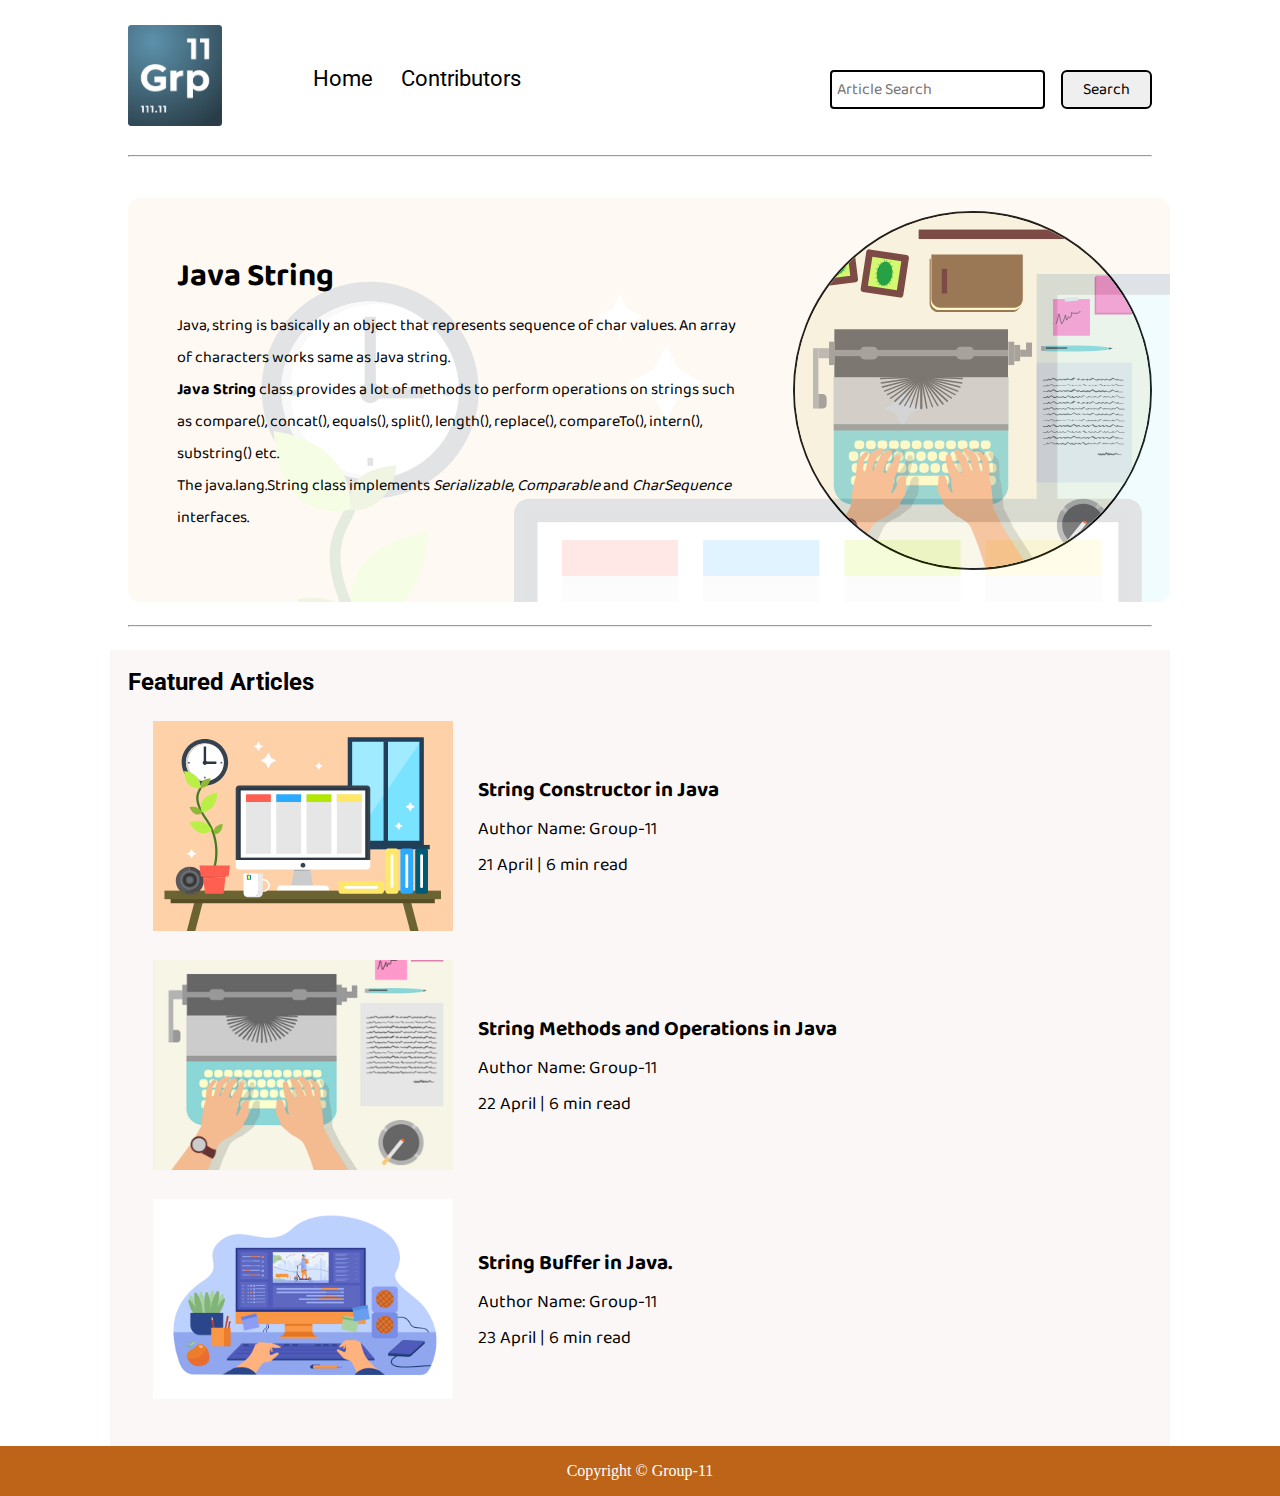
<file: index.html>
<!DOCTYPE html>
<html lang="en">

<head>
    <meta charset="UTF-8">
    <meta name="viewport" content="width=device-width, initial-scale=1.0">
    <link rel="stylesheet" href="css/utils.css">
    <link rel="stylesheet" href="css/style.css">
    <link rel="stylesheet" href="css/mobile.css">
    <title>Java String - Group-11</title>
</head>

<body>
    <nav class="navigation max-width-1 m-auto">
        <div class="nav-left">
            <a href="index.html">
                <span><img src="img/Grp11_.png" width="94px" alt=""></span>
            </a>
            <ul>
                <li><a href="index.html">Home</a></li>
                <li><a href="about.html">Contributors</a></li>
            </ul>
        </div>
        <div class="nav-right">
            <form action="search.html" method="get">
                <input class="form-input" type="text" name="query" placeholder="Article Search">
                <button class="btn">Search</button>
            </form>

        </div>

    </nav>
    <div class="max-width-1 m-auto">
        <hr>
    </div>
    <div class="m-auto content max-width-1 my-2">
        <div class="content-left">
            <h1>Java String</h1>
            <p>Java, string is basically an object that represents sequence of char values. An array of characters works same as Java string.</p>
            <p><strong>Java String</strong> class provides a lot of methods to perform operations on strings such as compare(), concat(), equals(), split(), length(), replace(), compareTo(), intern(), substring() etc.</p>
            <p>The java.lang.String class implements <em>Serializable</em>, <em>Comparable</em> and
                <em>CharSequence</em> interfaces.
            </p>
        </div>
        <div class="content-right">
            <img src="img/home.svg" alt="iBlog">
        </div>
    </div>

    <div class="max-width-1 m-auto">
        <hr>
    </div>
    <div class="home-articles max-width-1 m-auto font2">
        <h2>Featured Articles</h2>
        <div class="home-article">
            <div class="home-article-img">
                <img src="img/11.svg" alt="article">
            </div>
            <div class="home-article-content font1">
                <a href="StringConstructor.html">
                    <h3>String Constructor in Java</h3>
                </a>

                <div>Author Name: Group-11</div>
                <span>21 April | 6 min read</span>
            </div>
        </div>
        <div class="home-article">
            <div class="home-article-img">
                <img src="img/1.png" alt="article">
            </div>
            <div class="home-article-content font1">
                <a href="StringMethods.html">
                    <h3>String Methods and Operations in Java</h3>
                </a>

                <div>Author Name: Group-11</div>
                <span>22 April | 6 min read</span>
            </div>
        </div>
        <div class="home-article">
            <div class="home-article-img">
                <img src="img/8.png" alt="article">
            </div>
            <div class="home-article-content font1">
                <a href="StringBuffer.html">
                    <h3>String Buffer in Java.</h3>
                </a>

                <div>Author Name: Group-11</div>
                <span>23 April | 6 min read</span>
            </div>
        </div>
    </div>

    <div class="footer">
        <p>Copyright &copy; Group-11 </p>
    </div>
</body>

</html>
</file>
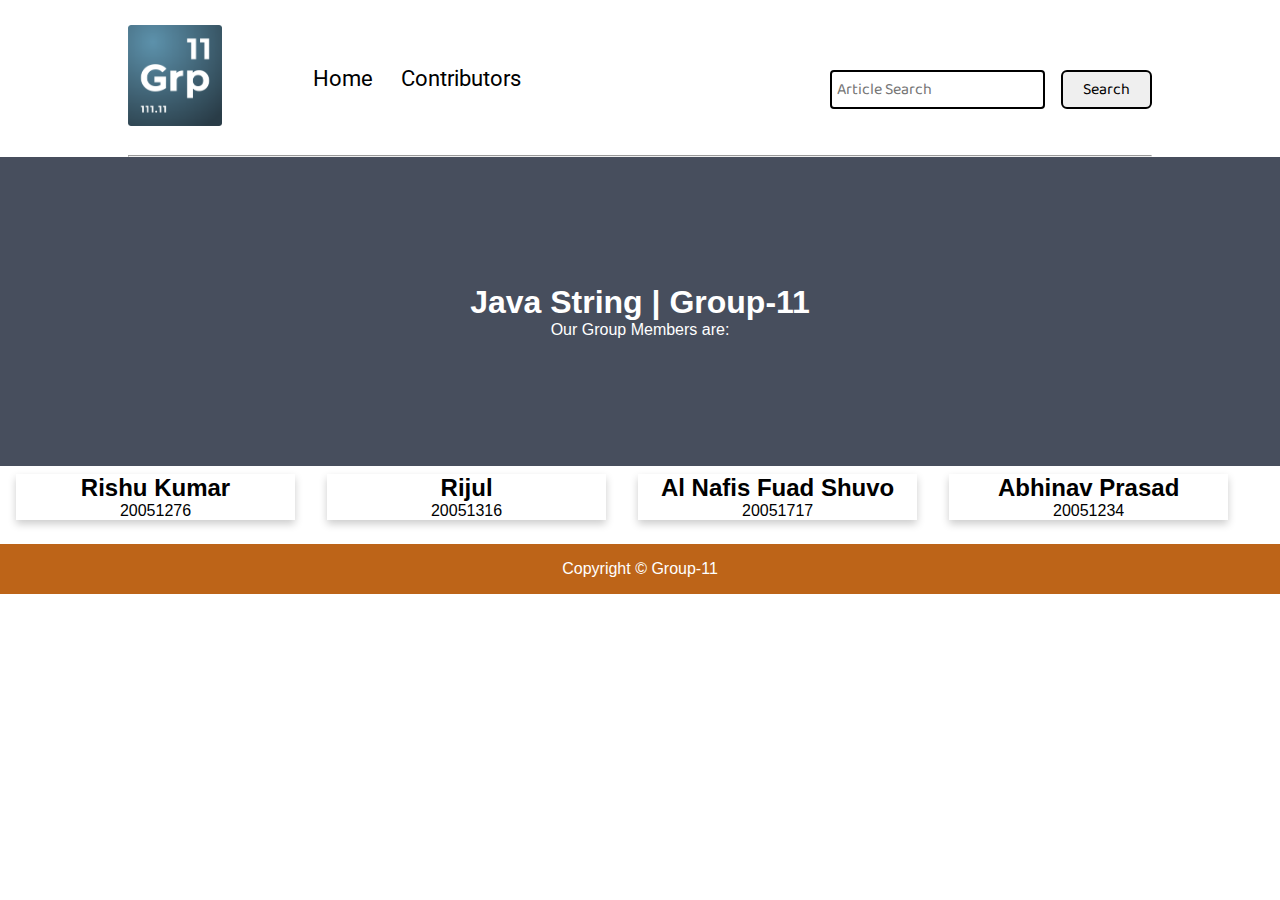
<file: about.html>
<!DOCTYPE html>
<html lang="en">
<head>
    <meta charset="UTF-8">
    <meta name="viewport" content="width=device-width, initial-scale=1.0">
    <link rel="stylesheet" href="css/utils.css">
    <link rel="stylesheet" href="css/style.css">
    <link rel="stylesheet" href="css/contact.css">
    <link rel="stylesheet" href="css/mobile.css">
    <link rel="stylesheet" href="css/about.css">
    <title>Group-11 Contributors</title>
</head>
<body>
    <nav class="navigation max-width-1 m-auto">
        <div class="nav-left">
            <a href="index.html">
                <span><img src="img/Grp11_.png" width="94px" alt=""></span>
            </a>
            <ul>
                <li><a href="index.html">Home</a></li>
                <li><a href="about.html">Contributors</a></li>
            </ul>
        </div>
        <div class="nav-right">
            <form action="search.html" method="get">
                <input class="form-input" type="text" name="query" placeholder="Article Search">
                <button class="btn">Search</button>
            </form>

        </div>

    </nav>
    <div class="max-width-1 m-auto">
        <hr>
    </div>
    
    <div class="about-section">
        <h1>Java String | Group-11</h1>
        <p>Our Group Members are:</p>
      </div>
      
      <div class="row">
        <div class="column">
          <div class="card">
            <div class="container">
              <h2><center> Rishu Kumar </center></h2>              
              <p><center> 20051276 </center></p>
            </div>
          </div>
        </div>
      
        <div class="column">
            <div class="card">
              <div class="container">
                <h2><center> Rijul </center></h2>              
                <p><center> 20051316 </center></p>
              </div>
            </div>
          </div>
      
          <div class="column">
            <div class="card">
              <div class="container">
                <h2><center> Al Nafis Fuad Shuvo </center></h2>              
                <p><center> 20051717 </center></p>
              </div>
            </div>
          </div>

          <div class="column">
            <div class="card">
              <div class="container">
                <h2><center> Abhinav Prasad </center></h2>              
                <p><center> 20051234 </center></p>
              </div>
            </div>
          </div>

        </div>
      </div>
   

    <div class="footer">
        <p>Copyright &copy; Group-11 </p>
    </div>
</body>
</html>
</file>
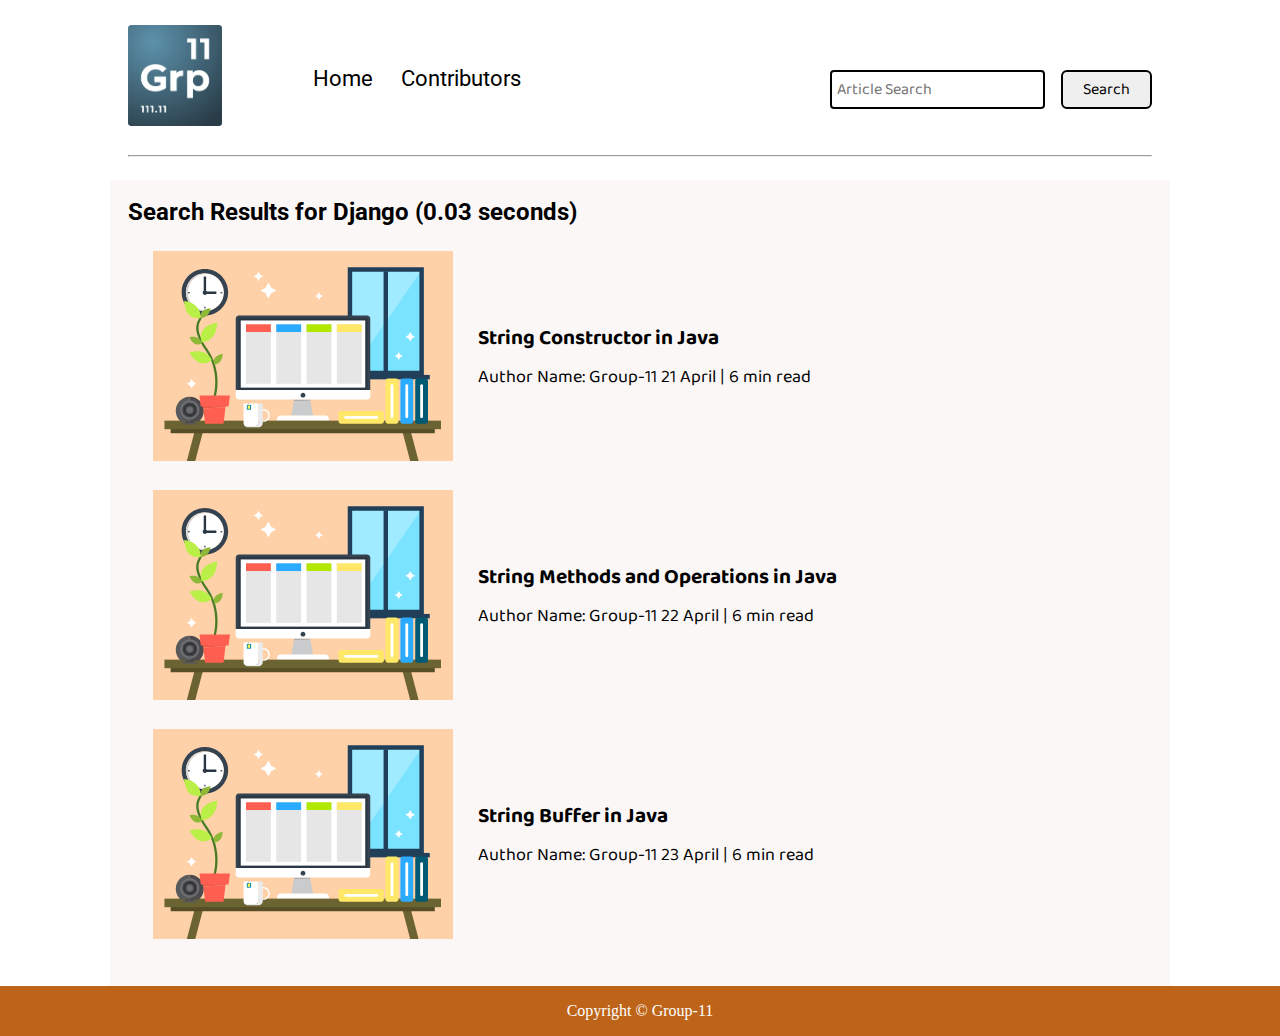
<file: search.html>
<!DOCTYPE html>
<html lang="en">
<head>
    <meta charset="UTF-8">
    <meta name="viewport" content="width=device-width, initial-scale=1.0">
    <link rel="stylesheet" href="css/utils.css">
    <link rel="stylesheet" href="css/style.css">
    <link rel="stylesheet" href="css/mobile.css">
    <title>Search Results - JavaString - Group-11</title>
</head>
<body>
    <nav class="navigation max-width-1 m-auto">
        <div class="nav-left">
            <a href="index.html">
                <span><img src="img/Grp11_.png" width="94px" alt=""></span>
            </a>
            <ul>
                <li><a href="index.html">Home</a></li>
                <li><a href="about.html">Contributors</a></li>
            </ul>
        </div>
        <div class="nav-right">
            <form action="search.html" method="get">
                <input class="form-input" type="text" name="query" placeholder="Article Search">
                <button class="btn">Search</button>
            </form>

        </div>

    </nav>
 

    <div class="max-width-1 m-auto"><hr></div>
    <div class="home-articles max-width-1 m-auto font2">
        
        <h2>Search Results for Django (0.03 seconds)</h2>
        
        <div class="home-article">
            <div class="home-article-img">
                <img src="img/11.svg" alt="article">
            </div>
            <div class="home-article-content font1">
                <a href="StringConstructor.html"><h3>String Constructor in Java</h3></a>
                
                <span>Author Name: Group-11</span>
                <span>21 April | 6 min read</span>
            </div>
        </div>
        <div class="home-article">
            <div class="home-article-img">
                <img src="img/11.svg" alt="article">
            </div>
            <div class="home-article-content font1">
                <a href="StringMethods.html"><h3>String Methods and Operations in Java</h3></a>
                
                <span>Author Name: Group-11</span>
                <span>22 April | 6 min read</span>
            </div>
        </div>
        <div class="home-article">
            <div class="home-article-img">
                <img src="img/11.svg" alt="article">
            </div>
            <div class="home-article-content font1">
                <a href="StringBuffer.html"><h3>String Buffer in Java</h3></a>
                
                <span>Author Name: Group-11</span>
                <span>23 April | 6 min read</span>
            </div>
        </div>
    </div>

    <div class="footer">
        <p>Copyright &copy; Group-11 </p>
    </div>
</body>
</html>
</file>
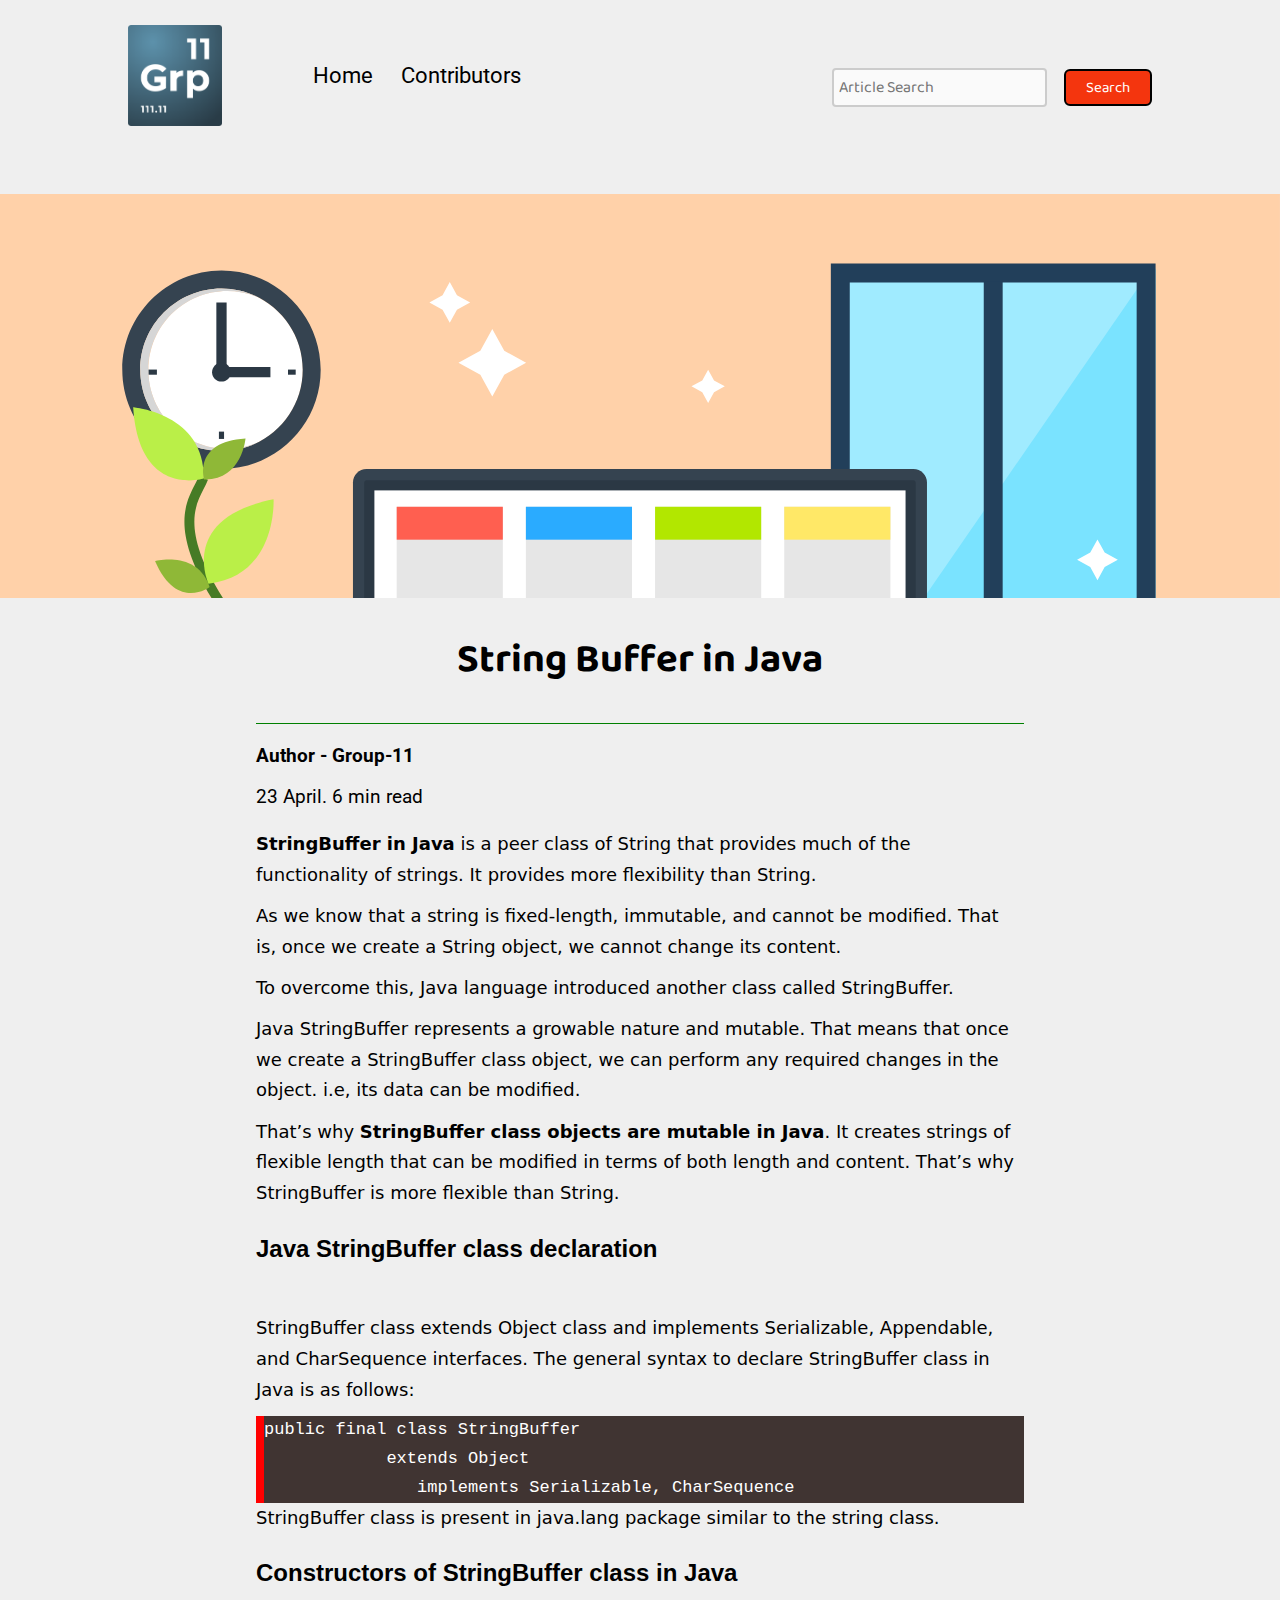
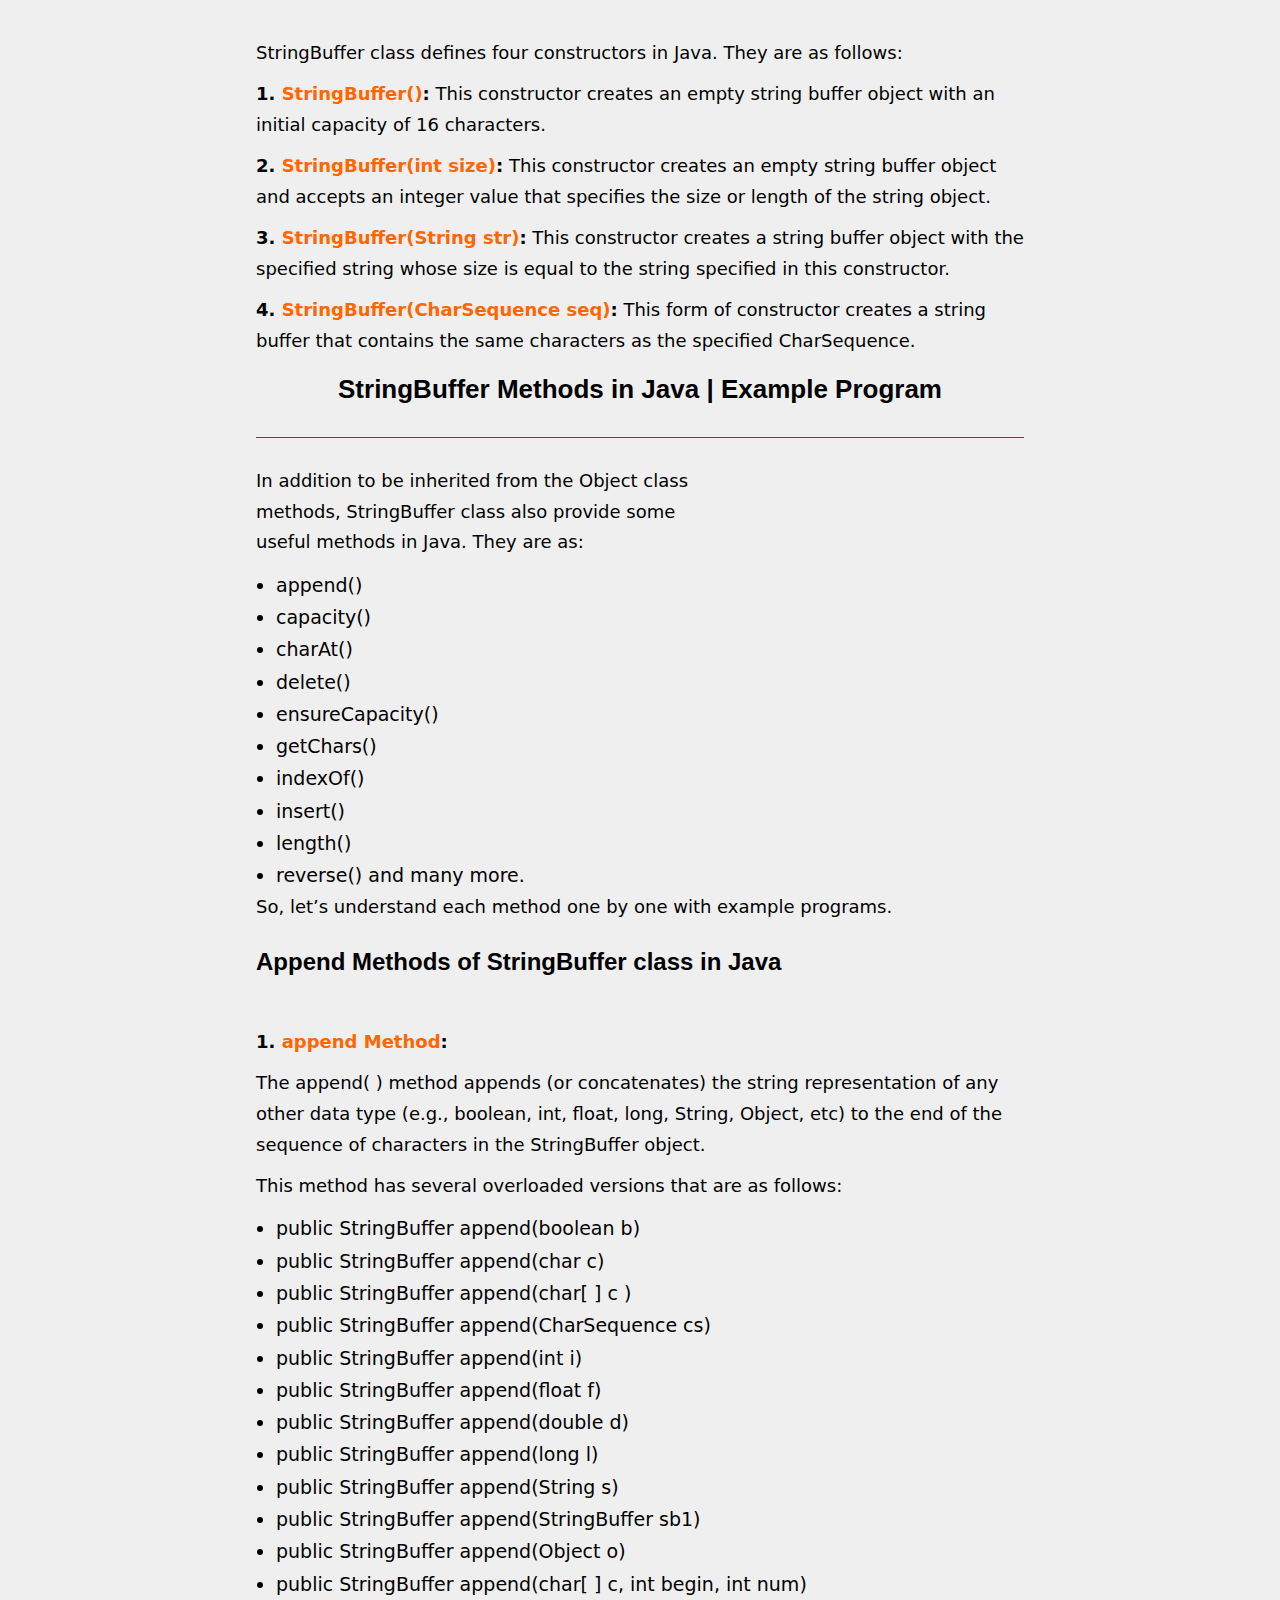
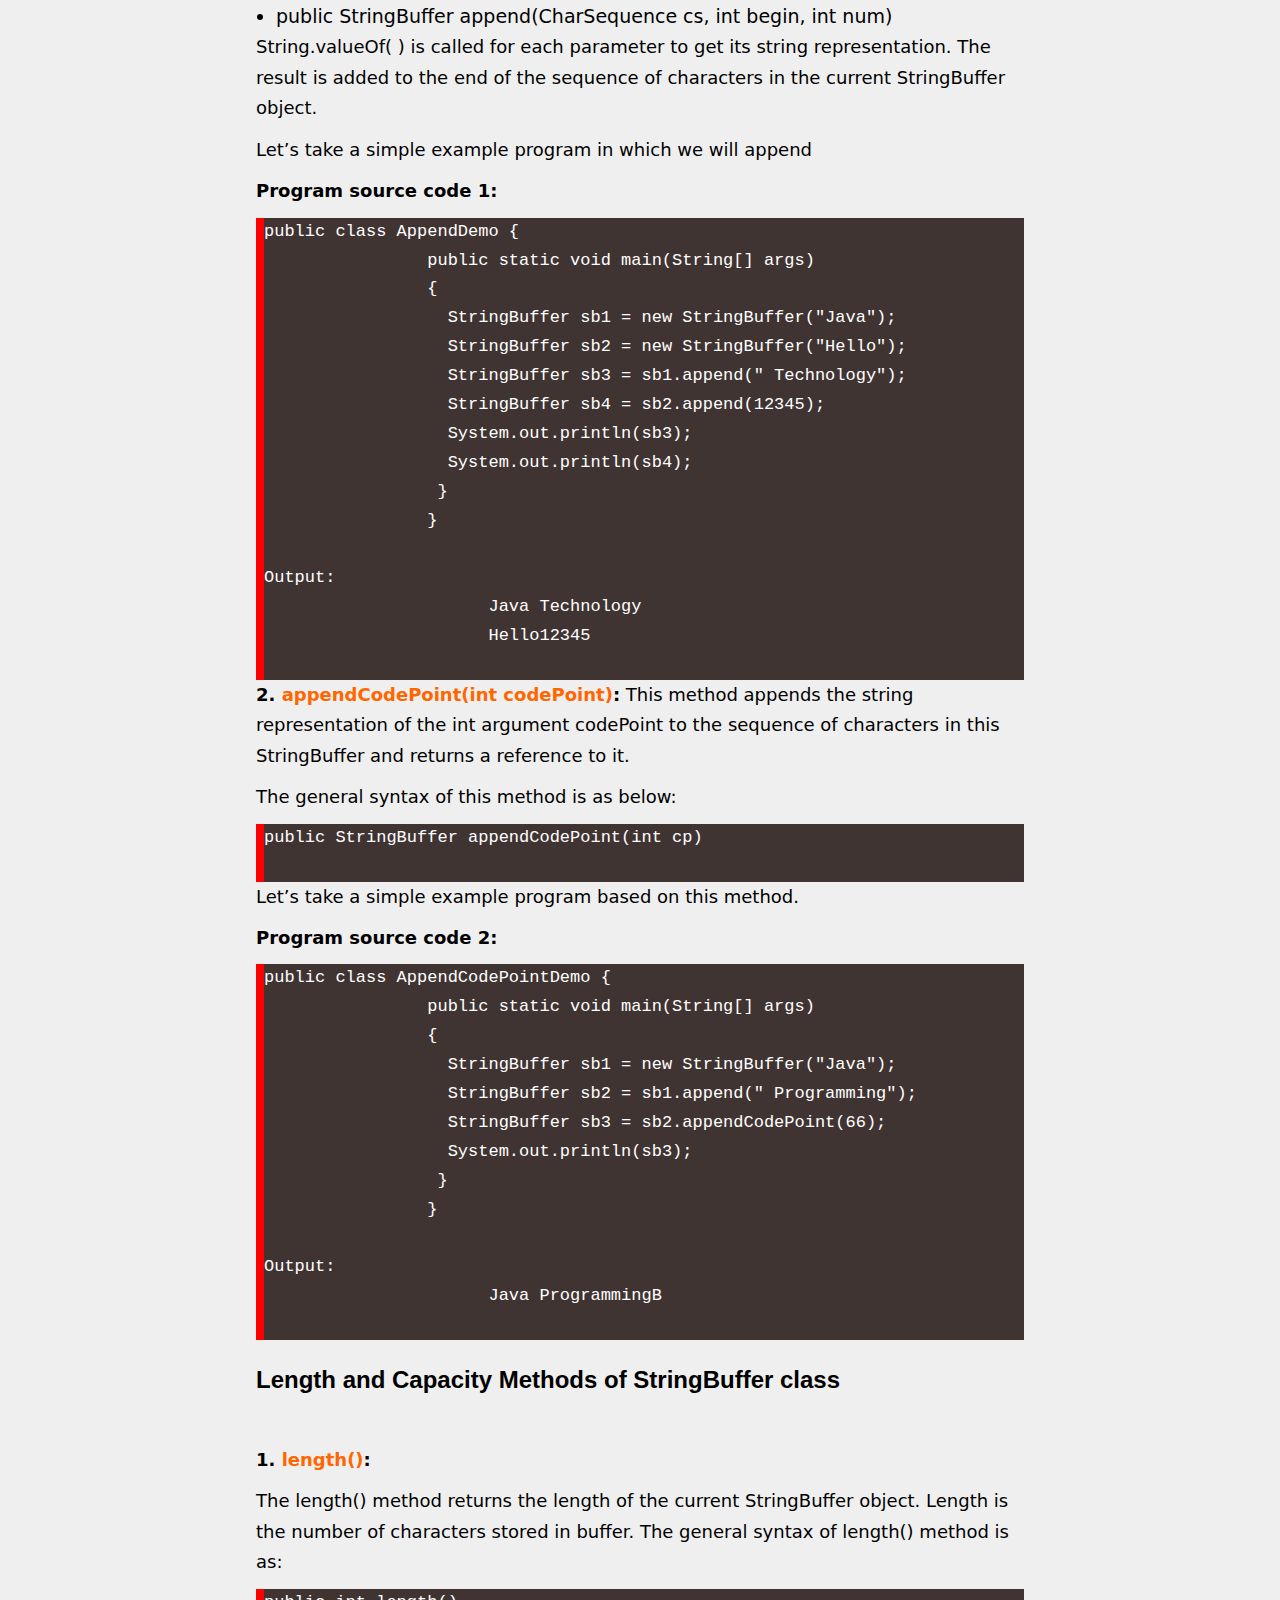
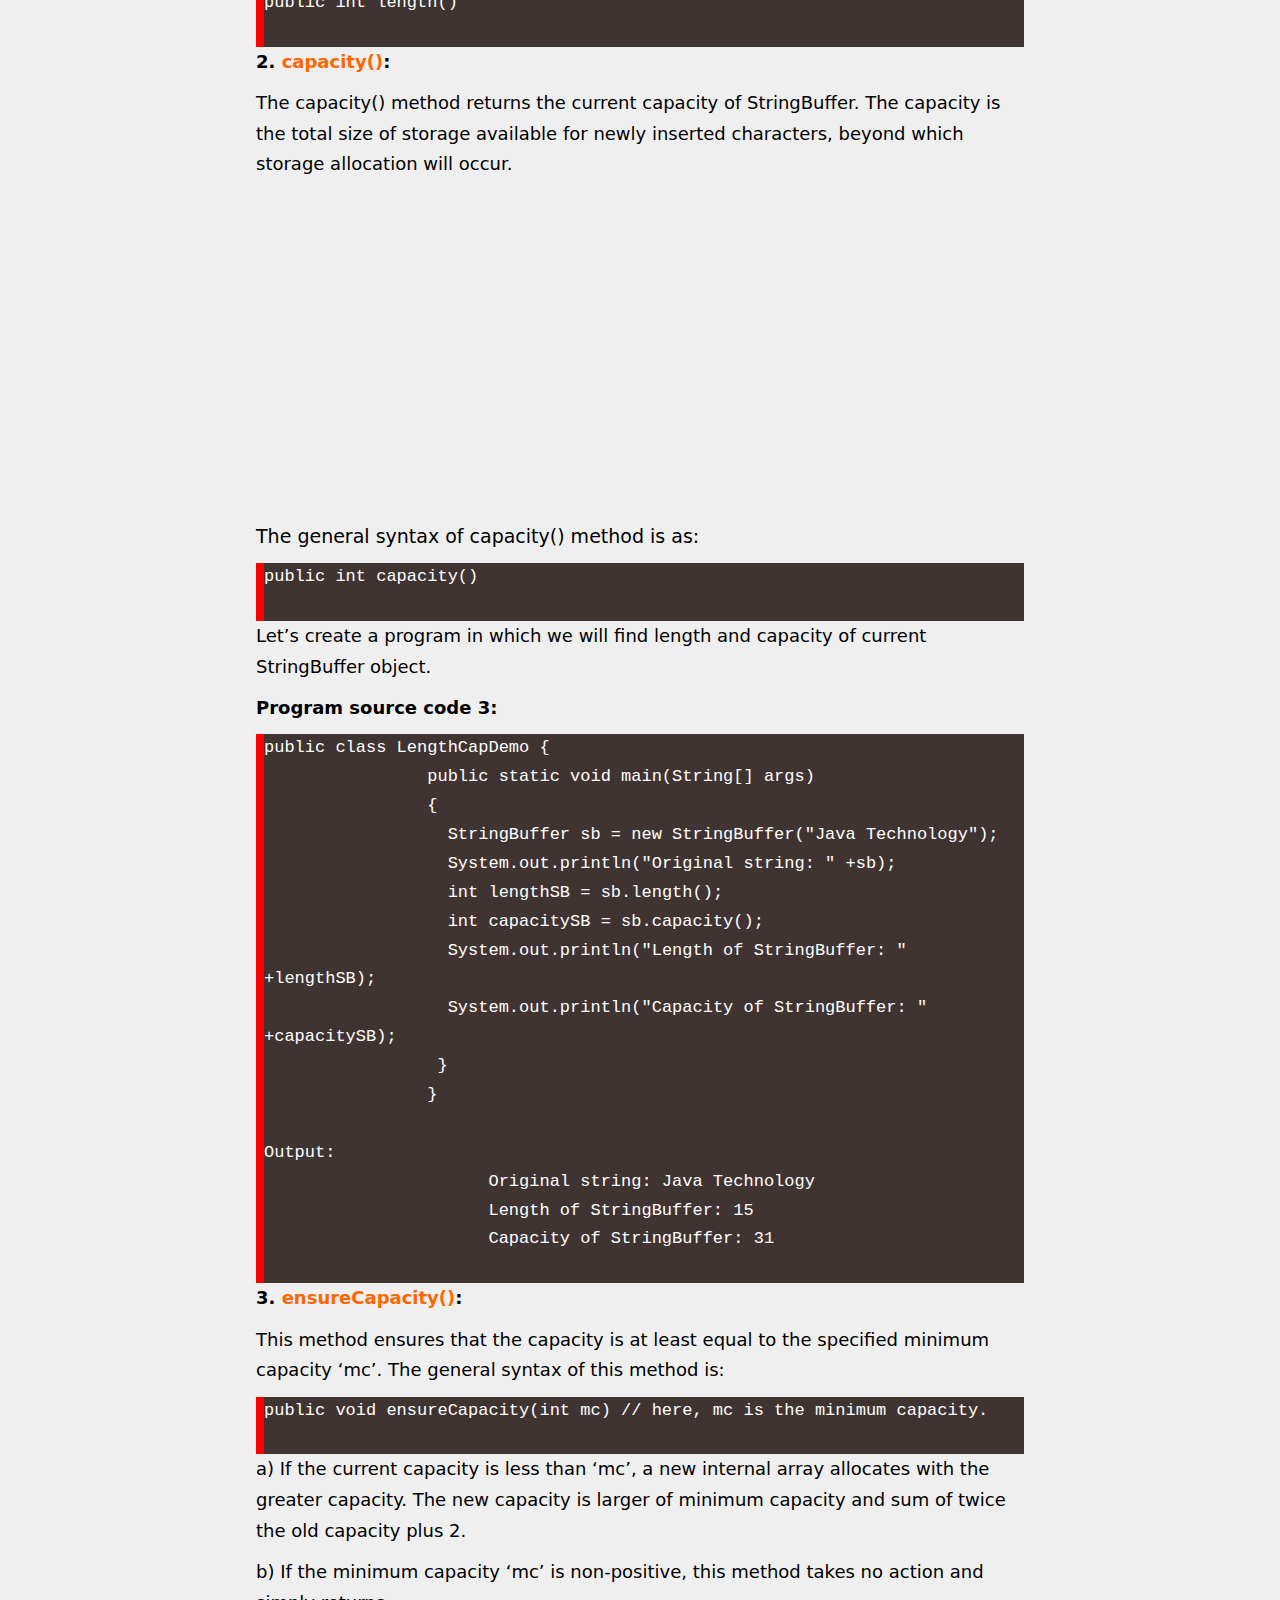
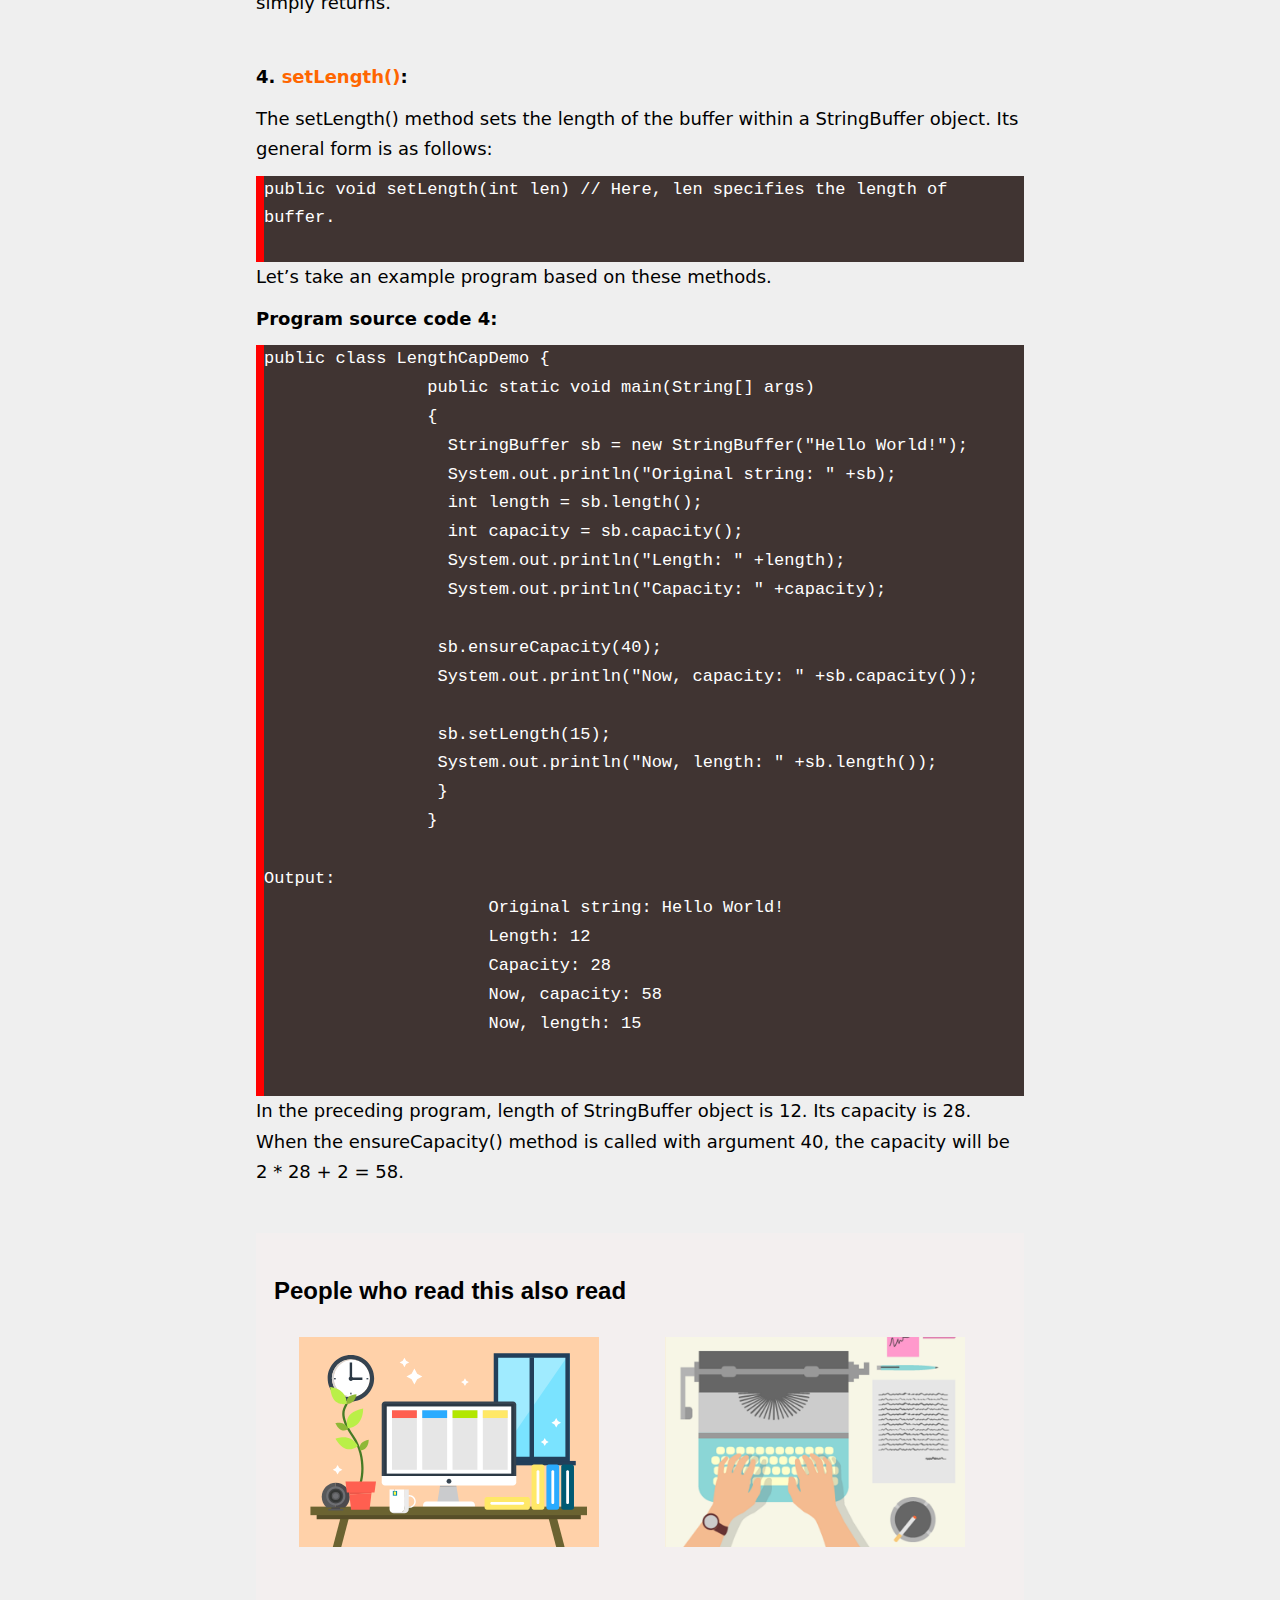
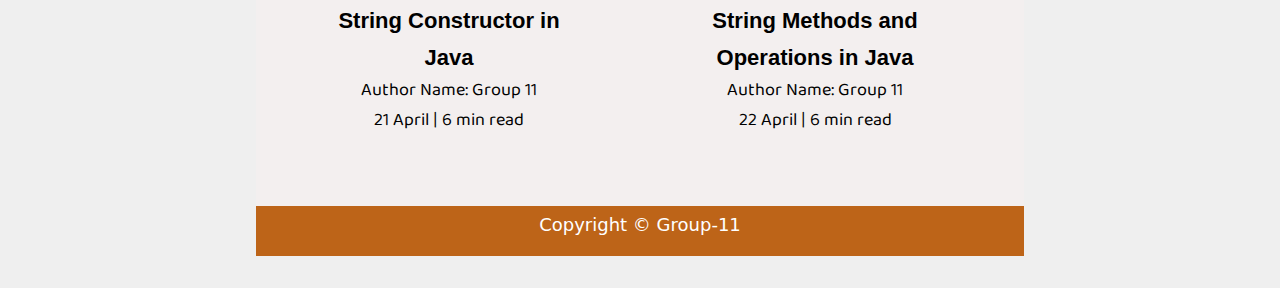
<file: StringBuffer.html>
<!DOCTYPE html>
<html lang="en">
<head>
    <meta charset="UTF-8">
    <meta name="viewport" content="width=device-width, initial-scale=1.0">
    <link rel="stylesheet" href="css/utils.css">
    <link rel="stylesheet" href="css/style.css">
    <link rel="stylesheet" href="css/blogpost.css">
    <link rel="stylesheet" href="css/mobile.css">
    <link rel="stylesheet" href="css/StringBuffer.css">
    <title>String Buffer in Java</title>
</head>
<body>
    <nav class="navigation max-width-1 m-auto">
        <div class="nav-left">
            <a href="index.html">
                <span><img src="img/Grp11_.png" width="94px" alt=""></span>
            </a>
            <ul>
                <li><a href="index.html">Home</a></li>
                <li><a href="about.html">Contributors</a></li>
            </ul>
        </div>
        <div class="nav-right">
            <form action="search.html" method="get">
                <input class="form-input" type="text" name="query" placeholder="Article Search">
                <button class="btn">Search</button>
            </form>

        </div>

    </nav>
    <div class="max-width-1 m-auto">
        <hr>
    </div>
    <div class="post-img">
        <img src="img/11.svg" alt="">
    </div>
    <div class="m-auto blog-post-content max-width-2 m-auto my-2">
        <h1 class="font1" style="font-size: 40px;">String Buffer in Java</h1>
        <div class="blogpost-meta">
            <div class="author-info">
                <div>
                <b>
                  Author - Group-11
                </b>
                </div>
                <div>23 April. 6 min read</div>
            </div>
            
        </div>
        <p><strong>StringBuffer in Java</strong> is a peer class of String that provides much of the functionality of strings. It provides more flexibility than String.</p><div class='code-block code-block-7 ai-viewport-2 ai-viewport-3' style='margin: 8px auto; text-align: center; display: block; clear: both;'> <script src="https://pagead2.googlesyndication.com/pagead/js/adsbygoogle.js?client=ca-pub-3954713822336382" crossorigin="anonymous" defer data-deferred="1"></script>
            <ins class="adsbygoogle" style="display:inline-block;width:300px;height:250px" data-ad-client="ca-pub-3954713822336382" data-ad-slot="3210140326"></ins> <script src="[data-uri]" defer></script></div><p>As we know that a string is fixed-length, immutable, and cannot be modified. That is, once we create a String object, we cannot change its content.</p><p>To overcome this, Java language introduced another class called StringBuffer.</p><p>Java StringBuffer represents a growable nature and mutable. That means that once we create a StringBuffer class object, we can perform any required changes in the object. i.e, its data can be modified.</p><p>That&#8217;s why <strong>StringBuffer class objects are mutable in Java</strong>. It creates strings of flexible length that can be modified in terms of both length and content. That&#8217;s why StringBuffer is more flexible than String.</p>
        <h2>Java StringBuffer class declaration</h2><hr /><p>StringBuffer class extends Object class and implements Serializable, Appendable, and CharSequence interfaces. The general syntax to declare StringBuffer class in Java is as follows:</p><pre>public final class StringBuffer
            extends Object
               implements Serializable, CharSequence</pre><p>StringBuffer class is present in java.lang package similar to the string class.</p>
               <h2>Constructors of StringBuffer class in Java</h2><hr /><p>StringBuffer class defines four constructors in Java. They are as follows:</p><p><strong>1. <span style="color: #ff6600;">StringBuffer()</span>:</strong> This constructor creates an empty string buffer object with an initial capacity of 16 characters.</p><p><strong>2. <span style="color: #ff6600;">StringBuffer(int size)</span>:</strong> This constructor creates an empty string buffer object and accepts an integer value that specifies the size or length of the string object.</p><p><strong>3. <span style="color: #ff6600;">StringBuffer(String str)</span>:</strong> This constructor creates a string buffer object with the specified string whose size is equal to the string specified in this constructor.</p><p><strong>4. <span style="color: #ff6600;">StringBuffer(CharSequence seq)</span>:</strong> This form of constructor creates a string buffer that contains the same characters as the specified CharSequence.</p>

               <header class="entry-header" aria-label="Content"><h1 class="entry-title" itemprop="headline">StringBuffer Methods in Java | Example Program</h1></header><div class="entry-content" itemprop="text"><div class='code-block code-block-1 ai-viewport-1' style='margin: 8px 0 8px 8px; float: right;'> <script src="https://pagead2.googlesyndication.com/pagead/js/adsbygoogle.js?client=ca-pub-3954713822336382" crossorigin="anonymous" defer data-deferred="1"></script>
                <ins class="adsbygoogle" style="display:inline-block;width:300px;height:250px" data-ad-client="ca-pub-3954713822336382" data-ad-slot="3210140326"></ins> <script src="[data-uri]" defer></script></div><p>In addition to be inherited from the Object class methods, StringBuffer class also provide some useful methods in Java. They are as:</p><div class='code-block code-block-7 ai-viewport-2 ai-viewport-3' style='margin: 8px auto; text-align: center; display: block; clear: both;'> <script src="https://pagead2.googlesyndication.com/pagead/js/adsbygoogle.js?client=ca-pub-3954713822336382" crossorigin="anonymous" defer data-deferred="1"></script>
                <ins class="adsbygoogle" style="display:inline-block;width:300px;height:250px" data-ad-client="ca-pub-3954713822336382" data-ad-slot="3210140326"></ins> <script src="[data-uri]" defer></script></div><ul><li>append()</li><li>capacity()</li><li>charAt()</li><li>delete()</li><li>ensureCapacity()</li><li>getChars()</li><li>indexOf()</li><li>insert()</li><li>length()</li><li>reverse() and many more.</li></ul><p>So, let&#8217;s understand each method one by one with example programs.</p><h2>Append Methods of StringBuffer class in Java</h2><hr /><p><strong>1. <span style="color: #ff6600;">append Method</span>:</strong></p><p>The append( ) method appends (or concatenates) the string representation of any other data type (e.g., boolean, int, float, long, String, Object, etc) to the end of the sequence of characters in the StringBuffer object.</p><p>This method has several overloaded versions that are as follows:</p><ul><li>public StringBuffer append(boolean b)</li><li>public StringBuffer append(char c)</li><li>public StringBuffer append(char[ ] c )</li><li>public StringBuffer append(CharSequence cs)</li><li>public StringBuffer append(int i)</li><li>public StringBuffer append(float f)</li><li>public StringBuffer append(double d)</li><li>public StringBuffer append(long l)</li><li>public StringBuffer append(String s)</li><li>public StringBuffer append(StringBuffer sb1)</li><li>public StringBuffer append(Object o)</li><li>public StringBuffer append(char[ ]  c, int begin, int num)</li><li>public StringBuffer append(CharSequence cs, int begin, int num)</li></ul><p>String.valueOf( ) is called for each parameter to get its string representation. The result is added to the end of the sequence of characters in the current StringBuffer object.</p><p>Let&#8217;s take a simple example program in which we will append</p><p><strong>Program source code 1:</strong></p><pre>public class AppendDemo {
                public static void main(String[] args)
                {
                  StringBuffer sb1 = new StringBuffer("Java");
                  StringBuffer sb2 = new StringBuffer("Hello");
                  StringBuffer sb3 = sb1.append(" Technology");
                  StringBuffer sb4 = sb2.append(12345);
                  System.out.println(sb3);
                  System.out.println(sb4);
                 } 
                }
                </pre><pre>Output:
                      Java Technology
                      Hello12345
                </pre><p><strong>2. <span style="color: #ff6600;">appendCodePoint(int codePoint)</span>:</strong> This method appends the string representation of the int argument codePoint to the sequence of characters in this StringBuffer and returns a reference to it.</p><p>The general syntax of this method is as below:</p><pre>public StringBuffer appendCodePoint(int cp)
                </pre><p>Let&#8217;s take a simple example program based on this method.</p><p><strong>Program source code 2:</strong></p><pre>public class AppendCodePointDemo {
                public static void main(String[] args)
                {
                  StringBuffer sb1 = new StringBuffer("Java");
                  StringBuffer sb2 = sb1.append(" Programming");
                  StringBuffer sb3 = sb2.appendCodePoint(66);
                  System.out.println(sb3);
                 } 
                }
                </pre><pre>Output:
                      Java ProgrammingB
                </pre><h2>Length and Capacity Methods of StringBuffer class</h2><hr /><p><strong>1. <span style="color: #ff6600;">length()</span>:</strong></p><p>The length() method returns the length of the current StringBuffer object. Length is the number of characters stored in buffer. The general syntax of length() method is as:</p><pre>public int length()
                </pre><p><strong>2. <span style="color: #ff6600;">capacity()</span>:</strong></p><p>The capacity() method returns the current capacity of StringBuffer. The capacity is the total size of storage available for newly inserted characters, beyond which storage allocation will occur.<br /><div class='code-block code-block-5' style='margin: 8px auto; text-align: center; display: block; clear: both;'> <script src="https://pagead2.googlesyndication.com/pagead/js/adsbygoogle.js?client=ca-pub-3954713822336382" crossorigin="anonymous" defer data-deferred="1"></script>
                <ins class="adsbygoogle" style="display:inline-block;width:336px;height:280px" data-ad-client="ca-pub-3954713822336382" data-ad-slot="6282385598"></ins> <script src="[data-uri]" defer></script></div>
                <br />
                The general syntax of capacity() method is as:</p><pre>public int capacity()
                </pre><p>Let&#8217;s create a program in which we will find length and capacity of current StringBuffer object.</p><p><strong>Program source code 3:</strong></p><pre>public class LengthCapDemo {
                public static void main(String[] args)
                {
                  StringBuffer sb = new StringBuffer("Java Technology");
                  System.out.println("Original string: " +sb);
                  int lengthSB = sb.length();
                  int capacitySB = sb.capacity();
                  System.out.println("Length of StringBuffer: " +lengthSB);
                  System.out.println("Capacity of StringBuffer: " +capacitySB);
                 } 
                }
                </pre><pre>Output:
                      Original string: Java Technology
                      Length of StringBuffer: 15
                      Capacity of StringBuffer: 31
                </pre><p><strong>3. <span style="color: #ff6600;">ensureCapacity()</span>:</strong></p><p>This method ensures that the capacity is at least equal to the specified minimum capacity &#8216;mc&#8217;. The general syntax of this method is:</p><pre>public void ensureCapacity(int mc) // here, mc is the minimum capacity.
                </pre><p>a) If the current capacity is less than &#8216;mc&#8217;, a new internal array allocates with the greater capacity. The new capacity is larger of minimum capacity and sum of twice the old capacity plus 2.</p><p>b) If the minimum capacity &#8216;mc&#8217; is non-positive, this method takes no action and simply returns.</p><hr /><p><strong>4. <span style="color: #ff6600;">setLength()</span>:</strong></p><p>The setLength() method sets the length of the buffer within a StringBuffer object. Its general form is as follows:</p><pre>public void setLength(int len) // Here, len specifies the length of buffer.
                </pre><p>Let&#8217;s take an example program based on these methods.</p><p><strong>Program source code 4:</strong></p><pre>public class LengthCapDemo {
                public static void main(String[] args)
                {
                  StringBuffer sb = new StringBuffer("Hello World!");
                  System.out.println("Original string: " +sb);
                  int length = sb.length();
                  int capacity = sb.capacity();
                  System.out.println("Length: " +length);
                  System.out.println("Capacity: " +capacity);
                 
                 sb.ensureCapacity(40);
                 System.out.println("Now, capacity: " +sb.capacity());
                 
                 sb.setLength(15);
                 System.out.println("Now, length: " +sb.length());
                 } 
                }
                </pre><pre>Output:
                      Original string: Hello World!
                      Length: 12
                      Capacity: 28
                      Now, capacity: 58
                      Now, length: 15
                
                </pre><p>In the preceding program, length of StringBuffer object is 12. Its capacity is 28. When the ensureCapacity() method is called with argument 40, the capacity will be 2 * 28 + 2 = 58.<br /></p>
    </div>

    <div class="max-width-1 m-auto"><hr></div>
    <div class="home-articles max-width-1 m-auto font2">
        <h2>People who read this also read</h2>
        <div class="row">

       
        <div class="home-article more-post">
            <div class="home-article-img">
                <img src="img/11.svg" alt="article">
            </div>
            <div class="home-article-content font1 center">
                <a href="StringConstructor.html"><h3>String Constructor in Java</h3></a>
                <div>Author Name: Group 11</div>
                <span>21 April | 6 min read</span>
            </div>
        </div>
        <div class="home-article more-post">
            <div class="home-article-img">
                <img src="img/1.png" alt="article">
            </div>
            <div class="home-article-content font1 center">
                <a href="StringMethods.html"><h3>String Methods and Operations in Java</h3></a>
                
                <div>Author Name: Group 11</div>
                <span>22 April | 6 min read</span>
            </div>
        </div>
        
        
    </div>
    </div>

    <div class="footer">
        <p>Copyright &copy; Group-11 </p>
    </div>
</body>
</html>
</file>
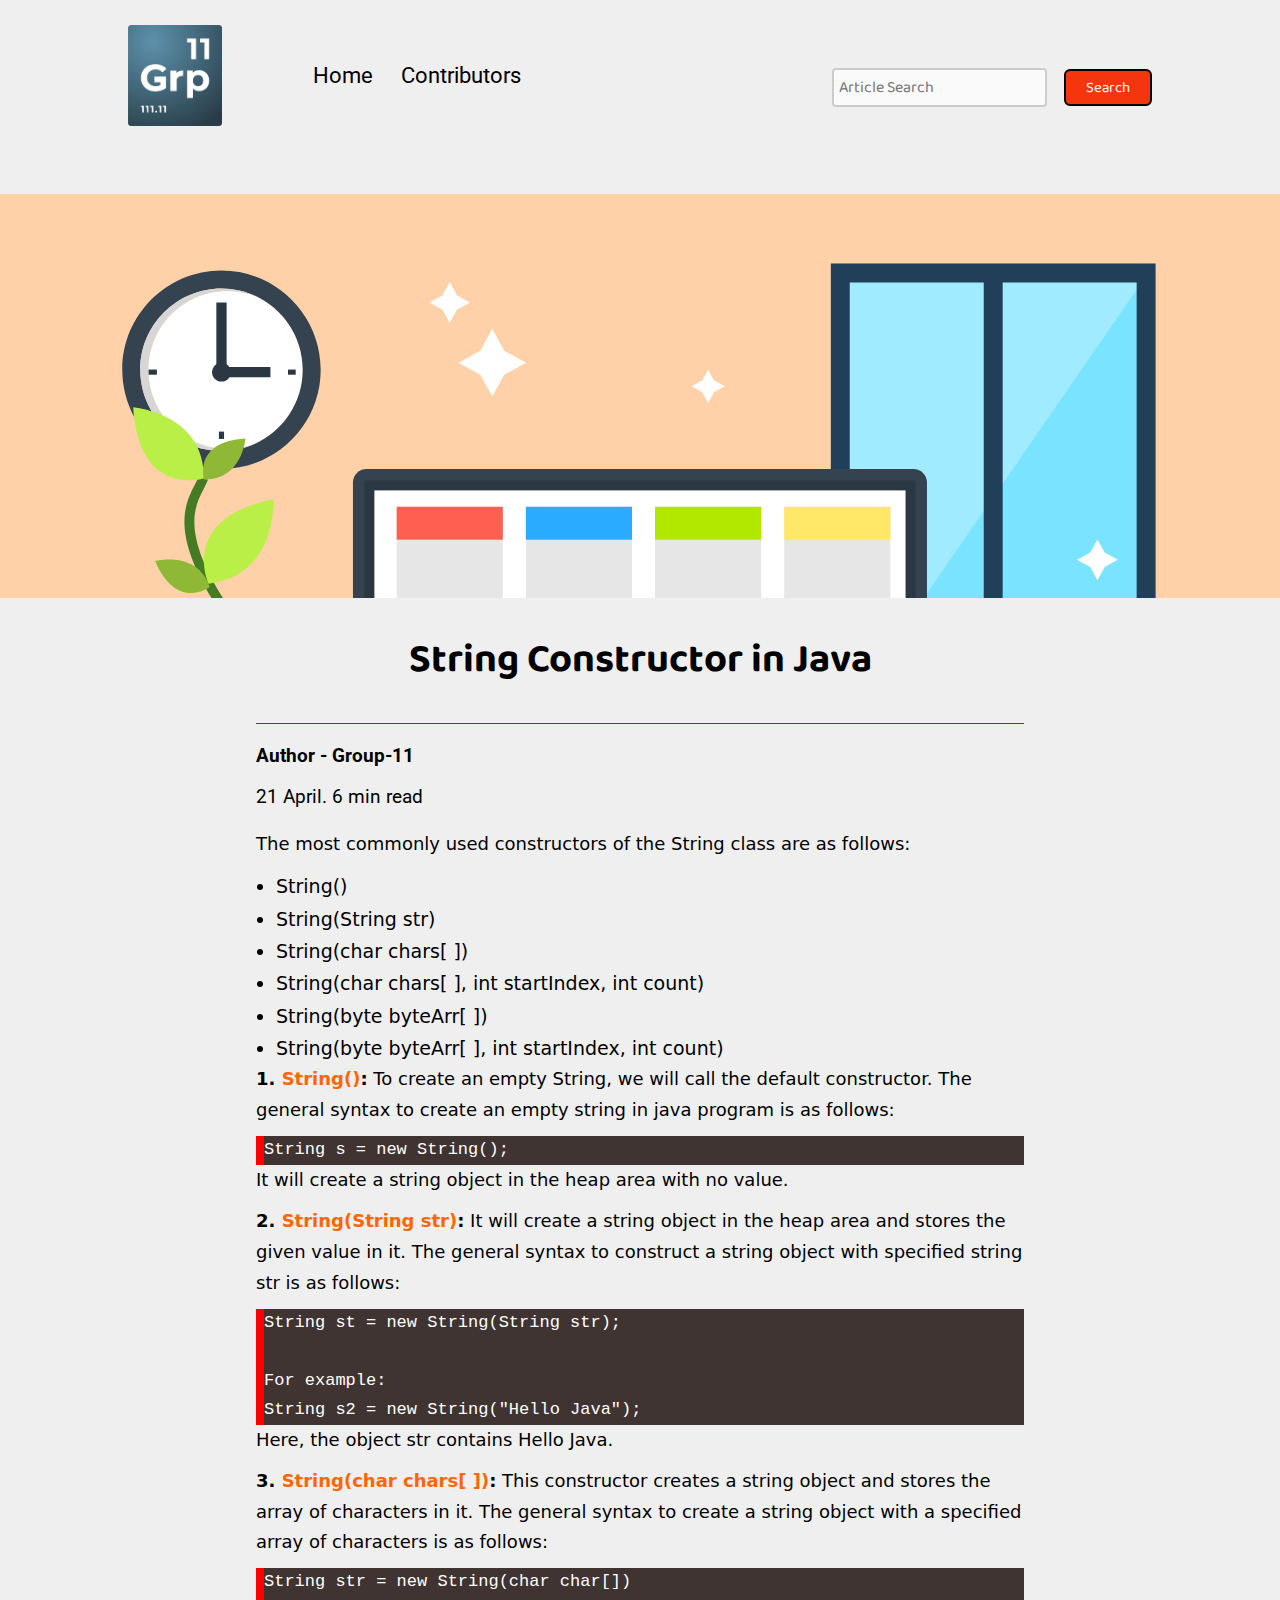
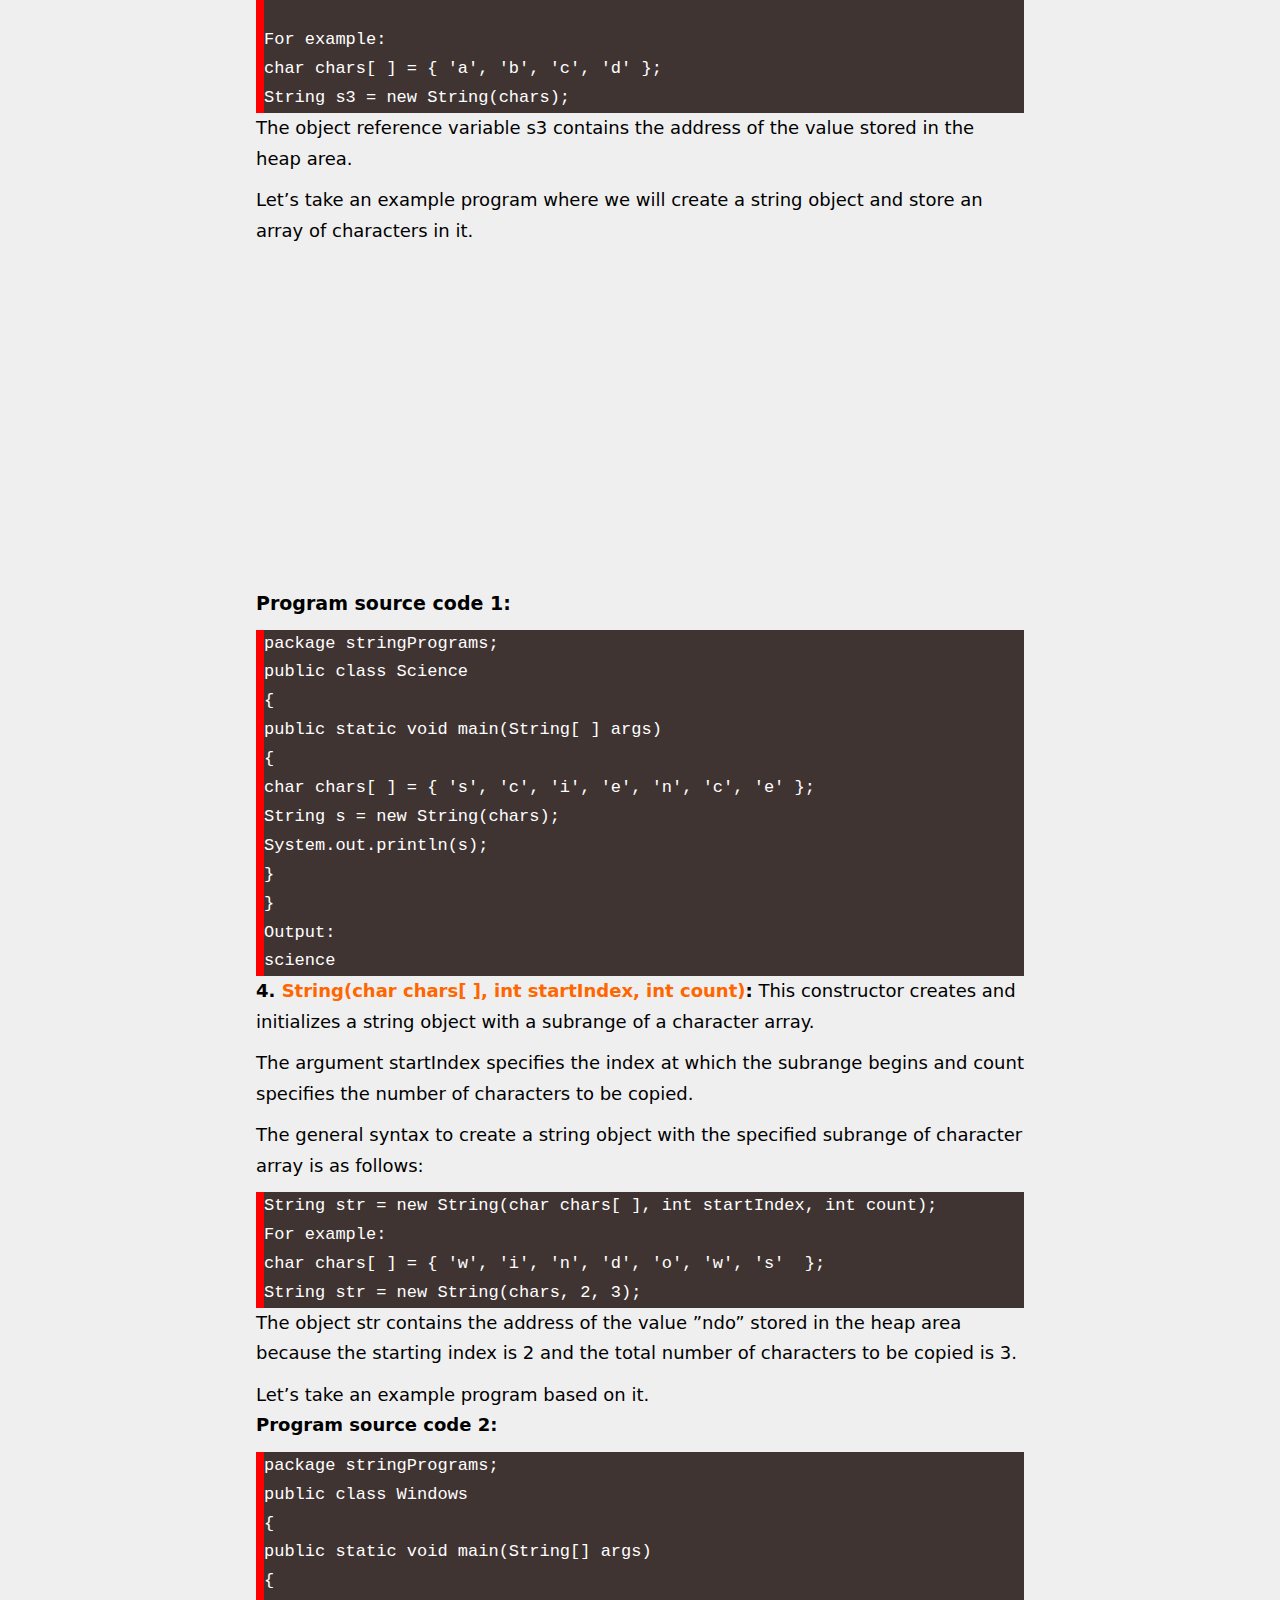
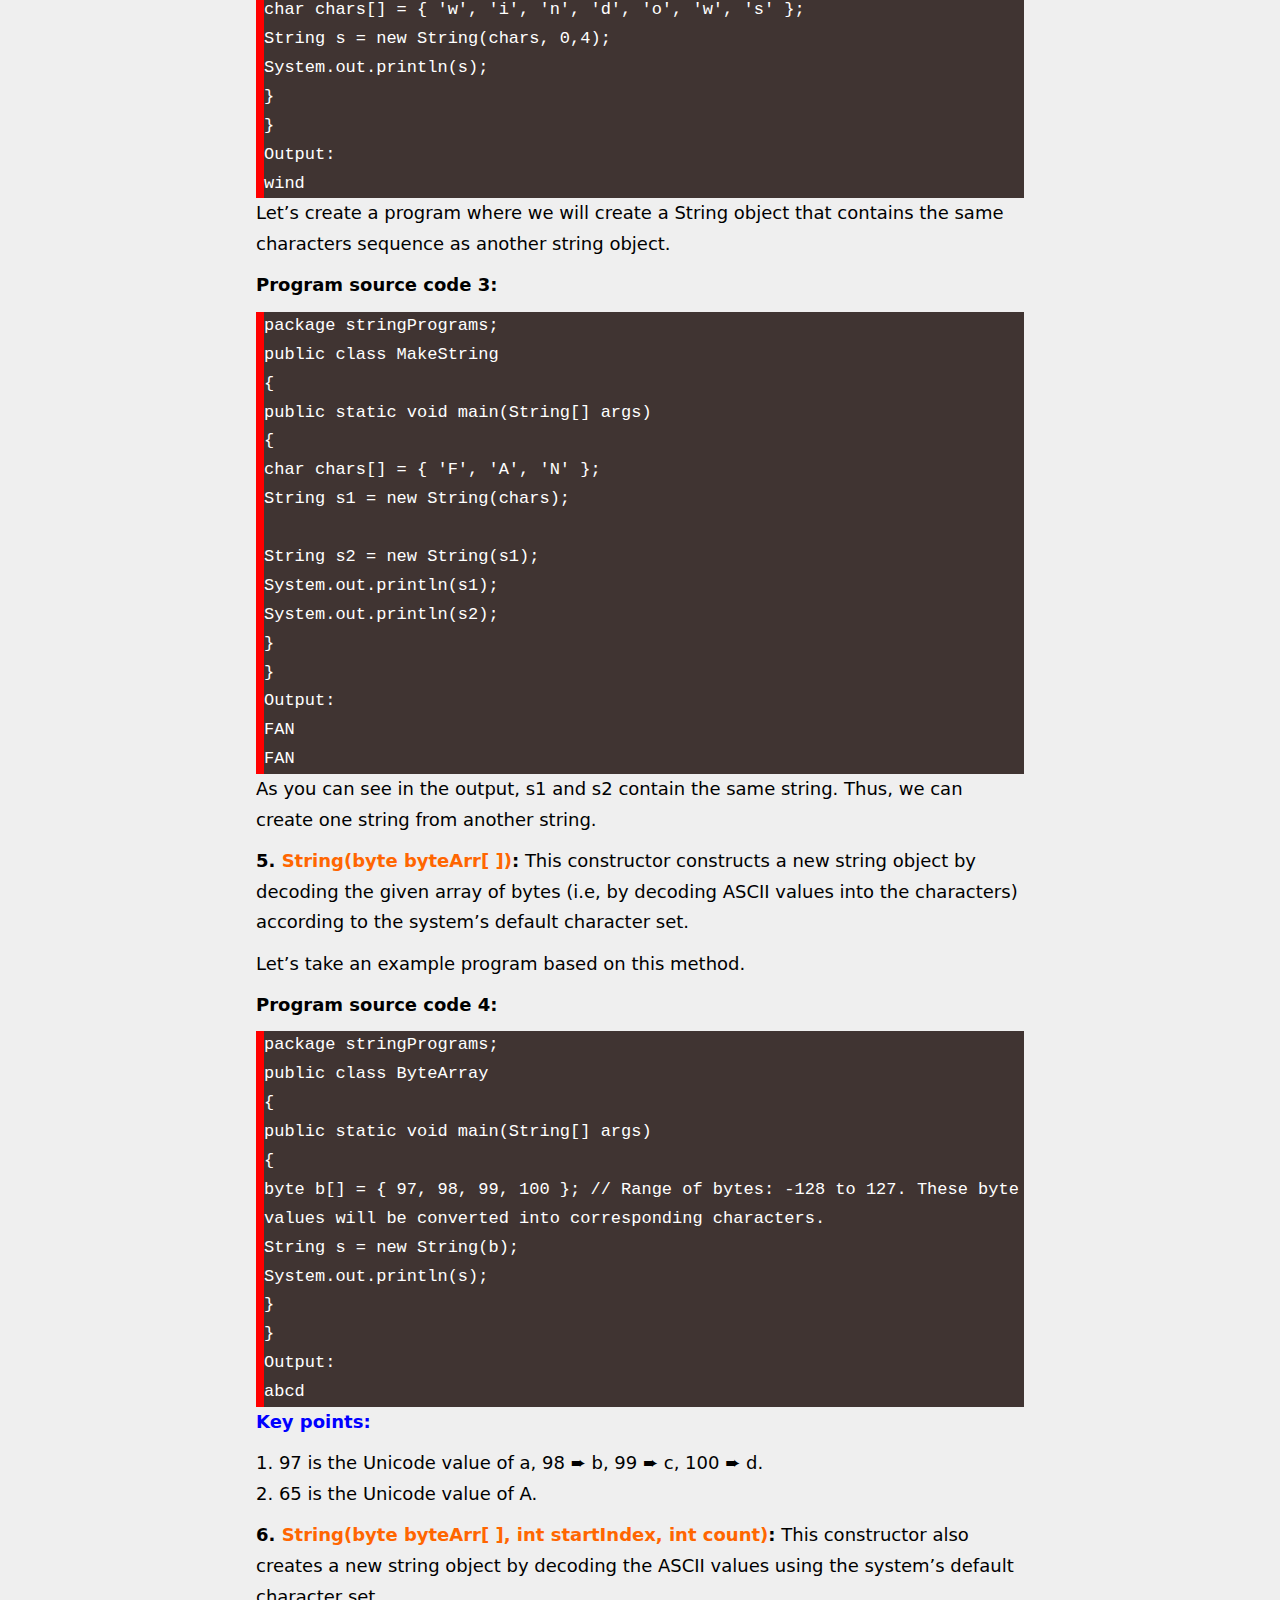
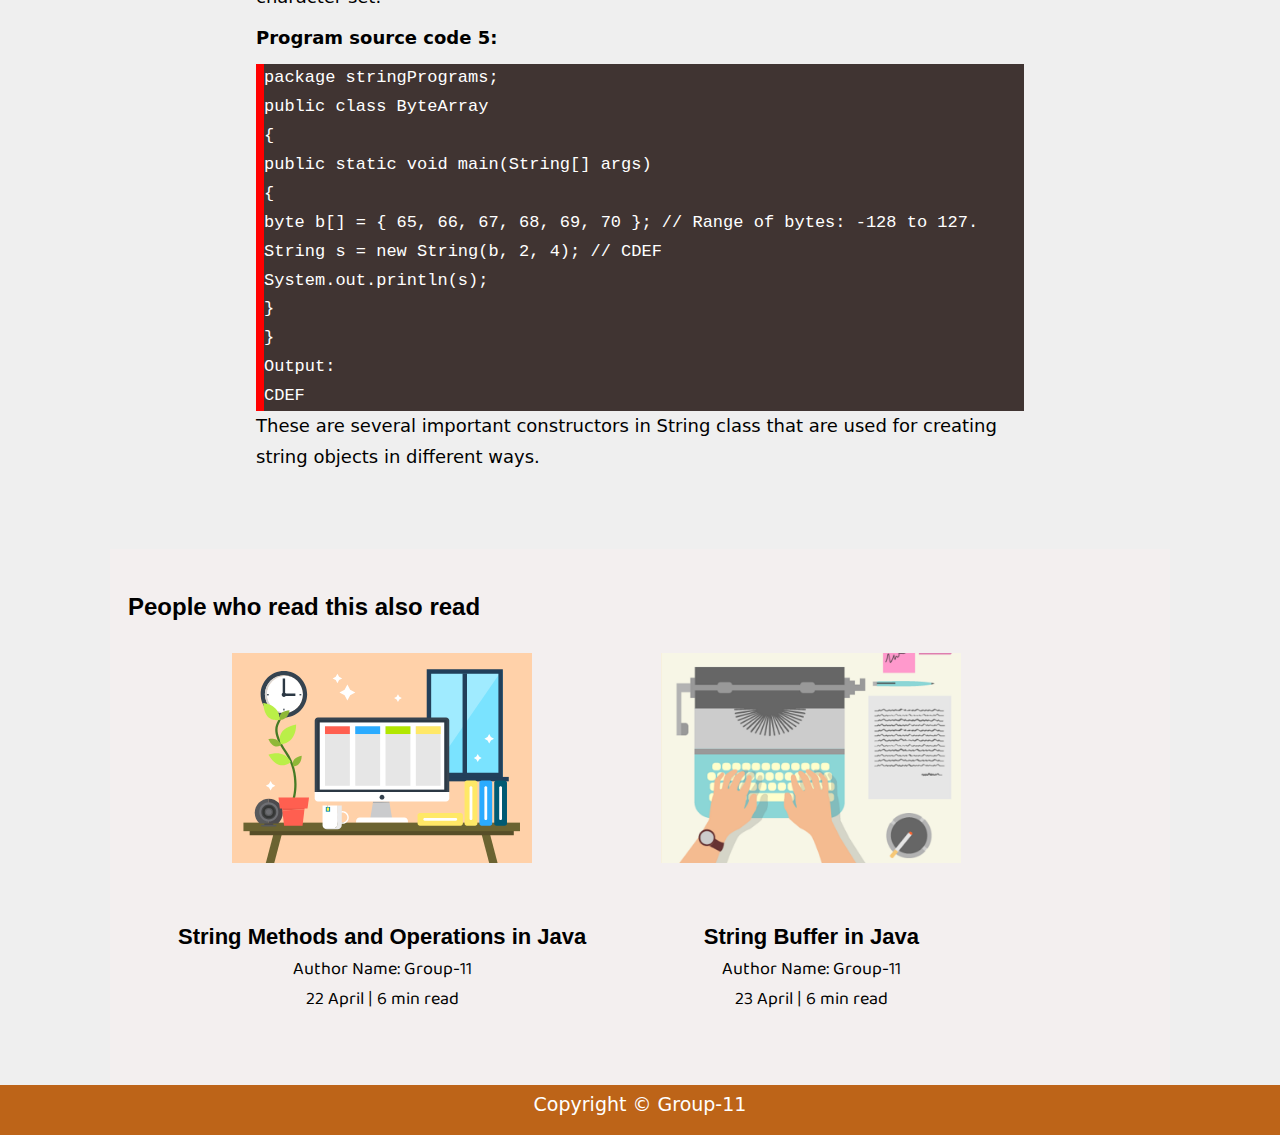
<file: StringConstructor.html>
<!DOCTYPE html>
<html lang="en">

<head>
    <meta charset="UTF-8">
    <meta name="viewport" content="width=device-width, initial-scale=1.0">
    <link rel="stylesheet" href="css/utils.css">
    <link rel="stylesheet" href="css/style.css">
    <link rel="stylesheet" href="css/blogpost.css">
    <link rel="stylesheet" href="css/mobile.css">
    <link rel="stylesheet" href="css/StringConstructor.css">
    <title>String Constructor in Java</title>

</head>

<body>
    <nav class="navigation max-width-1 m-auto">
        <div class="nav-left">
            <a href="index.html">
                <span><img src="img/Grp11_.png" width="94px" alt=""></span>
            </a>
            <ul>
                <li><a href="index.html">Home</a></li>
                <li><a href="about.html">Contributors</a></li>
            </ul>
        </div>
        <div class="nav-right">
            <form action="search.html" method="get">
                <input class="form-input" type="text" name="query" placeholder="Article Search">
                <button class="btn">Search</button>
            </form>

        </div>

    </nav>
    <div class="max-width-1 m-auto">
        <hr>
    </div>
    <div class="post-img">
        <img src="img/11.svg" alt="">
    </div>
    <div class="m-auto blog-post-content max-width-2 m-auto my-2">
        <h1 class="font1" style="font-size: 40px;">String Constructor in Java</h1>
        <div class="blogpost-meta">
            <div class="author-info">
                <div>
                    <b>
                        Author - Group-11
                    </b>
                </div>
                <div>21 April. 6 min read</div>
            </div>
           
        </div>
        <p>The most commonly used constructors of the String class are as follows:</p>
        <ul>
            <li>String()</li>
            <li>String(String str)</li>
            <li>String(char chars[ ])</li>
            <li>String(char chars[ ], int startIndex, int count)</li>
            <li>String(byte byteArr[ ])</li>
            <li>String(byte byteArr[ ], int startIndex, int count)</li>
        </ul>
        <p><strong>1. <span style="color: #ff6600;">String()</span>:</strong> To create an
            empty String, we will call the default constructor. The general syntax to create
            an empty string in java program is as follows:</p>
        <pre>String s = new String();</pre>
        <p>It will create a string object in the heap area with no value.</p>
        <p><strong>2. <span style="color: #ff6600;">String(String str)</span>:</strong> It
            will create a string object in the heap area and stores the given value in it.
            The general syntax to construct a string object with specified string str is as
            follows:</p>
        <pre>String st = new String(String str);

For example:
String s2 = new String("Hello Java");</pre>
        <p>Here, the object str contains Hello Java.</p>
        <p><strong>3. <span style="color: #ff6600;">String(char chars[ ])</span>:</strong>
            This constructor creates a string object and stores the array of characters in
            it. The general syntax to create a string object with a specified array of
            characters is as follows:</p>
        <pre>String str = new String(char char[])

For example:
char chars[ ] = { 'a', 'b', 'c', 'd' };
String s3 = new String(chars);
</pre>
        <p>The object reference variable s3 contains the address of the value stored in the
            heap area.</p>
        <p>Let&#8217;s take an example program where we will create a string object and
            store an array of characters in it.<br />
        <div class='code-block code-block-5' style='margin: 8px auto; text-align: center; display: block; clear: both;'>
            <script src="https://pagead2.googlesyndication.com/pagead/js/adsbygoogle.js?client=ca-pub-3954713822336382"
                crossorigin="anonymous" defer data-deferred="1"></script>
            <ins class="adsbygoogle" style="display:inline-block;width:336px;height:280px"
                data-ad-client="ca-pub-3954713822336382" data-ad-slot="6282385598"></ins>
            <script src="[data-uri]"
                defer></script>
        </div>
        <br />
        <b>Program source code 1:</b></p>
        <pre>package stringPrograms; 
public class Science 
{ 
public static void main(String[ ] args) 
{ 
char chars[ ] = { 's', 'c', 'i', 'e', 'n', 'c', 'e' }; 
String s = new String(chars); 
System.out.println(s); 
} 
}</pre>
        <pre>Output: 
science</pre>
        <p><strong>4. <span style="color: #ff6600;">String(char chars[ ], int startIndex,
                    int count)</span>:</strong> This constructor creates and initializes a
            string object with a subrange of a character array.</p>
        <p>The argument startIndex specifies the index at which the subrange begins and
            count specifies the number of characters to be copied.</p>
        <p>The general syntax to create a string object with the specified subrange of
            character array is as follows:</p>
        <pre>String str = new String(char chars[ ], int startIndex, int count);
For example:
char chars[ ] = { 'w', 'i', 'n', 'd', 'o', 'w', 's'  };
String str = new String(chars, 2, 3);</pre>
        <p>The object str contains the address of the value &#8221;ndo&#8221; stored in the
            heap area because the starting index is 2 and the total number of characters to
            be copied is 3.</p>
        <p>Let&#8217;s take an example program based on it.<br />
            <b>Program source code 2:</b>
        </p>
        <pre>package stringPrograms; 
public class Windows 
{ 
public static void main(String[] args) 
{ 
char chars[] = { 'w', 'i', 'n', 'd', 'o', 'w', 's' }; 
String s = new String(chars, 0,4); 
System.out.println(s); 
} 
}</pre>
        <pre>Output: 
wind</pre>
        <p>Let&#8217;s create a program where we will create a String object that contains
            the same characters sequence as another string object.</p>
        <p><b>Program source code 3: </b></p>
        <pre>package stringPrograms; 
public class MakeString 
{ 
public static void main(String[] args) 
{ 
char chars[] = { 'F', 'A', 'N' }; 
String s1 = new String(chars); 

String s2 = new String(s1); 
System.out.println(s1); 
System.out.println(s2); 
} 
}</pre>
        <pre>Output: 
FAN 
FAN</pre>
        <p>As you can see in the output, s1 and s2 contain the same string. Thus, we can
            create one string from another string.</p>
        <p><strong>5. <span style="color: #ff6600;">String(byte byteArr[ ])</span>:</strong>
            This constructor constructs a new string object by decoding the given array of
            bytes (i.e, by decoding ASCII values into the characters) according to the
            system&#8217;s default character set.</p>
        <p>Let&#8217;s take an example program based on this method.</p>
        <p><strong>Program source code 4:</strong></p>
        <pre>package stringPrograms; 
public class ByteArray 
{ 
public static void main(String[] args) 
{ 
byte b[] = { 97, 98, 99, 100 }; // Range of bytes: -128 to 127. These byte values will be converted into corresponding characters. 
String s = new String(b); 
System.out.println(s); 
} 
}</pre>
        <pre>Output: 
abcd</pre>
        <p><span style="color: #0000ff;"><strong>Key points: </strong></span></p>
        <p>1. 97 is the Unicode value of a, 98 ➨ b, 99 ➨ c, 100 ➨ d.<br />
            2. 65 is the Unicode value of A.</p>
        <p><strong>6. <span style="color: #ff6600;">String(byte byteArr[ ], int startIndex,
                    int count)</span>:</strong> This constructor also creates a new string
            object by decoding the ASCII values using the system&#8217;s default character
            set.</p>
        <p><strong>Program source code 5:</strong></p>
        <pre>package stringPrograms; 
public class ByteArray 
{ 
public static void main(String[] args) 
{ 
byte b[] = { 65, 66, 67, 68, 69, 70 }; // Range of bytes: -128 to 127. 
String s = new String(b, 2, 4); // CDEF 
System.out.println(s); 
} 
}</pre>
        <pre>Output: 
CDEF</pre>
        <p>These are several important constructors in String class that are used for
            creating string objects in different ways.</p>
        <hr />

    </div>

    <div class="max-width-1 m-auto">
        <hr>
    </div>
    <div class="home-articles max-width-1 m-auto font2">
        <h2>People who read this also read</h2>
        <div class="row">


            <div class="home-article more-post">
                <div class="home-article-img">
                    <img src="img/11.svg" alt="article">
                </div>
                <div class="home-article-content font1 center">
                    <a href="StringMethods.html">
                        <h3>String Methods and Operations in Java</h3>
                    </a>

                    <div>Author Name: Group-11</div>
                    <span>22 April | 6 min read</span>
                </div>
            </div>
            <div class="home-article more-post">
                <div class="home-article-img">
                    <img src="img/1.png" alt="article">
                </div>
                <div class="home-article-content font1 center">
                    <a href="StringBuffer.html">
                        <h3>String Buffer in Java</h3>
                    </a>

                    <div>Author Name: Group-11</div>
                    <span>23 April | 6 min read</span>
                </div>
            </div>
            

        </div>
    </div>

    <div class="footer">
        <p>Copyright &copy; Group-11 </p>
    </div>
</body>

</html>
</file>
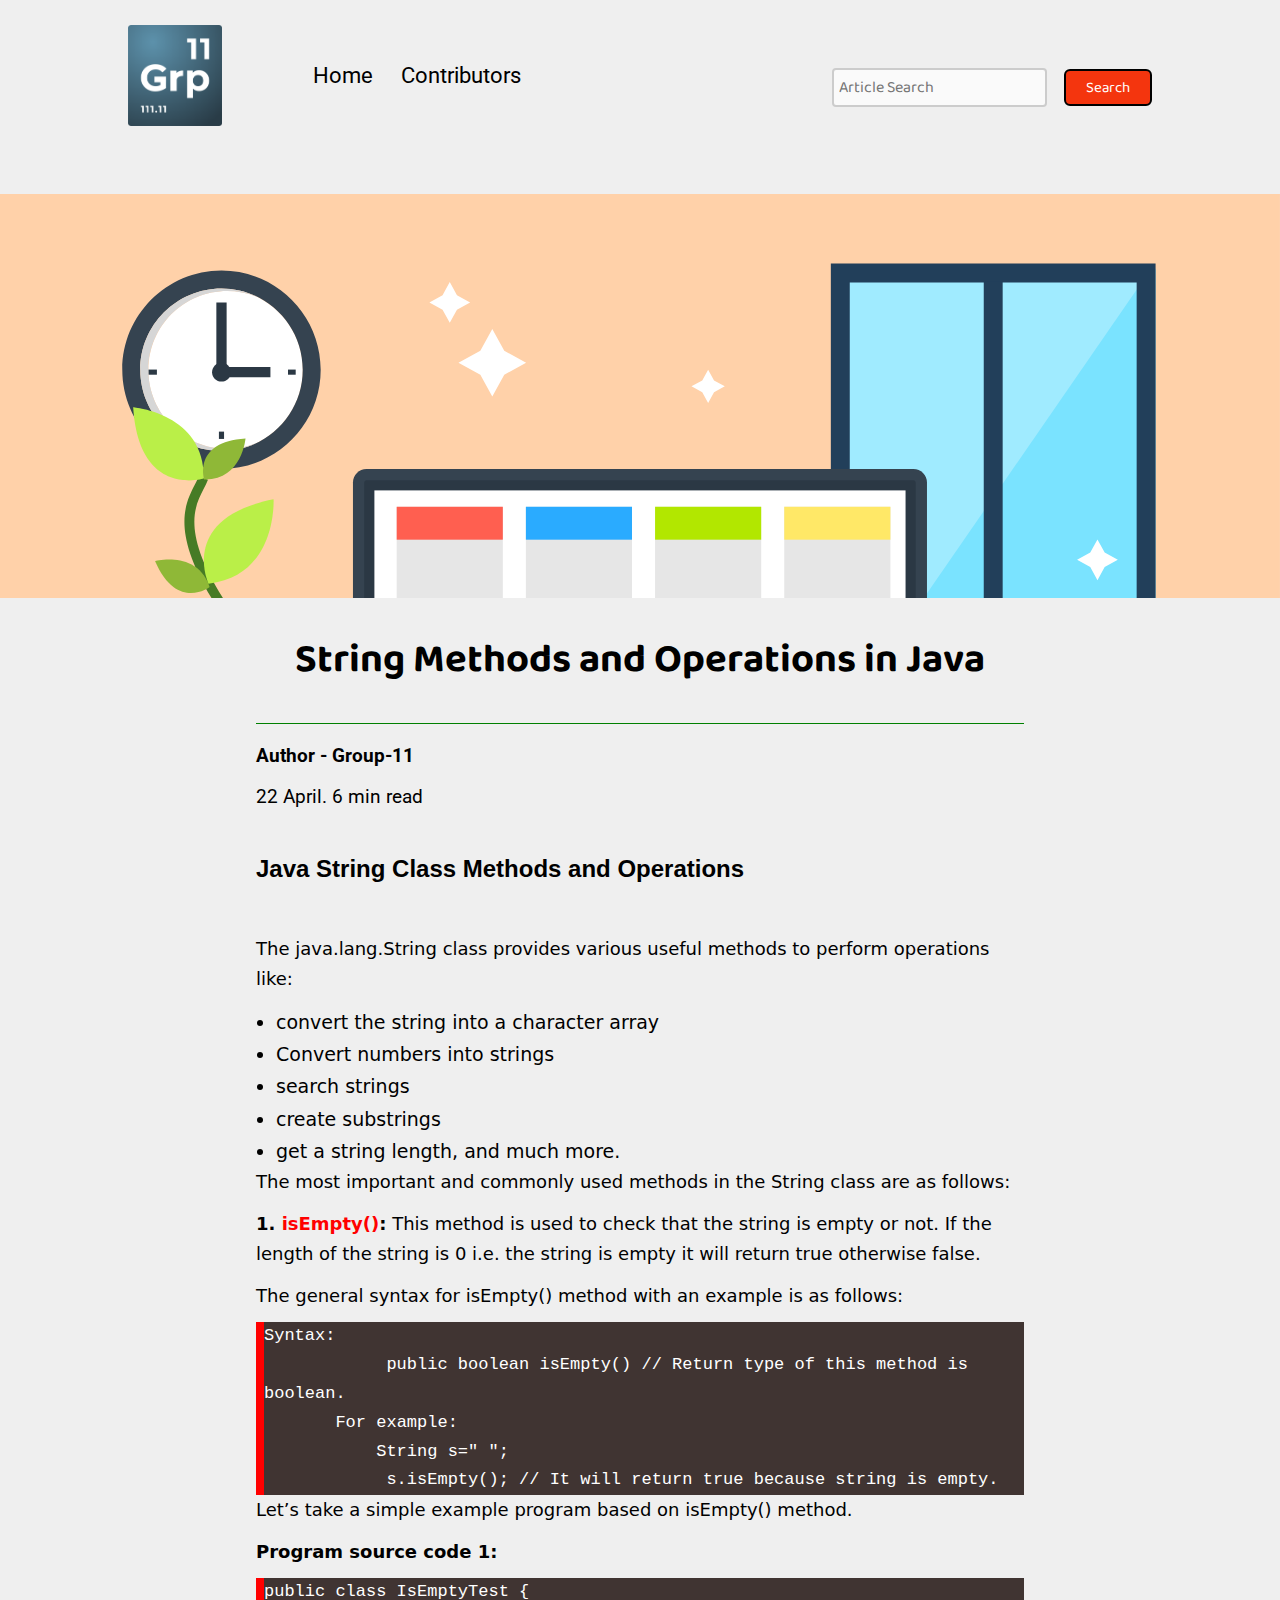
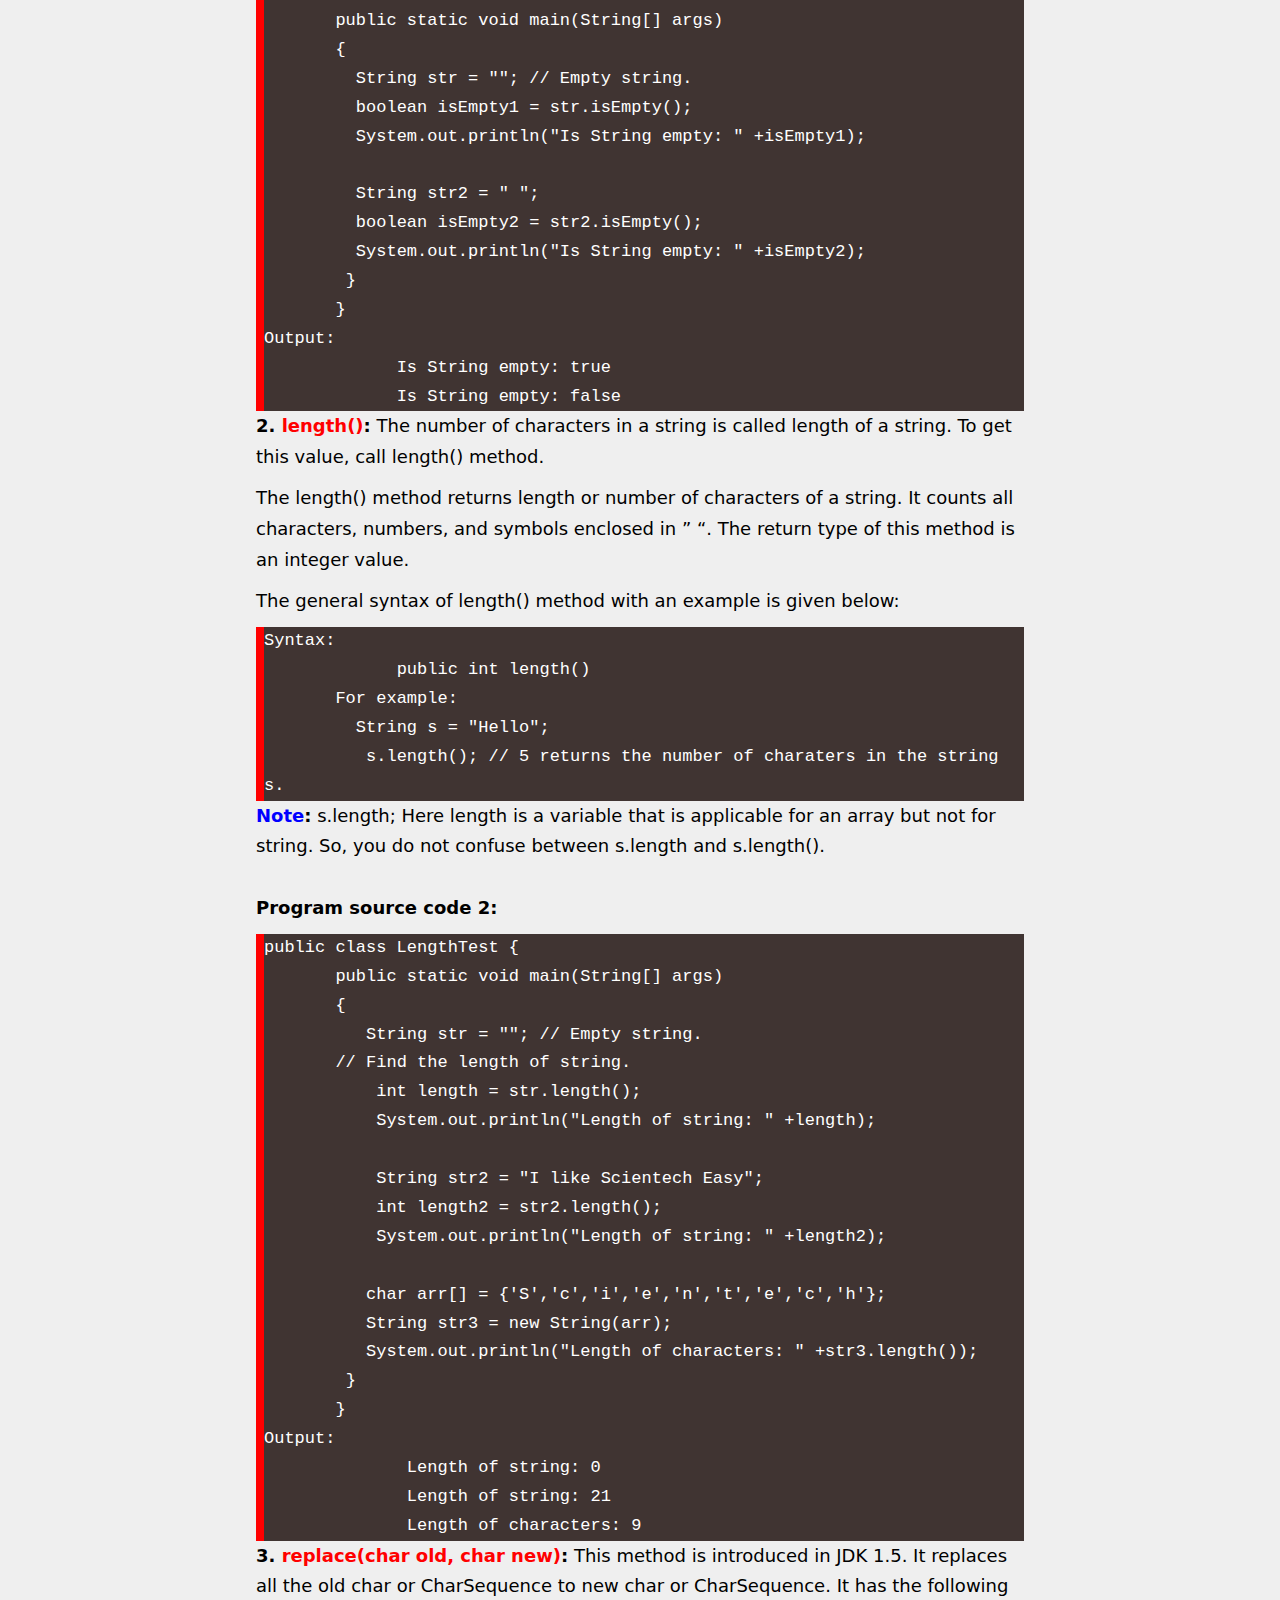
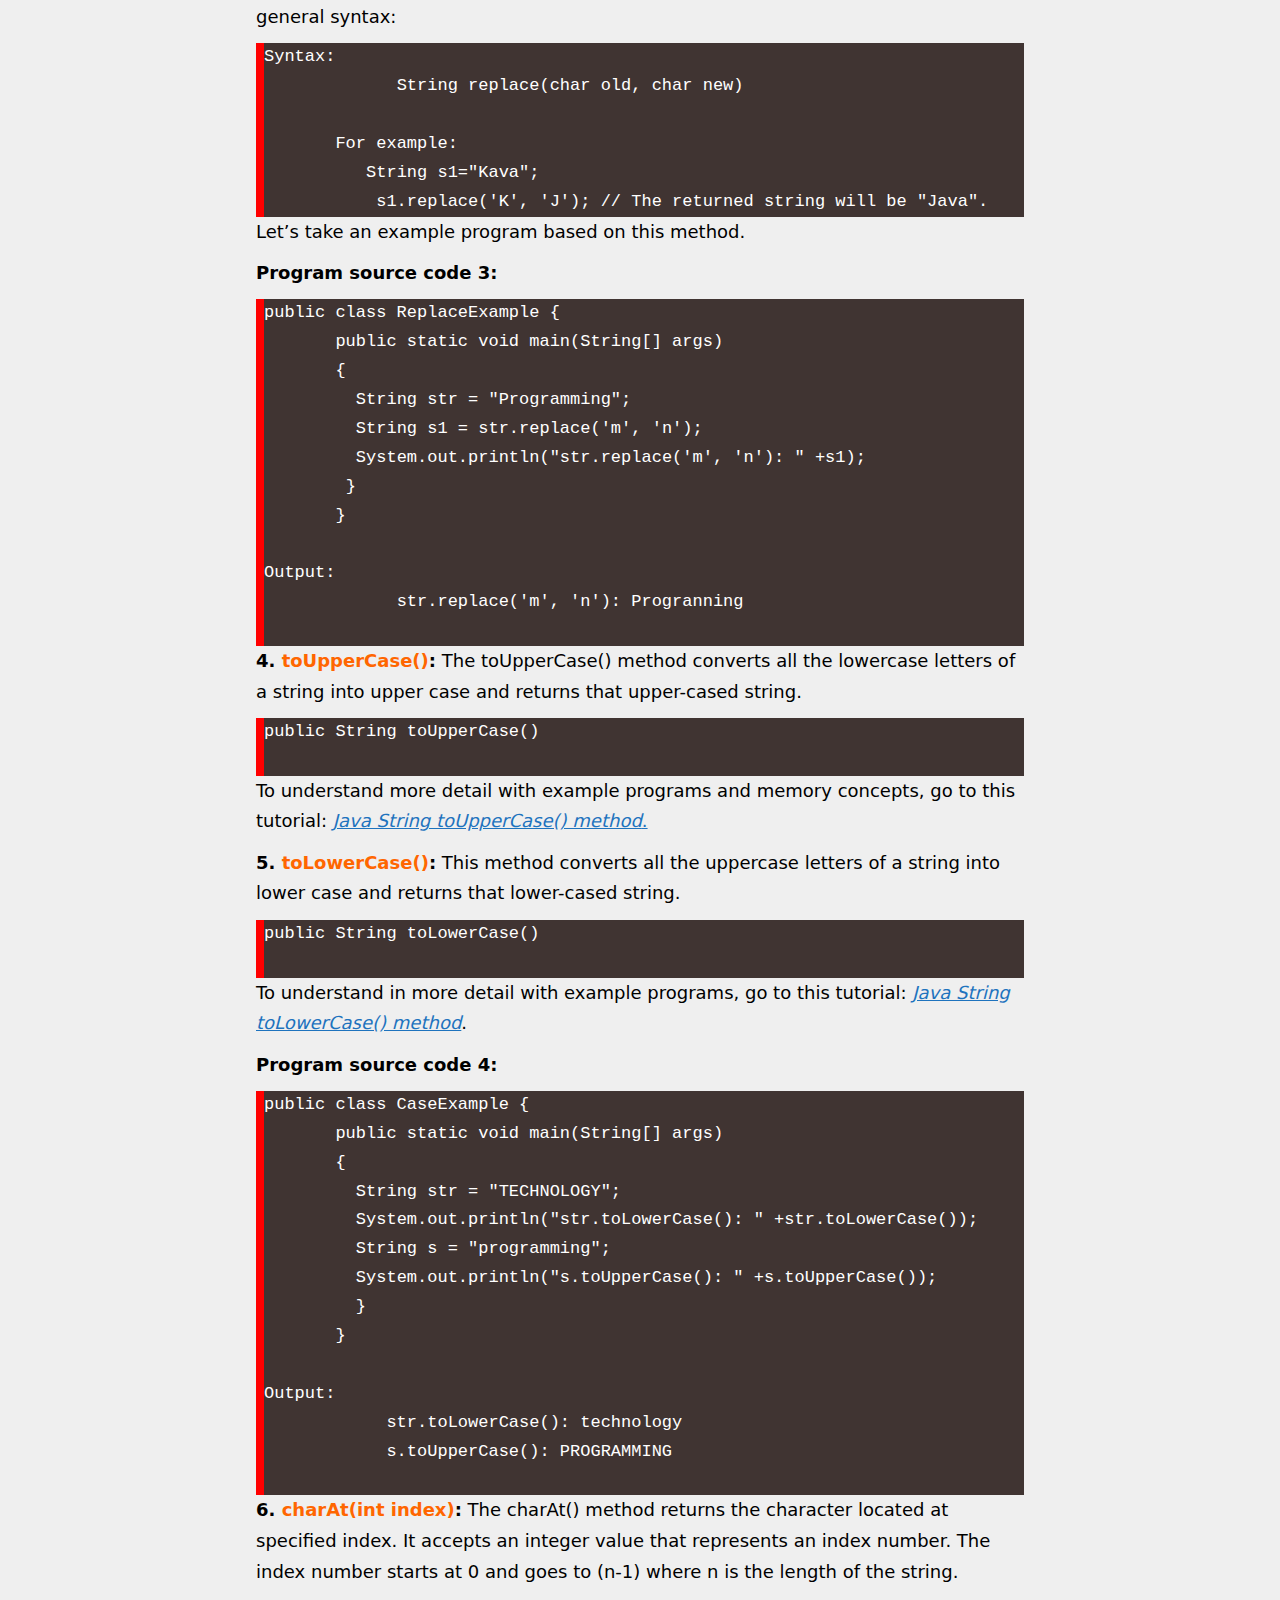
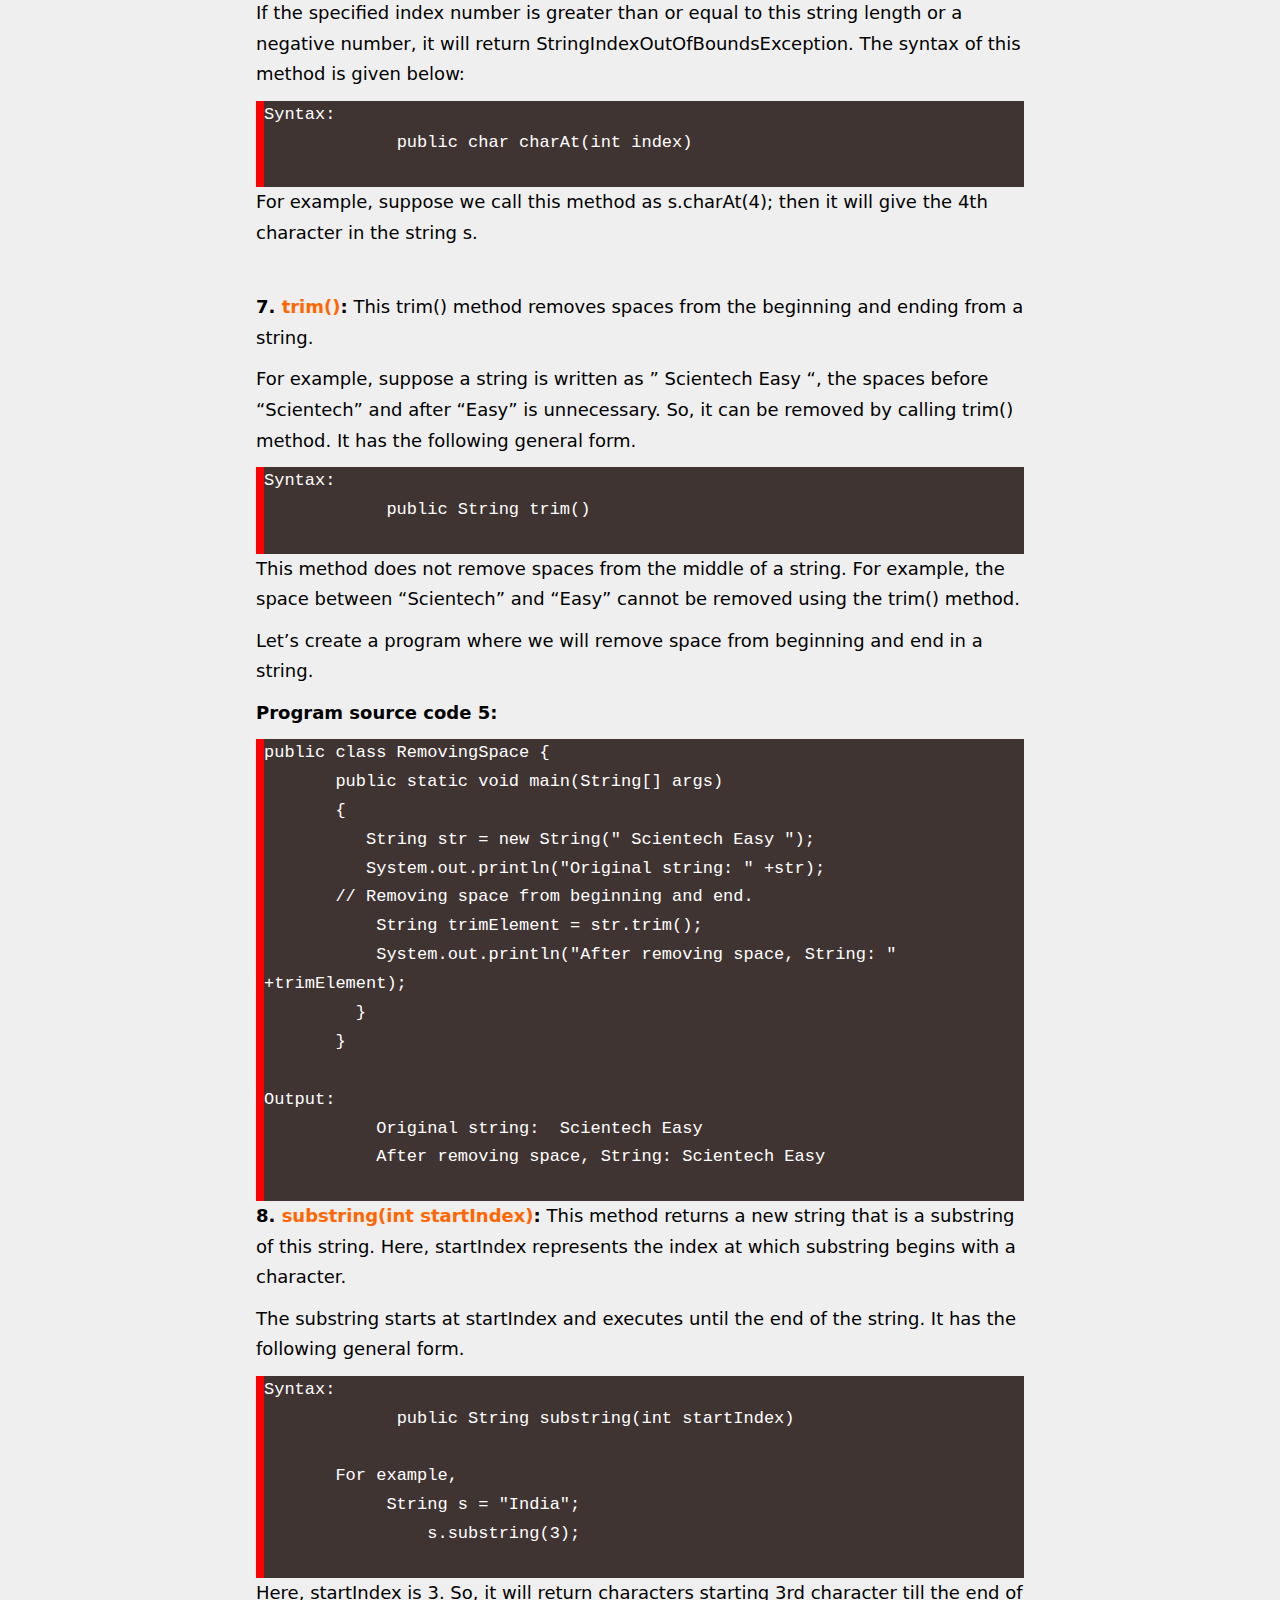
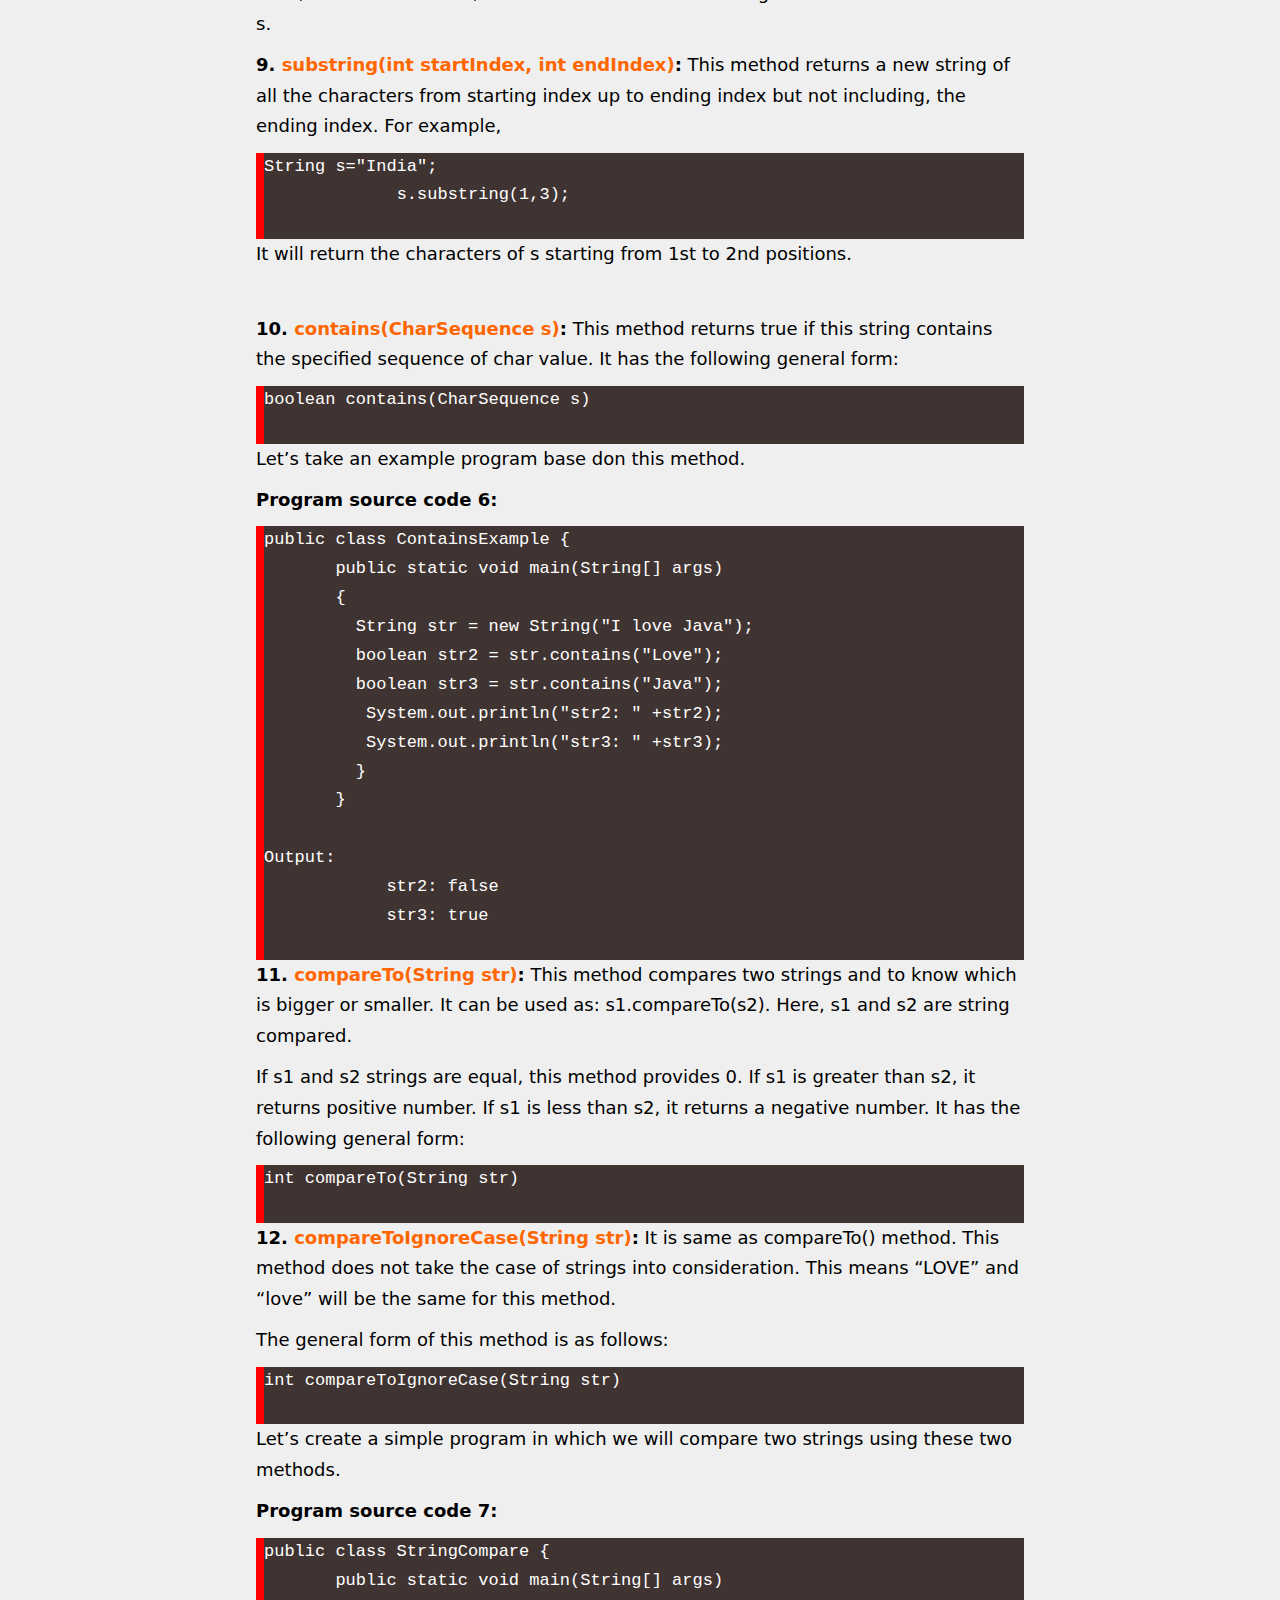
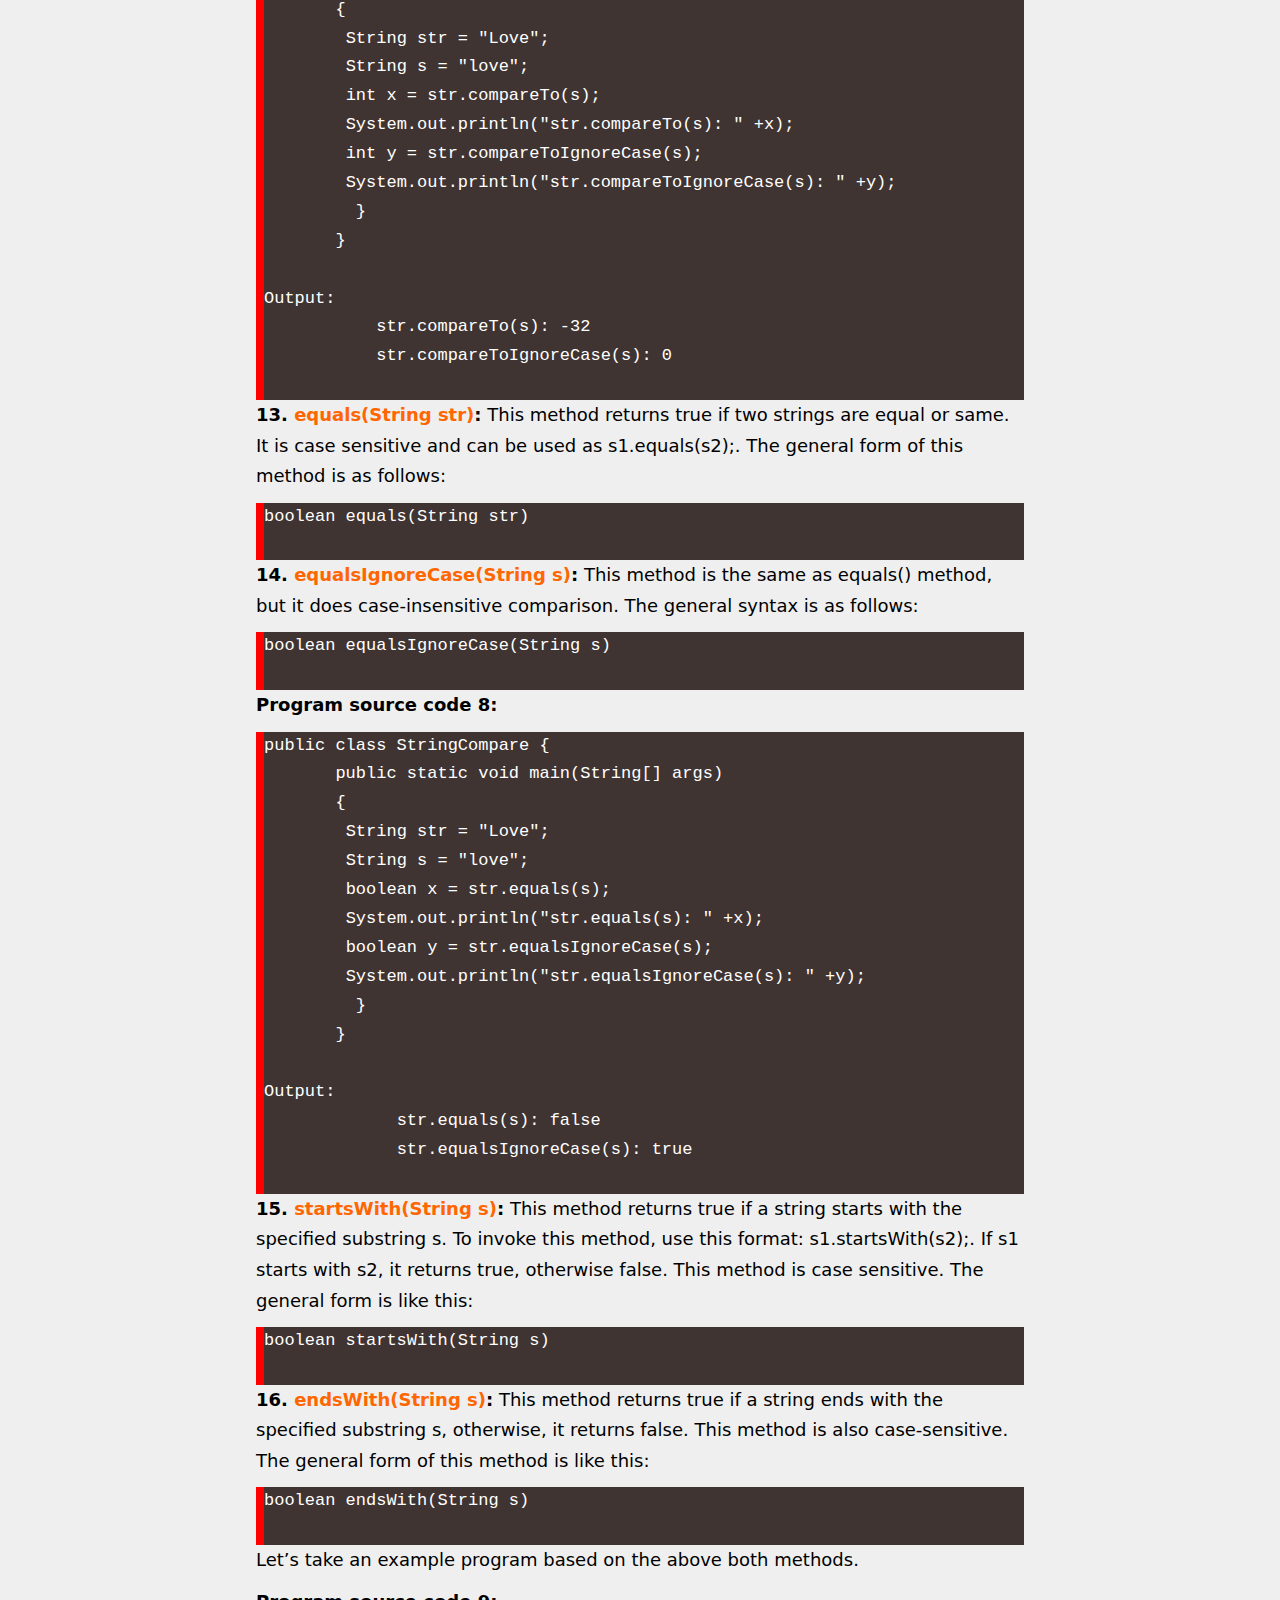
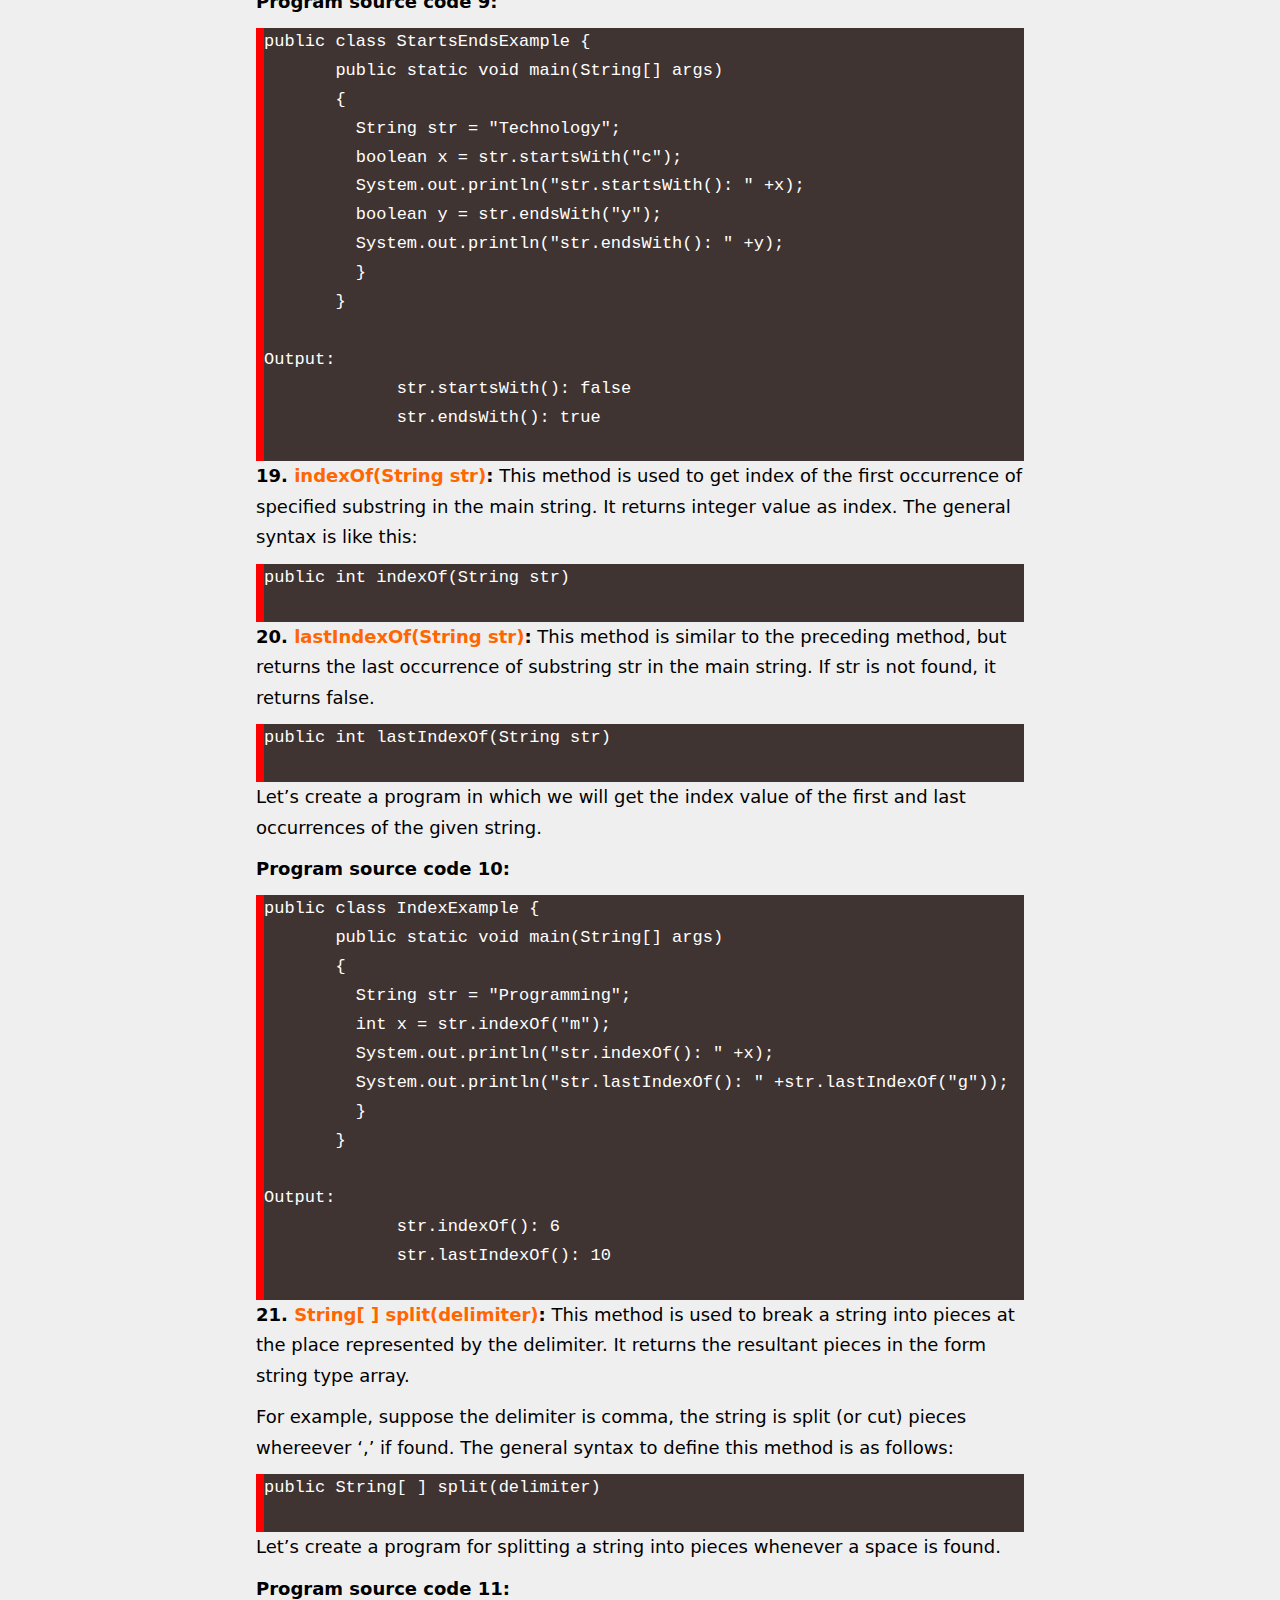
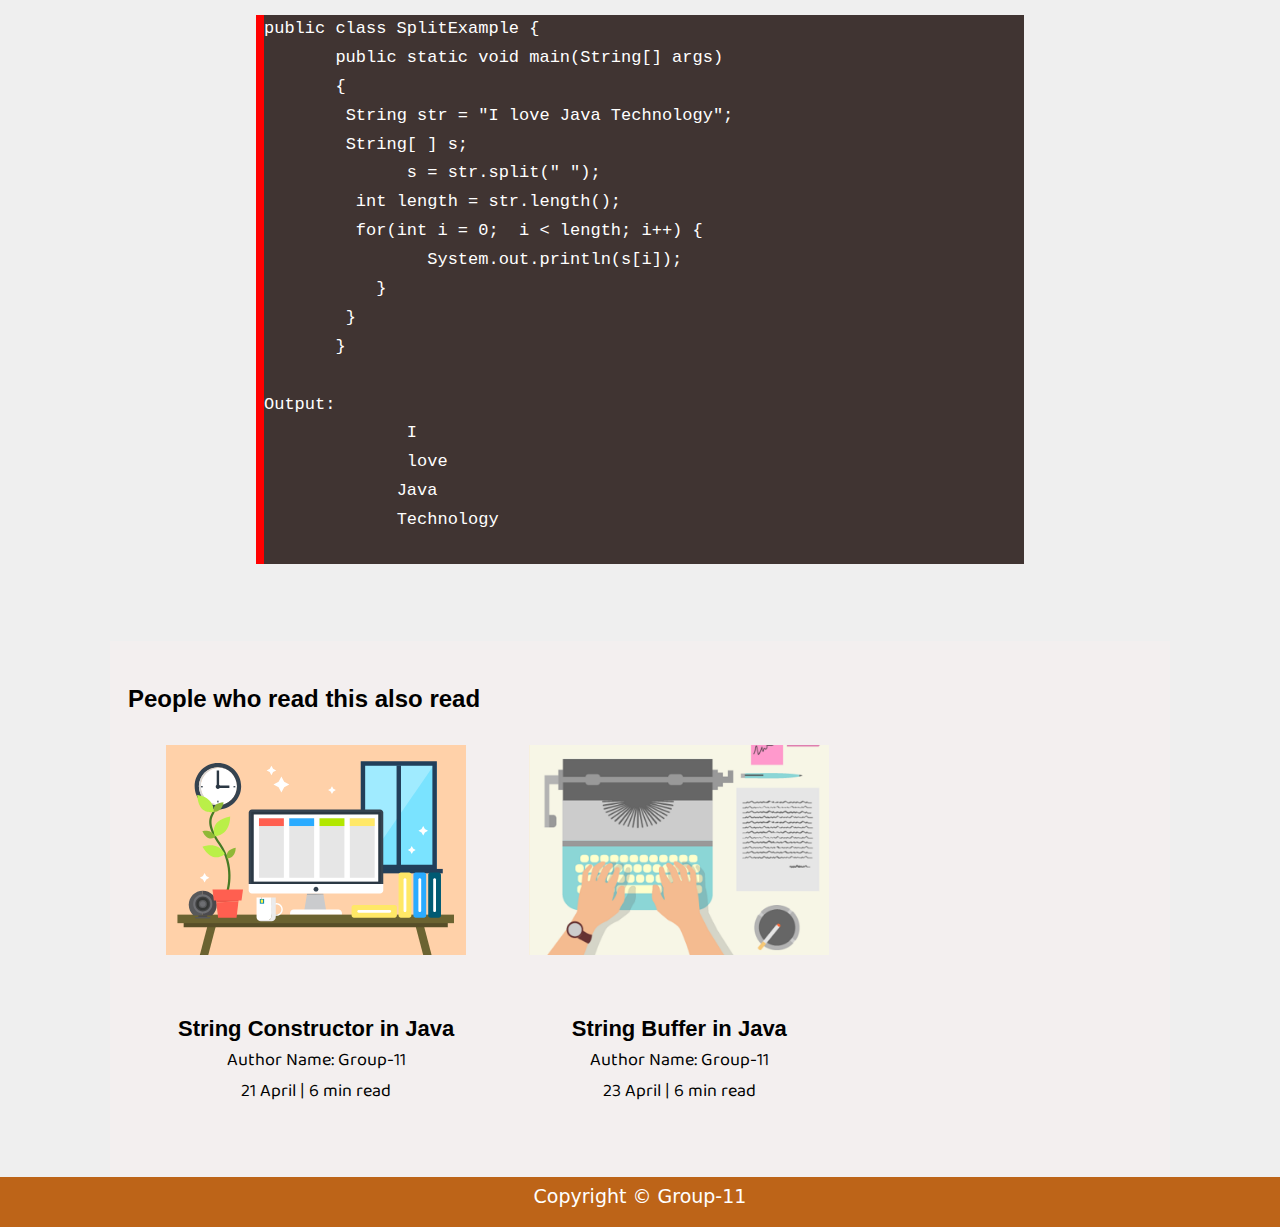
<file: StringMethods.html>
<!DOCTYPE html>
<html lang="en">

<head>
    <meta charset="UTF-8">
    <meta name="viewport" content="width=device-width, initial-scale=1.0">
    <link rel="stylesheet" href="css/utils.css">
    <link rel="stylesheet" href="css/style.css">
    <link rel="stylesheet" href="css/blogpost.css">
    <link rel="stylesheet" href="css/mobile.css">
    <link rel="stylesheet" href="css/StringMethod.css">
    <title>String Methods and Operations in Java</title>
</head>

<body>
    <nav class="navigation max-width-1 m-auto">
        <div class="nav-left">
            <a href="index.html">
                <span><img src="img/Grp11_.png" width="94px" alt=""></span>
            </a>
            <ul>
                <li><a href="index.html">Home</a></li>
                <li><a href="about.html">Contributors</a></li>
            </ul>
        </div>
        <div class="nav-right">
            <form action="search.html" method="get">
                <input class="form-input" type="text" name="query" placeholder="Article Search">
                <button class="btn">Search</button>
            </form>

        </div>

    </nav>
    <div class="max-width-1 m-auto">
        <hr>
    </div>
    <div class="post-img">
        <img src="img/11.svg" alt="">
    </div>
    <div class="m-auto blog-post-content max-width-2 m-auto my-2">
        <h1 class="font1" style="font-size: 40px;">String Methods and Operations in Java</h1>
        <div class="blogpost-meta">
            <div class="author-info">
                <div>
                    <b>
                        Author - Group-11
                    </b>
                </div>
                <div>22 April. 6 min read</div>
            </div>
            
        </div>
        <h2>Java String Class Methods and Operations</h2>
        <hr />
        <p>The java.lang.String class provides various useful methods to perform operations like:</p>
        <ul>
            <li>convert the string into a character array</li>
            <li>Convert numbers into strings</li>
            <li>search strings</li>
            <li>create substrings</li>
            <li>get a string length, and much more.</li>
        </ul>
        <p>The most important and commonly used methods in the String class are as follows:</p>
        <p><strong>1. <span style="color: #ff0000;">isEmpty()</span>:</strong> This method is used to check that the
            string is empty or not. If the length of the string is 0 i.e. the string is empty it will return true
            otherwise false.</p>
        <p>The general syntax for isEmpty() method with an example is as follows:</p>
        <pre>Syntax:
            public boolean isEmpty() // Return type of this method is boolean.
       For example:
           String s=" ";
            s.isEmpty(); // It will return true because string is empty.</pre>
        <p>Let&#8217;s take a simple example program based on isEmpty() method.</p>
        <p><strong>Program source code 1:</strong></p>
        <pre>public class IsEmptyTest {
       public static void main(String[] args) 
       {
         String str = ""; // Empty string.
         boolean isEmpty1 = str.isEmpty();
         System.out.println("Is String empty: " +isEmpty1);
       
         String str2 = " ";
         boolean isEmpty2 = str2.isEmpty();
         System.out.println("Is String empty: " +isEmpty2);
        }
       }</pre>
        <pre>Output:
             Is String empty: true
             Is String empty: false</pre>
        <p><strong>2. <span style="color: #ff0000;">length()</span>:</strong> The number of characters in a string is
            called length of a string. To get this value, call length() method.</p>
        <p>The length() method returns length or number of characters of a string. It counts all characters, numbers,
            and symbols enclosed in &#8221; &#8220;. The return type of this method is an integer value.</p>
        <p>The general syntax of length() method with an example is given below:</p>
        <pre>Syntax: 
             public int length()
       For example:
         String s = "Hello";
          s.length(); // 5 returns the number of charaters in the string s.</pre>
        <p><strong><span style="color: #0000ff;">Note</span>:</strong> s.length; Here length is a variable that is
            applicable for an array but not for string. So, you do not confuse between s.length and s.length().<br />
            <br />
            <strong>Program source code 2:</strong>
        </p>
        <pre>public class LengthTest {
       public static void main(String[] args) 
       {
          String str = ""; // Empty string.
       // Find the length of string.
           int length = str.length();
           System.out.println("Length of string: " +length);
       
           String str2 = "I like Scientech Easy";
           int length2 = str2.length();
           System.out.println("Length of string: " +length2);
       
          char arr[] = {'S','c','i','e','n','t','e','c','h'};
          String str3 = new String(arr);
          System.out.println("Length of characters: " +str3.length());
        }
       }</pre>
        <pre>Output:
              Length of string: 0
              Length of string: 21
              Length of characters: 9</pre>
        <p><strong>3. <span style="color: #ff0000;">replace(char old, char new)</span>:</strong> This method is
            introduced in JDK 1.5. It replaces all the old char or CharSequence to new char or CharSequence. It has the
            following general syntax:</p>
        <pre>Syntax:
             String replace(char old, char new)
       
       For example:
          String s1="Kava";
           s1.replace('K', 'J'); // The returned string will be "Java".</pre>
        <p>Let&#8217;s take an example program based on this method.</p>
        <p><strong>Program source code 3:</strong></p>
        <pre>public class ReplaceExample {
       public static void main(String[] args)
       {
         String str = "Programming";
         String s1 = str.replace('m', 'n');
         System.out.println("str.replace('m', 'n'): " +s1);
        } 
       }
       </pre>
        <pre>Output:
             str.replace('m', 'n'): Progranning
       </pre>
        <p><strong>4. <span style="color: #ff6600;">toUpperCase()</span>:</strong> The toUpperCase() method converts all
            the lowercase letters of a string into upper case and returns that upper-cased string.</p>
        <pre>public String toUpperCase()
       </pre>
        <p>To understand more detail with example programs and memory concepts, go to this tutorial: <a
                href="https://www.scientecheasy.com/2019/04/java-string-touppercase.html/"><em>Java String toUpperCase()
                    method</em>.</a></p>
        <p><strong>5. <span style="color: #ff6600;">toLowerCase()</span>:</strong> This method converts all the
            uppercase letters of a string into lower case and returns that lower-cased string.</p>
        <pre>public String toLowerCase()
       </pre>
        <p>To understand in more detail with example programs, go to this tutorial: <em><a
                    href="https://www.scientecheasy.com/2021/12/java-string-tolowercase.html/">Java String toLowerCase()
                    method</a></em>.</p>
        <p><strong>Program source code 4:</strong></p>
        <pre>public class CaseExample {
       public static void main(String[] args)
       {
         String str = "TECHNOLOGY";
         System.out.println("str.toLowerCase(): " +str.toLowerCase());
         String s = "programming";
         System.out.println("s.toUpperCase(): " +s.toUpperCase());
         } 
       }
       </pre>
        <pre>Output:
            str.toLowerCase(): technology
            s.toUpperCase(): PROGRAMMING
       </pre>
        <p><strong>6. <span style="color: #ff6600;">charAt(int index)</span>:</strong> The charAt() method returns the
            character located at specified index. It accepts an integer value that represents an index number. The index
            number starts at 0 and goes to (n-1) where n is the length of the string.</p>
        <p>If the specified index number is greater than or equal to this string length or a negative number, it will
            return StringIndexOutOfBoundsException. The syntax of this method is given below:</p>
        <pre>Syntax:
             public char charAt(int index)
       </pre>
        <p>For example, suppose we call this method as s.charAt(4); then it will give the 4th character in the string s.
        </p>
        <hr />
        <p><strong>7. <span style="color: #ff6600;">trim()</span>:</strong> This trim() method removes spaces from the
            beginning and ending from a string.</p>
        <p>For example, suppose a string is written as &#8221; Scientech Easy &#8220;, the spaces before
            &#8220;Scientech&#8221; and after &#8220;Easy&#8221; is unnecessary. So, it can be removed by calling trim()
            method. It has the following general form.</p>
        <pre>Syntax:
            public String trim()
       </pre>
        <p>This method does not remove spaces from the middle of a string. For example, the space between
            &#8220;Scientech&#8221; and &#8220;Easy&#8221; cannot be removed using the trim() method.</p>
        <p>Let&#8217;s create a program where we will remove space from beginning and end in a string.</p>
        <p><strong>Program source code 5:</strong></p>
        <pre>public class RemovingSpace {
       public static void main(String[] args)
       {
          String str = new String(" Scientech Easy ");
          System.out.println("Original string: " +str);
       // Removing space from beginning and end.
           String trimElement = str.trim();
           System.out.println("After removing space, String: " +trimElement);
         } 
       }
       </pre>
        <pre>Output:
           Original string:  Scientech Easy 
           After removing space, String: Scientech Easy
       </pre>
        <p><strong>8. <span style="color: #ff6600;">substring(int startIndex)</span>:</strong> This method returns a new
            string that is a substring of this string. Here, startIndex represents the index at which substring begins
            with a character.</p>
        <p>The substring starts at startIndex and executes until the end of the string. It has the following general
            form.</p>
        <pre>Syntax:
             public String substring(int startIndex)
       
       For example,
            String s = "India";
                s.substring(3);
       </pre>
        <p>Here, startIndex is 3. So, it will return characters starting 3rd character till the end of s.</p>
        <p><strong>9. <span style="color: #ff6600;">substring(int startIndex, int endIndex)</span>:</strong> This method
            returns a new string of all the characters from starting index up to ending index but not including, the
            ending index. For example,</p>
        <pre>String s="India";
             s.substring(1,3);
       </pre>
        <p>It will return the characters of s starting from 1st to 2nd positions.</p>
        <hr />
        <p><strong>10. <span style="color: #ff6600;">contains(CharSequence s)</span>:</strong> This method returns true
            if this string contains the specified sequence of char value. It has the following general form:</p>
        <pre>boolean contains(CharSequence s)
       </pre>
        <p>Let&#8217;s take an example program base don this method.</p>
        <p><strong>Program source code 6:</strong></p>
        <pre>public class ContainsExample {
       public static void main(String[] args)
       {
         String str = new String("I love Java");
         boolean str2 = str.contains("Love");
         boolean str3 = str.contains("Java");
          System.out.println("str2: " +str2);
          System.out.println("str3: " +str3);
         } 
       }
       </pre>
        <pre>Output:
            str2: false
            str3: true
       </pre>
        <p><strong>11. <span style="color: #ff6600;">compareTo(String str)</span>:</strong> This method compares two
            strings and to know which is bigger or smaller. It can be used as: s1.compareTo(s2). Here, s1 and s2 are
            string compared.</p>
        <p>If s1 and s2 strings are equal, this method provides 0. If s1 is greater than s2, it returns positive number.
            If s1 is less than s2, it returns a negative number. It has the following general form:</p>
        <pre>int compareTo(String str)
       </pre>
        <p><strong>12. <span style="color: #ff6600;">compareToIgnoreCase(String str)</span>:</strong> It is same as
            compareTo() method. This method does not take the case of strings into consideration. This means
            &#8220;LOVE&#8221; and &#8220;love&#8221; will be the same for this method.</p>
        <p>The general form of this method is as follows:</p>
        <pre>int compareToIgnoreCase(String str)
       </pre>
        <p>Let&#8217;s create a simple program in which we will compare two strings using these two methods.</p>
        <p><strong>Program source code 7:</strong></p>
        <pre>public class StringCompare {
       public static void main(String[] args)
       {
        String str = "Love";
        String s = "love";
        int x = str.compareTo(s);
        System.out.println("str.compareTo(s): " +x);
        int y = str.compareToIgnoreCase(s);
        System.out.println("str.compareToIgnoreCase(s): " +y);
         } 
       }
       </pre>
        <pre>Output:
           str.compareTo(s): -32
           str.compareToIgnoreCase(s): 0
       </pre>
        <p><strong>13. <span style="color: #ff6600;">equals(String str)</span>:</strong> This method returns true if two
            strings are equal or same. It is case sensitive and can be used as s1.equals(s2);. The general form of this
            method is as follows:</p>
        <pre>boolean equals(String str)
       </pre>
        <p><strong>14. <span style="color: #ff6600;">equalsIgnoreCase(String s)</span>:</strong> This method is the same
            as equals() method, but it does case-insensitive comparison. The general syntax is as follows:</p>
        <pre>boolean equalsIgnoreCase(String s)
       </pre>
        <p><strong>Program source code 8:</strong></p>
        <pre>public class StringCompare {
       public static void main(String[] args)
       {
        String str = "Love";
        String s = "love";
        boolean x = str.equals(s);
        System.out.println("str.equals(s): " +x);
        boolean y = str.equalsIgnoreCase(s);
        System.out.println("str.equalsIgnoreCase(s): " +y);
         } 
       }
       </pre>
        <pre>Output:
             str.equals(s): false
             str.equalsIgnoreCase(s): true
       </pre>
        <p><strong>15. <span style="color: #ff6600;">startsWith(String s)</span>:</strong> This method returns true if a
            string starts with the specified substring s. To invoke this method, use this format: s1.startsWith(s2);. If
            s1 starts with s2, it returns true, otherwise false. This method is case sensitive. The general form is like
            this:</p>
        <pre>boolean startsWith(String s)
       </pre>
        <p><strong>16. <span style="color: #ff6600;">endsWith(String s)</span>:</strong> This method returns true if a
            string ends with the specified substring s, otherwise, it returns false. This method is also case-sensitive.
            The general form of this method is like this:</p>
        <pre>boolean endsWith(String s)
       </pre>
        <p>Let&#8217;s take an example program based on the above both methods.</p>
        <p><strong>Program source code 9:</strong></p>
        <pre>public class StartsEndsExample {
       public static void main(String[] args)
       {
         String str = "Technology";
         boolean x = str.startsWith("c");
         System.out.println("str.startsWith(): " +x);
         boolean y = str.endsWith("y");
         System.out.println("str.endsWith(): " +y);
         } 
       }
       </pre>
        <pre>Output:
             str.startsWith(): false
             str.endsWith(): true
       </pre>
        <p><strong>19. <span style="color: #ff6600;">indexOf(String str)</span>:</strong> This method is used to get
            index of the first occurrence of specified substring in the main string. It returns integer value as index.
            The general syntax is like this:</p>
        <pre>public int indexOf(String str)
       </pre>
        <p><strong>20. <span style="color: #ff6600;">lastIndexOf(String str)</span>:</strong> This method is similar to
            the preceding method, but returns the last occurrence of substring str in the main string. If str is not
            found, it returns false.</p>
        <pre>public int lastIndexOf(String str)
       </pre>
        <p>Let&#8217;s create a program in which we will get the index value of the first and last occurrences of the
            given string.</p>
        <p><strong>Program source code 10:</strong></p>
        <pre>public class IndexExample {
       public static void main(String[] args)
       {
         String str = "Programming";
         int x = str.indexOf("m");
         System.out.println("str.indexOf(): " +x);
         System.out.println("str.lastIndexOf(): " +str.lastIndexOf("g"));
         } 
       }
       </pre>
        <pre>Output:
             str.indexOf(): 6
             str.lastIndexOf(): 10
       </pre>
        <p><strong>21. <span style="color: #ff6600;">String[ ] split(delimiter)</span>:</strong> This method is used to
            break a string into pieces at the place represented by the delimiter. It returns the resultant pieces in the
            form string type array.</p>
        <p>For example, suppose the delimiter is comma, the string is split (or cut) pieces whereever &#8216;,&#8217; if
            found. The general syntax to define this method is as follows:</p>
        <pre>public String[ ] split(delimiter)
       </pre>
        <p>Let&#8217;s create a program for splitting a string into pieces whenever a space is found.</p>
        <p><strong>Program source code 11:</strong></p>
        <pre>public class SplitExample {
       public static void main(String[] args)
       {
        String str = "I love Java Technology";
        String[ ] s;
              s = str.split(" ");
         int length = str.length();
         for(int i = 0;  i &lt; length; i++) {
                System.out.println(s[i]);
           }
        } 
       }
       </pre>
        <pre>Output:
              I
              love
             Java
             Technology
       </pre>
        <hr />
    </div>

    <div class="max-width-1 m-auto">
        <hr>
    </div>
    <div class="home-articles max-width-1 m-auto font2">
        <h2>People who read this also read</h2>
        <div class="row">


            <div class="home-article more-post">
                <div class="home-article-img">
                    <img src="img/11.svg" alt="article">
                </div>
                <div class="home-article-content font1 center">
                    <a href="StringConstructor.html">
                        <h3>String Constructor in Java</h3>
                    </a>

                    <div>Author Name: Group-11</div>
                    <span>21 April | 6 min read</span>
                </div>
            </div>
            <div class="home-article more-post">
                <div class="home-article-img">
                    <img src="img/1.png" alt="article">
                </div>
                <div class="home-article-content font1 center">
                    <a href="StringBuffer.html">
                        <h3>String Buffer in Java</h3>
                    </a>

                    <div>Author Name: Group-11</div>
                    <span>23 April | 6 min read</span>
                </div>
            </div>


        </div>
    </div>

    <div class="footer">
        <p>Copyright &copy; Group-11 </p>
    </div>
</body>

</html>
</file>
<file: css/utils.css>
@import url("https://fonts.googleapis.com/css2?family=Roboto&display=swap");
@import url("https://fonts.googleapis.com/css2?family=Baloo+Bhaina+2:wght@500&display=swap");
:root { 
  --main-bg-color: #bd6418;
  --font1: "Baloo Bhaina 2", cursive;
  --font2: "Roboto", sans-serif;
}

.center{
  text-align: center
}

.font1 {
  font-family: var(--font1);
  font-size: large;
}
.font2 {
  font-family: var(--font2);
}

li {
  margin: 0px 20px;
}


.max-width-1 {
  max-width: 80vw;
}

.max-width-2 {
  max-width: 60vw;
}

.m-auto {
  margin: auto;
}

.mx-1{
  margin-left: 23px;
  margin-right: 23px;
}

.my-2{
  margin-top: 32px;
  margin-bottom: 32px;
}

.btn {
  padding: 0px 20px;
  padding-top: 3px;
  border: 2px solid black;
  border-radius: 6px;
  font-family: var(--font1);
  font-size: 16px;
  cursor: pointer;
  transition: all 0.3s ease-in-out;
}

.btn:hover {
  color: white;
  background: var(--main-bg-color);
}

.form-input {
  padding: 0px 5px;
  padding-top: 3px;
  font-size: 16px;
  border: 2px solid black;
  border-radius: 4px;
  margin: 0 13px;
  font-family: var(--font1);
}

.form-box input, textarea{
  width: 52vw;
  padding: 0px 6px;
  margin: 7px 0;
  font-size: 18px;
  font-family: var(--font1);
  border: 2px solid var(--main-bg-color);
    border-radius: 5px;
}
</file>
<file: css/style.css>
* {
  margin: 0;
  padding: 0; 
}

.navigation {
  margin-top: 25px;
  font-family: var(--font1);
  /* height: 74px;  */
  display: flex;
  justify-content: space-between;
  align-items: center;
}

.nav-left {
  display: flex;
}

.nav-left span {
  font-size: 35px;
  padding-top: 10px;
}

.nav-left ul {
  display: flex;
  align-items: center;
  margin: 0 77px;
  font-size: 22px;
  padding-bottom: 23px;
}

.nav-left ul li {
  list-style: none;
  margin: 0 14px;
  font-family: var(--font2);
  transition: all 0.3s ease-in-out;
}

.nav-left ul li a {
  text-decoration: none;
  color: black;
}

.nav-left ul li a:hover {
  color: var(--main-bg-color);
  font-weight: bolder;
}

.content {
  height: 100%;
  display: flex;
  margin-top: 32px;
  padding: 9px;
  position: relative;
}

.content::after {
  content: "";
  background-image: url("../img/11.svg");
  position: absolute;
  width: 100%;
  height: inherit;
  opacity: 0.15;
  border-radius: 12px;
}

.content-left {
  font-family: var(--font1);
  display: flex;
  flex-direction: column;
  justify-content: center;
  padding: 49px;
  z-index: 1;
}

.content-right {
  display: flex;
  align-items: center;
  justify-content: center;
}

.content-right img {
  height: 355px;
  border: 2px solid black;
  border-radius: 200px;
}

.home-articles {
  padding: 18px;
  background-color: rgb(248, 239, 239, 0.5);
  margin-top: 23px;
  position: relative;
}

.year-box {
  position: absolute;  
  right: 0px;
  top: 100px;
  width: 234px;
  height: 255px;
  font-size: 18px;
}

.year-box div {
  margin: 12px 0px;
}

.home-article {
  display: flex;
  margin: 25px;
}

.home-article img {
  width: 300px;
}

.home-article-content {
  align-self: center;
  padding: 25px;
}

.home-article-content a {
  text-decoration: none;
  color: black;
}
/* .home-articles{} */
.footer {
  height: 50px;
  background-color: var(--main-bg-color);
  display: flex;
  align-items: center;
  justify-content: center;
  color: white;
  flex-direction: column;
}

.footer a {
  color: white;
}
</file>
<file: css/mobile.css>
@media screen and (max-width: 1200px) {
  .navigation {
    flex-direction: column;
    margin-bottom: 23px;
  }

  .nav-left {
    flex-direction: column;
    text-align: center;
  }

  .content-right {
    display: none;
  }

  .home-article {
    flex-direction: column;
  }

  .home-article-img {
    text-align: center;
  }

  .year-box {
    top: 25px;
    left: 60vw;
    font-size: 11px;
    display: flex;
  }

  .year-box div {
    padding: 0 3px;
    margin: 0;
  }

  .home-article img {
    width: 70vw;
  }
  .form-input {
    width: 50%;
  }
  .form-box input,
  textarea {
    width: 66vw;
  }
  .row {
    flex-direction: column;
  }
  .social {
    padding: 0;
  }
  .post-img {
    height: auto;
  }
  .adjust-year {
    position: static;
    height: auto;
    padding: 12px 0px;
    display: flex;
    justify-content: flex-end;
    width: 100%;
  }
}
</file>
<file: css/contact.css>
.contact-content{  
    height: 100vh;
    margin-top: 32px;
    padding: 9px;
    position: relative; 
    overflow: hidden;
  }
  
  .contact-content::after {
    content: "";
    background-image: url("../img/11.svg");
    position: absolute;
    top:0;
    width: 100%;
    height: inherit;
    opacity: 0.15;
    border-radius: 12px;
    z-index: -1;
  }
</file>
<file: css/about.css>
body {
    font-family: Arial, Helvetica, sans-serif;
    margin: 0;
  }
  
  html {
    box-sizing: border-box;
  }
  
  *, *:before, *:after {
    box-sizing: inherit;
  }
  
  .column {
    float: left;
    width: 24.3%;
    margin-bottom: 16px;
    padding: 0 8px;
  }
  
  .card {
    box-shadow: 0 4px 8px 0 rgba(0, 0, 0, 0.2);
    margin: 8px;
  }
  
  .about-section {
    padding: 127px;
    text-align: center;
    background-color: #474e5d;
    color: white;
  }
  
  .container {
    padding: 0 16px;
  }
  
  .container::after, .row::after {
    content: "";
    clear: both;
    display: table;
  }
  
  .title {
    color: grey;
  }
  
  .button {
    border: none;
    outline: 0;
    display: inline-block;
    padding: 8px;
    color: white;
    background-color: #000;
    text-align: center;
    cursor: pointer;
    width: 100%;
  }
  
  .button:hover {
    background-color: #555;
  }
  
  @media screen and (max-width: 650px) {
    .column {
      width: 100%;
      display: block;
    }
  }
</file>
<file: css/blogpost.css>
.post-img{
    height: 404px;
    overflow: hidden; 
}
.post-img img{
    width: 100%;
}
.blog-post-content{
    /* background-color: rebeccapurple; */
}
.blog-post-content h1{
    text-align: center;
}
.blog-post-content p{
    font-size: 18px; 
}

.row{
    display: flex;
}
.more-post{
    flex-direction: column; 
    align-items: center;
}
.blogpost-meta{ 
    display: flex;
    justify-content: space-between;
}

.author-info{
    margin: 12px 0;
}
.author-info div{
    padding: 4px 0px;
    font-family: var(--font2);
}
.social{
    padding-right: 53px;
    align-self: center;
    cursor: pointer;
}
</file>
<file: css/StringBuffer.css>
body {
    --wp--preset--color--black: #000000;
    --wp--preset--color--cyan-bluish-gray: #abb8c3;
    --wp--preset--color--white: #ffffff;
    --wp--preset--color--pale-pink: #f78da7;
    --wp--preset--color--vivid-red: #cf2e2e;
    --wp--preset--color--luminous-vivid-orange: #ff6900;
    --wp--preset--color--luminous-vivid-amber: #fcb900;
    --wp--preset--color--light-green-cyan: #7bdcb5;
    --wp--preset--color--vivid-green-cyan: #00d084;
    --wp--preset--color--pale-cyan-blue: #8ed1fc;
    --wp--preset--color--vivid-cyan-blue: #0693e3;
    --wp--preset--color--vivid-purple: #9b51e0;
    --wp--preset--color--contrast: var(--contrast);
    --wp--preset--color--contrast-2: var(--contrast-2);
    --wp--preset--color--contrast-3: var(--contrast-3);
    --wp--preset--color--base: var(--base);
    --wp--preset--color--base-2: var(--base-2);
    --wp--preset--color--base-3: var(--base-3);
    --wp--preset--color--accent: var(--accent);
    --wp--preset--gradient--vivid-cyan-blue-to-vivid-purple: linear-gradient(135deg, rgba(6, 147, 227, 1) 0%, rgb(155, 81, 224) 100%);
    --wp--preset--gradient--light-green-cyan-to-vivid-green-cyan: linear-gradient(135deg, rgb(122, 220, 180) 0%, rgb(0, 208, 130) 100%);
    --wp--preset--gradient--luminous-vivid-amber-to-luminous-vivid-orange: linear-gradient(135deg, rgba(252, 185, 0, 1) 0%, rgba(255, 105, 0, 1) 100%);
    --wp--preset--gradient--luminous-vivid-orange-to-vivid-red: linear-gradient(135deg, rgba(255, 105, 0, 1) 0%, rgb(207, 46, 46) 100%);
    --wp--preset--gradient--very-light-gray-to-cyan-bluish-gray: linear-gradient(135deg, rgb(238, 238, 238) 0%, rgb(169, 184, 195) 100%);
    --wp--preset--gradient--cool-to-warm-spectrum: linear-gradient(135deg, rgb(74, 234, 220) 0%, rgb(151, 120, 209) 20%, rgb(207, 42, 186) 40%, rgb(238, 44, 130) 60%, rgb(251, 105, 98) 80%, rgb(254, 248, 76) 100%);
    --wp--preset--gradient--blush-light-purple: linear-gradient(135deg, rgb(255, 206, 236) 0%, rgb(152, 150, 240) 100%);
    --wp--preset--gradient--blush-bordeaux: linear-gradient(135deg, rgb(254, 205, 165) 0%, rgb(254, 45, 45) 50%, rgb(107, 0, 62) 100%);
    --wp--preset--gradient--luminous-dusk: linear-gradient(135deg, rgb(255, 203, 112) 0%, rgb(199, 81, 192) 50%, rgb(65, 88, 208) 100%);
    --wp--preset--gradient--pale-ocean: linear-gradient(135deg, rgb(255, 245, 203) 0%, rgb(182, 227, 212) 50%, rgb(51, 167, 181) 100%);
    --wp--preset--gradient--electric-grass: linear-gradient(135deg, rgb(202, 248, 128) 0%, rgb(113, 206, 126) 100%);
    --wp--preset--gradient--midnight: linear-gradient(135deg, rgb(2, 3, 129) 0%, rgb(40, 116, 252) 100%);
    --wp--preset--duotone--dark-grayscale: url('#wp-duotone-dark-grayscale');
    --wp--preset--duotone--grayscale: url('#wp-duotone-grayscale');
    --wp--preset--duotone--purple-yellow: url('#wp-duotone-purple-yellow');
    --wp--preset--duotone--blue-red: url('#wp-duotone-blue-red');
    --wp--preset--duotone--midnight: url('#wp-duotone-midnight');
    --wp--preset--duotone--magenta-yellow: url('#wp-duotone-magenta-yellow');
    --wp--preset--duotone--purple-green: url('#wp-duotone-purple-green');
    --wp--preset--duotone--blue-orange: url('#wp-duotone-blue-orange');
    --wp--preset--font-size--small: 13px;
    --wp--preset--font-size--medium: 20px;
    --wp--preset--font-size--large: 36px;
    --wp--preset--font-size--x-large: 42px;
}

.has-black-color {
    color: var(--wp--preset--color--black) !important;
}

.has-cyan-bluish-gray-color {
    color: var(--wp--preset--color--cyan-bluish-gray) !important;
}

.has-white-color {
    color: var(--wp--preset--color--white) !important;
}

.has-pale-pink-color {
    color: var(--wp--preset--color--pale-pink) !important;
}

.has-vivid-red-color {
    color: var(--wp--preset--color--vivid-red) !important;
}

.has-luminous-vivid-orange-color {
    color: var(--wp--preset--color--luminous-vivid-orange) !important;
}

.has-luminous-vivid-amber-color {
    color: var(--wp--preset--color--luminous-vivid-amber) !important;
}

.has-light-green-cyan-color {
    color: var(--wp--preset--color--light-green-cyan) !important;
}

.has-vivid-green-cyan-color {
    color: var(--wp--preset--color--vivid-green-cyan) !important;
}

.has-pale-cyan-blue-color {
    color: var(--wp--preset--color--pale-cyan-blue) !important;
}

.has-vivid-cyan-blue-color {
    color: var(--wp--preset--color--vivid-cyan-blue) !important;
}

.has-vivid-purple-color {
    color: var(--wp--preset--color--vivid-purple) !important;
}

.has-black-background-color {
    background-color: var(--wp--preset--color--black) !important;
}

.has-cyan-bluish-gray-background-color {
    background-color: var(--wp--preset--color--cyan-bluish-gray) !important;
}

.has-white-background-color {
    background-color: var(--wp--preset--color--white) !important;
}

.has-pale-pink-background-color {
    background-color: var(--wp--preset--color--pale-pink) !important;
}

.has-vivid-red-background-color {
    background-color: var(--wp--preset--color--vivid-red) !important;
}

.has-luminous-vivid-orange-background-color {
    background-color: var(--wp--preset--color--luminous-vivid-orange) !important;
}

.has-luminous-vivid-amber-background-color {
    background-color: var(--wp--preset--color--luminous-vivid-amber) !important;
}

.has-light-green-cyan-background-color {
    background-color: var(--wp--preset--color--light-green-cyan) !important;
}

.has-vivid-green-cyan-background-color {
    background-color: var(--wp--preset--color--vivid-green-cyan) !important;
}

.has-pale-cyan-blue-background-color {
    background-color: var(--wp--preset--color--pale-cyan-blue) !important;
}

.has-vivid-cyan-blue-background-color {
    background-color: var(--wp--preset--color--vivid-cyan-blue) !important;
}

.has-vivid-purple-background-color {
    background-color: var(--wp--preset--color--vivid-purple) !important;
}

.has-black-border-color {
    border-color: var(--wp--preset--color--black) !important;
}

.has-cyan-bluish-gray-border-color {
    border-color: var(--wp--preset--color--cyan-bluish-gray) !important;
}

.has-white-border-color {
    border-color: var(--wp--preset--color--white) !important;
}

.has-pale-pink-border-color {
    border-color: var(--wp--preset--color--pale-pink) !important;
}

.has-vivid-red-border-color {
    border-color: var(--wp--preset--color--vivid-red) !important;
}

.has-luminous-vivid-orange-border-color {
    border-color: var(--wp--preset--color--luminous-vivid-orange) !important;
}

.has-luminous-vivid-amber-border-color {
    border-color: var(--wp--preset--color--luminous-vivid-amber) !important;
}

.has-light-green-cyan-border-color {
    border-color: var(--wp--preset--color--light-green-cyan) !important;
}

.has-vivid-green-cyan-border-color {
    border-color: var(--wp--preset--color--vivid-green-cyan) !important;
}

.has-pale-cyan-blue-border-color {
    border-color: var(--wp--preset--color--pale-cyan-blue) !important;
}

.has-vivid-cyan-blue-border-color {
    border-color: var(--wp--preset--color--vivid-cyan-blue) !important;
}

.has-vivid-purple-border-color {
    border-color: var(--wp--preset--color--vivid-purple) !important;
}

.has-vivid-cyan-blue-to-vivid-purple-gradient-background {
    background: var(--wp--preset--gradient--vivid-cyan-blue-to-vivid-purple) !important;
}

.has-light-green-cyan-to-vivid-green-cyan-gradient-background {
    background: var(--wp--preset--gradient--light-green-cyan-to-vivid-green-cyan) !important;
}

.has-luminous-vivid-amber-to-luminous-vivid-orange-gradient-background {
    background: var(--wp--preset--gradient--luminous-vivid-amber-to-luminous-vivid-orange) !important;
}

.has-luminous-vivid-orange-to-vivid-red-gradient-background {
    background: var(--wp--preset--gradient--luminous-vivid-orange-to-vivid-red) !important;
}

.has-very-light-gray-to-cyan-bluish-gray-gradient-background {
    background: var(--wp--preset--gradient--very-light-gray-to-cyan-bluish-gray) !important;
}

.has-cool-to-warm-spectrum-gradient-background {
    background: var(--wp--preset--gradient--cool-to-warm-spectrum) !important;
}

.has-blush-light-purple-gradient-background {
    background: var(--wp--preset--gradient--blush-light-purple) !important;
}

.has-blush-bordeaux-gradient-background {
    background: var(--wp--preset--gradient--blush-bordeaux) !important;
}

.has-luminous-dusk-gradient-background {
    background: var(--wp--preset--gradient--luminous-dusk) !important;
}

.has-pale-ocean-gradient-background {
    background: var(--wp--preset--gradient--pale-ocean) !important;
}

.has-electric-grass-gradient-background {
    background: var(--wp--preset--gradient--electric-grass) !important;
}

.has-midnight-gradient-background {
    background: var(--wp--preset--gradient--midnight) !important;
}

.has-small-font-size {
    font-size: var(--wp--preset--font-size--small) !important;
}

.has-medium-font-size {
    font-size: var(--wp--preset--font-size--medium) !important;
}

.has-large-font-size {
    font-size: var(--wp--preset--font-size--large) !important;
}

.has-x-large-font-size {
    font-size: var(--wp--preset--font-size--x-large) !important;
}

.entry-header .entry-meta {
    display: none;
}

body {
    background-color: #efefef;
    color: #000000;
}

a {
    color: #1e73be;
}

a:hover,
a:focus,
a:active {
    color: #f93109;
}

body .grid-container {
    max-width: 1500px;
}

.wp-block-group__inner-container {
    max-width: 1500px;
    margin-left: auto;
    margin-right: auto;
}

.site-header .header-image {
    width: 230px;
}

.navigation-search {
    position: absolute;
    left: -99999px;
    pointer-events: none;
    visibility: hidden;
    z-index: 20;
    width: 100%;
    top: 0;
    transition: opacity 100ms ease-in-out;
    opacity: 0;
}

.navigation-search.nav-search-active {
    left: 0;
    right: 0;
    pointer-events: auto;
    visibility: visible;
    opacity: 1;
}

.navigation-search input[type="search"] {
    outline: 0;
    border: 0;
    vertical-align: bottom;
    line-height: 1;
    opacity: 0.9;
    width: 100%;
    z-index: 20;
    border-radius: 0;
    -webkit-appearance: none;
    height: 60px;
}

.navigation-search input::-ms-clear {
    display: none;
    width: 0;
    height: 0;
}

.navigation-search input::-ms-reveal {
    display: none;
    width: 0;
    height: 0;
}

.navigation-search input::-webkit-search-decoration,
.navigation-search input::-webkit-search-cancel-button,
.navigation-search input::-webkit-search-results-button,
.navigation-search input::-webkit-search-results-decoration {
    display: none;
}

.main-navigation li.search-item {
    z-index: 21;
}

li.search-item.active {
    transition: opacity 100ms ease-in-out;
}

.nav-left-sidebar .main-navigation li.search-item.active,
.nav-right-sidebar .main-navigation li.search-item.active {
    width: auto;
    display: inline-block;
    float: right;
}

.gen-sidebar-nav .navigation-search {
    top: auto;
    bottom: 0;
}

:root {
    --contrast: #222222;
    --contrast-2: #575760;
    --contrast-3: #b2b2be;
    --base: #f0f0f0;
    --base-2: #f7f8f9;
    --base-3: #ffffff;
    --accent: #1e73be;
}

.has-contrast-color {
    color: #222222;
}

.has-contrast-background-color {
    background-color: #222222;
}

.has-contrast-2-color {
    color: #575760;
}

.has-contrast-2-background-color {
    background-color: #575760;
}

.has-contrast-3-color {
    color: #b2b2be;
}

.has-contrast-3-background-color {
    background-color: #b2b2be;
}

.has-base-color {
    color: #f0f0f0;
}

.has-base-background-color {
    background-color: #f0f0f0;
}

.has-base-2-color {
    color: #f7f8f9;
}

.has-base-2-background-color {
    background-color: #f7f8f9;
}

.has-base-3-color {
    color: #ffffff;
}

.has-base-3-background-color {
    background-color: #ffffff;
}

.has-accent-color {
    color: #1e73be;
}

.has-accent-background-color {
    background-color: #1e73be;
}

body,
button,
input,
select,
textarea {
    font-family: -apple-system, system-ui, BlinkMacSystemFont, "Segoe UI", Helvetica, Arial, sans-serif, "Apple Color Emoji", "Segoe UI Emoji", "Segoe UI Symbol";
    font-size: 19px;
}

body {
    line-height: 1.7;
}

p {
    margin-bottom: 0.6em;
}

.entry-content>[class*="wp-block-"]:not(:last-child) {
    margin-bottom: 0.6em;
}

.main-title {
    font-size: 45px;
}

.main-navigation a,
.menu-toggle {
    font-family: -apple-system, system-ui, BlinkMacSystemFont, "Segoe UI", Helvetica, Arial, sans-serif, "Apple Color Emoji", "Segoe UI Emoji", "Segoe UI Symbol";
    font-weight: bold;
    font-size: 17px;
}

.main-navigation .main-nav ul ul li a {
    font-size: 14px;
}

.widget-title {
    font-weight: bold;
    margin-bottom: 17px;
}

.sidebar .widget,
.footer-widgets .widget {
    font-size: 16px;
}

button:not(.menu-toggle),
html input[type="button"],
input[type="reset"],
input[type="submit"],
.button,
.wp-block-button .wp-block-button__link {
    font-size: 15px;
}

h1 {
    font-family: Arial, Helvetica, sans-serif;
    font-weight: bold;
    font-size: 26px;
}

h2 {
    font-family: Arial, Helvetica, sans-serif;
    font-weight: bold;
    font-size: 24px;
}

h3 {
    font-family: Arial, Helvetica, sans-serif;
    font-weight: bold;
    font-size: 22px;
}

h4 {
    font-family: Arial, Helvetica, sans-serif;
    font-weight: bold;
    font-size: 18px;
    line-height: 1em;
}

h5 {
    font-size: inherit;
}

.site-info {
    font-family: -apple-system, system-ui, BlinkMacSystemFont, "Segoe UI", Helvetica, Arial, sans-serif, "Apple Color Emoji", "Segoe UI Emoji", "Segoe UI Symbol";
}

@media (max-width:768px) {
    .main-title {
        font-size: 30px;
    }

    h1 {
        font-size: 25px;
    }

    h2 {
        font-size: 23px;
    }
}

.top-bar {
    background-color: #636363;
    color: #ffffff;
}

.top-bar a {
    color: #ffffff;
}

.top-bar a:hover {
    color: #303030;
}

.site-header {
    background-color: #ffffff;
    color: #3a3a3a;
}

.site-header a {
    color: #3a3a3a;
}

.main-title a,
.main-title a:hover {
    color: #3a3a3a;
}

.site-description {
    color: #757575;
}

.main-navigation,
.main-navigation ul ul {
    background-color: #f20000;
}

.main-navigation .main-nav ul li a,
.main-navigation .menu-toggle,
.main-navigation .menu-bar-items {
    color: #ffffff;
}

.main-navigation .main-nav ul li:not([class*="current-menu-"]):hover>a,
.main-navigation .main-nav ul li:not([class*="current-menu-"]):focus>a,
.main-navigation .main-nav ul li.sfHover:not([class*="current-menu-"])>a,
.main-navigation .menu-bar-item:hover>a,
.main-navigation .menu-bar-item.sfHover>a {
    color: #ffffff;
    background-color: #750050;
}

button.menu-toggle:hover,
button.menu-toggle:focus,
.main-navigation .mobile-bar-items a,
.main-navigation .mobile-bar-items a:hover,
.main-navigation .mobile-bar-items a:focus {
    color: #ffffff;
}

.main-navigation .main-nav ul li[class*="current-menu-"]>a {
    color: #ffffff;
    background-color: #d80039;
}

.navigation-search input[type="search"],
.navigation-search input[type="search"]:active,
.navigation-search input[type="search"]:focus,
.main-navigation .main-nav ul li.search-item.active>a,
.main-navigation .menu-bar-items .search-item.active>a {
    color: #ffffff;
    background-color: #750050;
}

.main-navigation ul ul {
    background-color: #87096e;
}

.main-navigation .main-nav ul ul li a {
    color: #ffffff;
}

.main-navigation .main-nav ul ul li:not([class*="current-menu-"]):hover>a,
.main-navigation .main-nav ul ul li:not([class*="current-menu-"]):focus>a,
.main-navigation .main-nav ul ul li.sfHover:not([class*="current-menu-"])>a {
    color: #efefef;
    background-color: #33002d;
}

.main-navigation .main-nav ul ul li[class*="current-menu-"]>a {
    color: #ffffff;
    background-color: #119b6d;
}

.separate-containers .inside-article,
.separate-containers .comments-area,
.separate-containers .page-header,
.one-container .container,
.separate-containers .paging-navigation,
.inside-page-header {
    background-color: #ffffff;
}

.inside-article a,
.paging-navigation a,
.comments-area a,
.page-header a {
    color: #ff2828;
}

.entry-title a {
    color: #000000;
}

.entry-title a:hover {
    color: #e81700;
}

.entry-meta {
    color: #595959;
}

.entry-meta a {
    color: #595959;
}

.entry-meta a:hover {
    color: #1e73be;
}

.sidebar .widget {
    color: #1e8e00;
    background-color: #ffffff;
}

.sidebar .widget a {
    color: #0c0100;
}

.sidebar .widget a:hover {
    color: #f72000;
}

.sidebar .widget .widget-title {
    color: #000972;
}

.footer-widgets {
    background-color: #ffffff;
}

.footer-widgets .widget-title {
    color: #000000;
}

.site-info {
    color: #ffffff;
    background-color: #222222;
}

.site-info a {
    color: #ffffff;
}

.site-info a:hover {
    color: #606060;
}

.footer-bar .widget_nav_menu .current-menu-item a {
    color: #606060;
}

input[type="text"],
input[type="email"],
input[type="url"],
input[type="password"],
input[type="search"],
input[type="tel"],
input[type="number"],
textarea,
select {
    color: #666666;
    background-color: #fafafa;
    border-color: #cccccc;
}

input[type="text"]:focus,
input[type="email"]:focus,
input[type="url"]:focus,
input[type="password"]:focus,
input[type="search"]:focus,
input[type="tel"]:focus,
input[type="number"]:focus,
textarea:focus,
select:focus {
    color: #666666;
    background-color: #ffffff;
    border-color: #bfbfbf;
}

button,
html input[type="button"],
input[type="reset"],
input[type="submit"],
a.button,
a.wp-block-button__link:not(.has-background) {
    color: #ffffff;
    background-color: #f4350e;
}

button:hover,
html input[type="button"]:hover,
input[type="reset"]:hover,
input[type="submit"]:hover,
a.button:hover,
button:focus,
html input[type="button"]:focus,
input[type="reset"]:focus,
input[type="submit"]:focus,
a.button:focus,
a.wp-block-button__link:not(.has-background):active,
a.wp-block-button__link:not(.has-background):focus,
a.wp-block-button__link:not(.has-background):hover {
    color: #ffffff;
    background-color: #3f3f3f;
}

a.generate-back-to-top {
    background-color: #f23000;
    color: #ffffff;
}

a.generate-back-to-top:hover,
a.generate-back-to-top:focus {
    background-color: #119b6d;
    color: #ffffff;
}

@media (max-width: 700px) {

    .main-navigation .menu-bar-item:hover>a,
    .main-navigation .menu-bar-item.sfHover>a {
        background: none;
        color: #ffffff;
    }
}

.inside-top-bar {
    padding: 10px;
}

.inside-header {
    padding: 38px 35px 26px 20px;
}

.separate-containers .inside-article,
.separate-containers .comments-area,
.separate-containers .page-header,
.separate-containers .paging-navigation,
.one-container .site-content,
.inside-page-header {
    padding: 40px 5px 40px 5px;
}

.site-main .wp-block-group__inner-container {
    padding: 40px 5px 40px 5px;
}

.entry-content .alignwide,
body:not(.no-sidebar) .entry-content .alignfull {
    margin-left: -5px;
    width: calc(100% + 10px);
    max-width: calc(100% + 10px);
}

.one-container.right-sidebar .site-main,
.one-container.both-right .site-main {
    margin-right: 5px;
}

.one-container.left-sidebar .site-main,
.one-container.both-left .site-main {
    margin-left: 5px;
}

.one-container.both-sidebars .site-main {
    margin: 0px 5px 0px 5px;
}

.separate-containers .widget,
.separate-containers .site-main>*,
.separate-containers .page-header,
.widget-area .main-navigation {
    margin-bottom: 22px;
}

.separate-containers .site-main {
    margin: 22px;
}

.both-right.separate-containers .inside-left-sidebar {
    margin-right: 11px;
}

.both-right.separate-containers .inside-right-sidebar {
    margin-left: 11px;
}

.both-left.separate-containers .inside-left-sidebar {
    margin-right: 11px;
}

.both-left.separate-containers .inside-right-sidebar {
    margin-left: 11px;
}

.separate-containers .page-header-image,
.separate-containers .page-header-contained,
.separate-containers .page-header-image-single,
.separate-containers .page-header-content-single {
    margin-top: 22px;
}

.separate-containers .inside-right-sidebar,
.separate-containers .inside-left-sidebar {
    margin-top: 22px;
    margin-bottom: 22px;
}

.main-navigation .main-nav ul li a,
.menu-toggle,
.main-navigation .mobile-bar-items a {
    line-height: 64px;
}

.main-navigation .main-nav ul ul li a {
    padding: 14px 20px 14px 20px;
}

.navigation-search input[type="search"] {
    height: 64px;
}

.rtl .menu-item-has-children .dropdown-menu-toggle {
    padding-left: 20px;
}

.menu-item-has-children ul .dropdown-menu-toggle {
    padding-top: 14px;
    padding-bottom: 14px;
    margin-top: -14px;
}

.rtl .main-navigation .main-nav ul li.menu-item-has-children>a {
    padding-right: 20px;
}

.widget-area .widget {
    padding: 40px 0px 40px 0px;
}

.site-info {
    padding: 20px;
}

@media (max-width:768px) {

    .separate-containers .inside-article,
    .separate-containers .comments-area,
    .separate-containers .page-header,
    .separate-containers .paging-navigation,
    .one-container .site-content,
    .inside-page-header {
        padding: 30px;
    }

    .site-main .wp-block-group__inner-container {
        padding: 30px;
    }

    .inside-header {
        padding-top: 20px;
        padding-right: 30px;
        padding-bottom: 30px;
        padding-left: 30px;
    }

    .site-info {
        padding-right: 10px;
        padding-left: 10px;
    }

    .entry-content .alignwide,
    body:not(.no-sidebar) .entry-content .alignfull {
        margin-left: -30px;
        width: calc(100% + 60px);
        max-width: calc(100% + 60px);
    }
}

/* End cached CSS */
@media (max-width: 700px) {

    .main-navigation .menu-toggle,
    .main-navigation .mobile-bar-items,
    .sidebar-nav-mobile:not(#sticky-placeholder) {
        display: block;
    }

    .main-navigation ul,
    .gen-sidebar-nav {
        display: none;
    }

    [class*="nav-float-"] .site-header .inside-header>* {
        float: none;
        clear: both;
    }
}

.site-header {
    background-size: 100% auto;
}

.navigation-branding .main-title {
    font-weight: bold;
    text-transform: none;
    font-size: 45px;
}

@media (max-width: 700px) {
    .navigation-branding .main-title {
        font-size: 30px;
    }
}

.main-navigation .main-nav ul li a,
.menu-toggle,
.main-navigation .mobile-bar-items a {
    transition: line-height 300ms ease
}

.main-navigation.toggled .main-nav>ul {
    background-color: #f20000
}

@media (max-width: 700px) {

    .menu-toggle,
    .main-navigation .mobile-bar-items a {
        padding-left: 10px;
        padding-right: 10px;
    }

    .main-navigation .main-nav ul li a,
    .menu-toggle,
    .main-navigation .mobile-bar-items a {
        line-height: 60px;
    }

    .main-navigation .site-logo.navigation-logo img,
    .mobile-header-navigation .site-logo.mobile-header-logo img,
    .navigation-search input {
        height: 60px;
    }
}

@media (max-width:768px) {
    .inside-header {
        padding-top: 20px;
        padding-right: 30px;
        padding-bottom: 30px;
        padding-left: 30px;
    }
}

.post-image,
.page-content,
.entry-content,
.entry-summary,
footer.entry-meta {
    margin-top: 1.5em;
}

.post-image-above-header .inside-article div.featured-image,
.post-image-above-header .inside-article div.post-image {
    margin-bottom: 1.5em;
}

@media (max-width: 1024px),
(min-width:1025px) {

    .main-navigation.sticky-navigation-transition .main-nav>ul>li>a,
    .sticky-navigation-transition .menu-toggle,
    .main-navigation.sticky-navigation-transition .mobile-bar-items a,
    .sticky-navigation-transition .navigation-branding .main-title {
        line-height: 50px;
    }

    .main-navigation.sticky-navigation-transition .site-logo img,
    .main-navigation.sticky-navigation-transition .navigation-search input,
    .main-navigation.sticky-navigation-transition .navigation-branding img {
        height: 50px;
    }
}

.wplmi-user-avatar {
    width: 16px;
    display: inline-block !important;
    flex-shrink: 0;
}

img.wplmi-elementor-avatar {
    border-radius: 100%;
    margin-right: 3px;
}

.accordion {
    background-color: #585870;
    color: #fff;
    cursor: pointer;
    width: 100%;
    border: solid;
    text-align: left;
    border: .5px solid #000;
    font-size: 17px;
    transition: .4s
}

.accordion:after {
    content: '\002B';
    color: #fff;
    font-weight: 700;
    float: right;
    margin-left: 5px
}

.active:after {
    content: "\2212"
}

.panel {
    border: .5px solid #000;
    padding: 10px 15px 15px 10px;
    font-family: Arial;
    font-size: 14px;
    display: none;
    background-color: #fff;
    overflow: hidden
}

hr {
    margin-top: 22px;
    margin-bottom: 22px;
    border: 0;
    border-top: px solid grey
}

.post-navigation {
    display: none;
}

hr.style {
    margin-top: 4px;
    margin-bottom: 4px;
    border: px solid
}

.myButton {
    background-color: #404040;
    -moz-border-radius: 15px;
    -webkit-border-radius: 15px;
    border-radius: 15px;
    display: inline-block;
    font-family: Verdana;
    font-size: 12px;
    font-weight: 700;
    padding: 5px 15px;
    margin-left: 12px;
    margin-right: 12px
}

h2 {
    margin-top: 20px
}

h3 {
    margin-top: 20px;
}

h4 {
    margin-top: 15px;
}

.header-widget {
    max-width: 100%
}

.widget-title {
    border-bottom: 2px solid red;
    text-align: center;
    padding-bottom: 15px
}

h1 {
    border-bottom: 1px solid green;
    padding-bottom: 25px;
}

pre {
    border-left: 8px solid red;
    background: #403432;
    color: white;
    font-size: 17px;
    line-height: 1.7;
    white-space: pre-wrap;
}

th {
    background-color: #028795;
    color: white;
    text-align: center;
}

td {
    text-align: left;
}

tr:nth-child(even) {
    background-color: #dddddd;
}

.ai-viewports {
    --ai: 1;
}

.ai-viewport-3 {
    display: none !important;
}

.ai-viewport-2 {
    display: none !important;
}

.ai-viewport-1 {
    display: inherit !important;
}

.ai-viewport-0 {
    display: none !important;
}

@media (min-width: 768px) and (max-width: 979px) {
    .ai-viewport-1 {
        display: none !important;
    }

    .ai-viewport-2 {
        display: inherit !important;
    }
}

@media (max-width: 767px) {
    .ai-viewport-1 {
        display: none !important;
    }

    .ai-viewport-3 {
        display: inherit !important;
    }
}

body {
    --wp--preset--color--black: #000000;
    --wp--preset--color--cyan-bluish-gray: #abb8c3;
    --wp--preset--color--white: #ffffff;
    --wp--preset--color--pale-pink: #f78da7;
    --wp--preset--color--vivid-red: #cf2e2e;
    --wp--preset--color--luminous-vivid-orange: #ff6900;
    --wp--preset--color--luminous-vivid-amber: #fcb900;
    --wp--preset--color--light-green-cyan: #7bdcb5;
    --wp--preset--color--vivid-green-cyan: #00d084;
    --wp--preset--color--pale-cyan-blue: #8ed1fc;
    --wp--preset--color--vivid-cyan-blue: #0693e3;
    --wp--preset--color--vivid-purple: #9b51e0;
    --wp--preset--color--contrast: var(--contrast);
    --wp--preset--color--contrast-2: var(--contrast-2);
    --wp--preset--color--contrast-3: var(--contrast-3);
    --wp--preset--color--base: var(--base);
    --wp--preset--color--base-2: var(--base-2);
    --wp--preset--color--base-3: var(--base-3);
    --wp--preset--color--accent: var(--accent);
    --wp--preset--gradient--vivid-cyan-blue-to-vivid-purple: linear-gradient(135deg, rgba(6, 147, 227, 1) 0%, rgb(155, 81, 224) 100%);
    --wp--preset--gradient--light-green-cyan-to-vivid-green-cyan: linear-gradient(135deg, rgb(122, 220, 180) 0%, rgb(0, 208, 130) 100%);
    --wp--preset--gradient--luminous-vivid-amber-to-luminous-vivid-orange: linear-gradient(135deg, rgba(252, 185, 0, 1) 0%, rgba(255, 105, 0, 1) 100%);
    --wp--preset--gradient--luminous-vivid-orange-to-vivid-red: linear-gradient(135deg, rgba(255, 105, 0, 1) 0%, rgb(207, 46, 46) 100%);
    --wp--preset--gradient--very-light-gray-to-cyan-bluish-gray: linear-gradient(135deg, rgb(238, 238, 238) 0%, rgb(169, 184, 195) 100%);
    --wp--preset--gradient--cool-to-warm-spectrum: linear-gradient(135deg, rgb(74, 234, 220) 0%, rgb(151, 120, 209) 20%, rgb(207, 42, 186) 40%, rgb(238, 44, 130) 60%, rgb(251, 105, 98) 80%, rgb(254, 248, 76) 100%);
    --wp--preset--gradient--blush-light-purple: linear-gradient(135deg, rgb(255, 206, 236) 0%, rgb(152, 150, 240) 100%);
    --wp--preset--gradient--blush-bordeaux: linear-gradient(135deg, rgb(254, 205, 165) 0%, rgb(254, 45, 45) 50%, rgb(107, 0, 62) 100%);
    --wp--preset--gradient--luminous-dusk: linear-gradient(135deg, rgb(255, 203, 112) 0%, rgb(199, 81, 192) 50%, rgb(65, 88, 208) 100%);
    --wp--preset--gradient--pale-ocean: linear-gradient(135deg, rgb(255, 245, 203) 0%, rgb(182, 227, 212) 50%, rgb(51, 167, 181) 100%);
    --wp--preset--gradient--electric-grass: linear-gradient(135deg, rgb(202, 248, 128) 0%, rgb(113, 206, 126) 100%);
    --wp--preset--gradient--midnight: linear-gradient(135deg, rgb(2, 3, 129) 0%, rgb(40, 116, 252) 100%);
    --wp--preset--duotone--dark-grayscale: url('#wp-duotone-dark-grayscale');
    --wp--preset--duotone--grayscale: url('#wp-duotone-grayscale');
    --wp--preset--duotone--purple-yellow: url('#wp-duotone-purple-yellow');
    --wp--preset--duotone--blue-red: url('#wp-duotone-blue-red');
    --wp--preset--duotone--midnight: url('#wp-duotone-midnight');
    --wp--preset--duotone--magenta-yellow: url('#wp-duotone-magenta-yellow');
    --wp--preset--duotone--purple-green: url('#wp-duotone-purple-green');
    --wp--preset--duotone--blue-orange: url('#wp-duotone-blue-orange');
    --wp--preset--font-size--small: 13px;
    --wp--preset--font-size--medium: 20px;
    --wp--preset--font-size--large: 36px;
    --wp--preset--font-size--x-large: 42px;
}

.has-black-color {
    color: var(--wp--preset--color--black) !important;
}

.has-cyan-bluish-gray-color {
    color: var(--wp--preset--color--cyan-bluish-gray) !important;
}

.has-white-color {
    color: var(--wp--preset--color--white) !important;
}

.has-pale-pink-color {
    color: var(--wp--preset--color--pale-pink) !important;
}

.has-vivid-red-color {
    color: var(--wp--preset--color--vivid-red) !important;
}

.has-luminous-vivid-orange-color {
    color: var(--wp--preset--color--luminous-vivid-orange) !important;
}

.has-luminous-vivid-amber-color {
    color: var(--wp--preset--color--luminous-vivid-amber) !important;
}

.has-light-green-cyan-color {
    color: var(--wp--preset--color--light-green-cyan) !important;
}

.has-vivid-green-cyan-color {
    color: var(--wp--preset--color--vivid-green-cyan) !important;
}

.has-pale-cyan-blue-color {
    color: var(--wp--preset--color--pale-cyan-blue) !important;
}

.has-vivid-cyan-blue-color {
    color: var(--wp--preset--color--vivid-cyan-blue) !important;
}

.has-vivid-purple-color {
    color: var(--wp--preset--color--vivid-purple) !important;
}

.has-black-background-color {
    background-color: var(--wp--preset--color--black) !important;
}

.has-cyan-bluish-gray-background-color {
    background-color: var(--wp--preset--color--cyan-bluish-gray) !important;
}

.has-white-background-color {
    background-color: var(--wp--preset--color--white) !important;
}

.has-pale-pink-background-color {
    background-color: var(--wp--preset--color--pale-pink) !important;
}

.has-vivid-red-background-color {
    background-color: var(--wp--preset--color--vivid-red) !important;
}

.has-luminous-vivid-orange-background-color {
    background-color: var(--wp--preset--color--luminous-vivid-orange) !important;
}

.has-luminous-vivid-amber-background-color {
    background-color: var(--wp--preset--color--luminous-vivid-amber) !important;
}

.has-light-green-cyan-background-color {
    background-color: var(--wp--preset--color--light-green-cyan) !important;
}

.has-vivid-green-cyan-background-color {
    background-color: var(--wp--preset--color--vivid-green-cyan) !important;
}

.has-pale-cyan-blue-background-color {
    background-color: var(--wp--preset--color--pale-cyan-blue) !important;
}

.has-vivid-cyan-blue-background-color {
    background-color: var(--wp--preset--color--vivid-cyan-blue) !important;
}

.has-vivid-purple-background-color {
    background-color: var(--wp--preset--color--vivid-purple) !important;
}

.has-black-border-color {
    border-color: var(--wp--preset--color--black) !important;
}

.has-cyan-bluish-gray-border-color {
    border-color: var(--wp--preset--color--cyan-bluish-gray) !important;
}

.has-white-border-color {
    border-color: var(--wp--preset--color--white) !important;
}

.has-pale-pink-border-color {
    border-color: var(--wp--preset--color--pale-pink) !important;
}

.has-vivid-red-border-color {
    border-color: var(--wp--preset--color--vivid-red) !important;
}

.has-luminous-vivid-orange-border-color {
    border-color: var(--wp--preset--color--luminous-vivid-orange) !important;
}

.has-luminous-vivid-amber-border-color {
    border-color: var(--wp--preset--color--luminous-vivid-amber) !important;
}

.has-light-green-cyan-border-color {
    border-color: var(--wp--preset--color--light-green-cyan) !important;
}

.has-vivid-green-cyan-border-color {
    border-color: var(--wp--preset--color--vivid-green-cyan) !important;
}

.has-pale-cyan-blue-border-color {
    border-color: var(--wp--preset--color--pale-cyan-blue) !important;
}

.has-vivid-cyan-blue-border-color {
    border-color: var(--wp--preset--color--vivid-cyan-blue) !important;
}

.has-vivid-purple-border-color {
    border-color: var(--wp--preset--color--vivid-purple) !important;
}

.has-vivid-cyan-blue-to-vivid-purple-gradient-background {
    background: var(--wp--preset--gradient--vivid-cyan-blue-to-vivid-purple) !important;
}

.has-light-green-cyan-to-vivid-green-cyan-gradient-background {
    background: var(--wp--preset--gradient--light-green-cyan-to-vivid-green-cyan) !important;
}

.has-luminous-vivid-amber-to-luminous-vivid-orange-gradient-background {
    background: var(--wp--preset--gradient--luminous-vivid-amber-to-luminous-vivid-orange) !important;
}

.has-luminous-vivid-orange-to-vivid-red-gradient-background {
    background: var(--wp--preset--gradient--luminous-vivid-orange-to-vivid-red) !important;
}

.has-very-light-gray-to-cyan-bluish-gray-gradient-background {
    background: var(--wp--preset--gradient--very-light-gray-to-cyan-bluish-gray) !important;
}

.has-cool-to-warm-spectrum-gradient-background {
    background: var(--wp--preset--gradient--cool-to-warm-spectrum) !important;
}

.has-blush-light-purple-gradient-background {
    background: var(--wp--preset--gradient--blush-light-purple) !important;
}

.has-blush-bordeaux-gradient-background {
    background: var(--wp--preset--gradient--blush-bordeaux) !important;
}

.has-luminous-dusk-gradient-background {
    background: var(--wp--preset--gradient--luminous-dusk) !important;
}

.has-pale-ocean-gradient-background {
    background: var(--wp--preset--gradient--pale-ocean) !important;
}

.has-electric-grass-gradient-background {
    background: var(--wp--preset--gradient--electric-grass) !important;
}

.has-midnight-gradient-background {
    background: var(--wp--preset--gradient--midnight) !important;
}

.has-small-font-size {
    font-size: var(--wp--preset--font-size--small) !important;
}

.has-medium-font-size {
    font-size: var(--wp--preset--font-size--medium) !important;
}

.has-large-font-size {
    font-size: var(--wp--preset--font-size--large) !important;
}

.has-x-large-font-size {
    font-size: var(--wp--preset--font-size--x-large) !important;
}

.entry-header .entry-meta {
    display: none;
}

body {
    background-color: #efefef;
    color: #000000;
}

a {
    color: #1e73be;
}

a:hover,
a:focus,
a:active {
    color: #f93109;
}

body .grid-container {
    max-width: 1500px;
}

.wp-block-group__inner-container {
    max-width: 1500px;
    margin-left: auto;
    margin-right: auto;
}

.site-header .header-image {
    width: 230px;
}

.navigation-search {
    position: absolute;
    left: -99999px;
    pointer-events: none;
    visibility: hidden;
    z-index: 20;
    width: 100%;
    top: 0;
    transition: opacity 100ms ease-in-out;
    opacity: 0;
}

.navigation-search.nav-search-active {
    left: 0;
    right: 0;
    pointer-events: auto;
    visibility: visible;
    opacity: 1;
}

.navigation-search input[type="search"] {
    outline: 0;
    border: 0;
    vertical-align: bottom;
    line-height: 1;
    opacity: 0.9;
    width: 100%;
    z-index: 20;
    border-radius: 0;
    -webkit-appearance: none;
    height: 60px;
}

.navigation-search input::-ms-clear {
    display: none;
    width: 0;
    height: 0;
}

.navigation-search input::-ms-reveal {
    display: none;
    width: 0;
    height: 0;
}

.navigation-search input::-webkit-search-decoration,
.navigation-search input::-webkit-search-cancel-button,
.navigation-search input::-webkit-search-results-button,
.navigation-search input::-webkit-search-results-decoration {
    display: none;
}

.main-navigation li.search-item {
    z-index: 21;
}

li.search-item.active {
    transition: opacity 100ms ease-in-out;
}

.nav-left-sidebar .main-navigation li.search-item.active,
.nav-right-sidebar .main-navigation li.search-item.active {
    width: auto;
    display: inline-block;
    float: right;
}

.gen-sidebar-nav .navigation-search {
    top: auto;
    bottom: 0;
}

:root {
    --contrast: #222222;
    --contrast-2: #575760;
    --contrast-3: #b2b2be;
    --base: #f0f0f0;
    --base-2: #f7f8f9;
    --base-3: #ffffff;
    --accent: #1e73be;
}

.has-contrast-color {
    color: #222222;
}

.has-contrast-background-color {
    background-color: #222222;
}

.has-contrast-2-color {
    color: #575760;
}

.has-contrast-2-background-color {
    background-color: #575760;
}

.has-contrast-3-color {
    color: #b2b2be;
}

.has-contrast-3-background-color {
    background-color: #b2b2be;
}

.has-base-color {
    color: #f0f0f0;
}

.has-base-background-color {
    background-color: #f0f0f0;
}

.has-base-2-color {
    color: #f7f8f9;
}

.has-base-2-background-color {
    background-color: #f7f8f9;
}

.has-base-3-color {
    color: #ffffff;
}

.has-base-3-background-color {
    background-color: #ffffff;
}

.has-accent-color {
    color: #1e73be;
}

.has-accent-background-color {
    background-color: #1e73be;
}

body,
button,
input,
select,
textarea {
    font-family: -apple-system, system-ui, BlinkMacSystemFont, "Segoe UI", Helvetica, Arial, sans-serif, "Apple Color Emoji", "Segoe UI Emoji", "Segoe UI Symbol";
    font-size: 19px;
}

body {
    line-height: 1.7;
}

p {
    margin-bottom: 0.6em;
}

.entry-content>[class*="wp-block-"]:not(:last-child) {
    margin-bottom: 0.6em;
}

.main-title {
    font-size: 45px;
}

.main-navigation a,
.menu-toggle {
    font-family: -apple-system, system-ui, BlinkMacSystemFont, "Segoe UI", Helvetica, Arial, sans-serif, "Apple Color Emoji", "Segoe UI Emoji", "Segoe UI Symbol";
    font-weight: bold;
    font-size: 17px;
}

.main-navigation .main-nav ul ul li a {
    font-size: 14px;
}

.widget-title {
    font-weight: bold;
    margin-bottom: 17px;
}

.sidebar .widget,
.footer-widgets .widget {
    font-size: 16px;
}

button:not(.menu-toggle),
html input[type="button"],
input[type="reset"],
input[type="submit"],
.button,
.wp-block-button .wp-block-button__link {
    font-size: 15px;
}

h1 {
    font-family: Arial, Helvetica, sans-serif;
    font-weight: bold;
    font-size: 26px;
}

h2 {
    font-family: Arial, Helvetica, sans-serif;
    font-weight: bold;
    font-size: 24px;
}

h3 {
    font-family: Arial, Helvetica, sans-serif;
    font-weight: bold;
    font-size: 22px;
}

h4 {
    font-family: Arial, Helvetica, sans-serif;
    font-weight: bold;
    font-size: 18px;
    line-height: 1em;
}

h5 {
    font-size: inherit;
}

.site-info {
    font-family: -apple-system, system-ui, BlinkMacSystemFont, "Segoe UI", Helvetica, Arial, sans-serif, "Apple Color Emoji", "Segoe UI Emoji", "Segoe UI Symbol";
}

@media (max-width:768px) {
    .main-title {
        font-size: 30px;
    }

    h1 {
        font-size: 25px;
    }

    h2 {
        font-size: 23px;
    }
}

.top-bar {
    background-color: #636363;
    color: #ffffff;
}

.top-bar a {
    color: #ffffff;
}

.top-bar a:hover {
    color: #303030;
}

.site-header {
    background-color: #ffffff;
    color: #3a3a3a;
}

.site-header a {
    color: #3a3a3a;
}

.main-title a,
.main-title a:hover {
    color: #3a3a3a;
}

.site-description {
    color: #757575;
}

.main-navigation,
.main-navigation ul ul {
    background-color: #f20000;
}

.main-navigation .main-nav ul li a,
.main-navigation .menu-toggle,
.main-navigation .menu-bar-items {
    color: #ffffff;
}

.main-navigation .main-nav ul li:not([class*="current-menu-"]):hover>a,
.main-navigation .main-nav ul li:not([class*="current-menu-"]):focus>a,
.main-navigation .main-nav ul li.sfHover:not([class*="current-menu-"])>a,
.main-navigation .menu-bar-item:hover>a,
.main-navigation .menu-bar-item.sfHover>a {
    color: #ffffff;
    background-color: #750050;
}

button.menu-toggle:hover,
button.menu-toggle:focus,
.main-navigation .mobile-bar-items a,
.main-navigation .mobile-bar-items a:hover,
.main-navigation .mobile-bar-items a:focus {
    color: #ffffff;
}

.main-navigation .main-nav ul li[class*="current-menu-"]>a {
    color: #ffffff;
    background-color: #d80039;
}

.navigation-search input[type="search"],
.navigation-search input[type="search"]:active,
.navigation-search input[type="search"]:focus,
.main-navigation .main-nav ul li.search-item.active>a,
.main-navigation .menu-bar-items .search-item.active>a {
    color: #ffffff;
    background-color: #750050;
}

.main-navigation ul ul {
    background-color: #87096e;
}

.main-navigation .main-nav ul ul li a {
    color: #ffffff;
}

.main-navigation .main-nav ul ul li:not([class*="current-menu-"]):hover>a,
.main-navigation .main-nav ul ul li:not([class*="current-menu-"]):focus>a,
.main-navigation .main-nav ul ul li.sfHover:not([class*="current-menu-"])>a {
    color: #efefef;
    background-color: #33002d;
}

.main-navigation .main-nav ul ul li[class*="current-menu-"]>a {
    color: #ffffff;
    background-color: #119b6d;
}

.separate-containers .inside-article,
.separate-containers .comments-area,
.separate-containers .page-header,
.one-container .container,
.separate-containers .paging-navigation,
.inside-page-header {
    background-color: #ffffff;
}

.inside-article a,
.paging-navigation a,
.comments-area a,
.page-header a {
    color: #ff2828;
}

.entry-title a {
    color: #000000;
}

.entry-title a:hover {
    color: #e81700;
}

.entry-meta {
    color: #595959;
}

.entry-meta a {
    color: #595959;
}

.entry-meta a:hover {
    color: #1e73be;
}

.sidebar .widget {
    color: #1e8e00;
    background-color: #ffffff;
}

.sidebar .widget a {
    color: #0c0100;
}

.sidebar .widget a:hover {
    color: #f72000;
}

.sidebar .widget .widget-title {
    color: #000972;
}

.footer-widgets {
    background-color: #ffffff;
}

.footer-widgets .widget-title {
    color: #000000;
}

.site-info {
    color: #ffffff;
    background-color: #222222;
}

.site-info a {
    color: #ffffff;
}

.site-info a:hover {
    color: #606060;
}

.footer-bar .widget_nav_menu .current-menu-item a {
    color: #606060;
}

input[type="text"],
input[type="email"],
input[type="url"],
input[type="password"],
input[type="search"],
input[type="tel"],
input[type="number"],
textarea,
select {
    color: #666666;
    background-color: #fafafa;
    border-color: #cccccc;
}

input[type="text"]:focus,
input[type="email"]:focus,
input[type="url"]:focus,
input[type="password"]:focus,
input[type="search"]:focus,
input[type="tel"]:focus,
input[type="number"]:focus,
textarea:focus,
select:focus {
    color: #666666;
    background-color: #ffffff;
    border-color: #bfbfbf;
}

button,
html input[type="button"],
input[type="reset"],
input[type="submit"],
a.button,
a.wp-block-button__link:not(.has-background) {
    color: #ffffff;
    background-color: #f4350e;
}

button:hover,
html input[type="button"]:hover,
input[type="reset"]:hover,
input[type="submit"]:hover,
a.button:hover,
button:focus,
html input[type="button"]:focus,
input[type="reset"]:focus,
input[type="submit"]:focus,
a.button:focus,
a.wp-block-button__link:not(.has-background):active,
a.wp-block-button__link:not(.has-background):focus,
a.wp-block-button__link:not(.has-background):hover {
    color: #ffffff;
    background-color: #3f3f3f;
}

a.generate-back-to-top {
    background-color: #f23000;
    color: #ffffff;
}

a.generate-back-to-top:hover,
a.generate-back-to-top:focus {
    background-color: #119b6d;
    color: #ffffff;
}

@media (max-width: 700px) {

    .main-navigation .menu-bar-item:hover>a,
    .main-navigation .menu-bar-item.sfHover>a {
        background: none;
        color: #ffffff;
    }
}

.inside-top-bar {
    padding: 10px;
}

.inside-header {
    padding: 38px 35px 26px 20px;
}

.separate-containers .inside-article,
.separate-containers .comments-area,
.separate-containers .page-header,
.separate-containers .paging-navigation,
.one-container .site-content,
.inside-page-header {
    padding: 40px 5px 40px 5px;
}

.site-main .wp-block-group__inner-container {
    padding: 40px 5px 40px 5px;
}

.entry-content .alignwide,
body:not(.no-sidebar) .entry-content .alignfull {
    margin-left: -5px;
    width: calc(100% + 10px);
    max-width: calc(100% + 10px);
}

.one-container.right-sidebar .site-main,
.one-container.both-right .site-main {
    margin-right: 5px;
}

.one-container.left-sidebar .site-main,
.one-container.both-left .site-main {
    margin-left: 5px;
}

.one-container.both-sidebars .site-main {
    margin: 0px 5px 0px 5px;
}

.separate-containers .widget,
.separate-containers .site-main>*,
.separate-containers .page-header,
.widget-area .main-navigation {
    margin-bottom: 22px;
}

.separate-containers .site-main {
    margin: 22px;
}

.both-right.separate-containers .inside-left-sidebar {
    margin-right: 11px;
}

.both-right.separate-containers .inside-right-sidebar {
    margin-left: 11px;
}

.both-left.separate-containers .inside-left-sidebar {
    margin-right: 11px;
}

.both-left.separate-containers .inside-right-sidebar {
    margin-left: 11px;
}

.separate-containers .page-header-image,
.separate-containers .page-header-contained,
.separate-containers .page-header-image-single,
.separate-containers .page-header-content-single {
    margin-top: 22px;
}

.separate-containers .inside-right-sidebar,
.separate-containers .inside-left-sidebar {
    margin-top: 22px;
    margin-bottom: 22px;
}

.main-navigation .main-nav ul li a,
.menu-toggle,
.main-navigation .mobile-bar-items a {
    line-height: 64px;
}

.main-navigation .main-nav ul ul li a {
    padding: 14px 20px 14px 20px;
}

.navigation-search input[type="search"] {
    height: 64px;
}

.rtl .menu-item-has-children .dropdown-menu-toggle {
    padding-left: 20px;
}

.menu-item-has-children ul .dropdown-menu-toggle {
    padding-top: 14px;
    padding-bottom: 14px;
    margin-top: -14px;
}

.rtl .main-navigation .main-nav ul li.menu-item-has-children>a {
    padding-right: 20px;
}

.widget-area .widget {
    padding: 40px 0px 40px 0px;
}

.site-info {
    padding: 20px;
}

@media (max-width:768px) {

    .separate-containers .inside-article,
    .separate-containers .comments-area,
    .separate-containers .page-header,
    .separate-containers .paging-navigation,
    .one-container .site-content,
    .inside-page-header {
        padding: 30px;
    }

    .site-main .wp-block-group__inner-container {
        padding: 30px;
    }

    .inside-header {
        padding-top: 20px;
        padding-right: 30px;
        padding-bottom: 30px;
        padding-left: 30px;
    }

    .site-info {
        padding-right: 10px;
        padding-left: 10px;
    }

    .entry-content .alignwide,
    body:not(.no-sidebar) .entry-content .alignfull {
        margin-left: -30px;
        width: calc(100% + 60px);
        max-width: calc(100% + 60px);
    }
}

/* End cached CSS */
@media (max-width: 700px) {

    .main-navigation .menu-toggle,
    .main-navigation .mobile-bar-items,
    .sidebar-nav-mobile:not(#sticky-placeholder) {
        display: block;
    }

    .main-navigation ul,
    .gen-sidebar-nav {
        display: none;
    }

    [class*="nav-float-"] .site-header .inside-header>* {
        float: none;
        clear: both;
    }
}

.site-header {
    background-size: 100% auto;
}

.navigation-branding .main-title {
    font-weight: bold;
    text-transform: none;
    font-size: 45px;
}

@media (max-width: 700px) {
    .navigation-branding .main-title {
        font-size: 30px;
    }
}

.main-navigation .main-nav ul li a,
.menu-toggle,
.main-navigation .mobile-bar-items a {
    transition: line-height 300ms ease
}

.main-navigation.toggled .main-nav>ul {
    background-color: #f20000
}

@media (max-width: 700px) {

    .menu-toggle,
    .main-navigation .mobile-bar-items a {
        padding-left: 10px;
        padding-right: 10px;
    }

    .main-navigation .main-nav ul li a,
    .menu-toggle,
    .main-navigation .mobile-bar-items a {
        line-height: 60px;
    }

    .main-navigation .site-logo.navigation-logo img,
    .mobile-header-navigation .site-logo.mobile-header-logo img,
    .navigation-search input {
        height: 60px;
    }
}

@media (max-width:768px) {
    .inside-header {
        padding-top: 20px;
        padding-right: 30px;
        padding-bottom: 30px;
        padding-left: 30px;
    }
}

.post-image,
.page-content,
.entry-content,
.entry-summary,
footer.entry-meta {
    margin-top: 1.5em;
}

.post-image-above-header .inside-article div.featured-image,
.post-image-above-header .inside-article div.post-image {
    margin-bottom: 1.5em;
}

@media (max-width: 1024px),
(min-width:1025px) {

    .main-navigation.sticky-navigation-transition .main-nav>ul>li>a,
    .sticky-navigation-transition .menu-toggle,
    .main-navigation.sticky-navigation-transition .mobile-bar-items a,
    .sticky-navigation-transition .navigation-branding .main-title {
        line-height: 50px;
    }

    .main-navigation.sticky-navigation-transition .site-logo img,
    .main-navigation.sticky-navigation-transition .navigation-search input,
    .main-navigation.sticky-navigation-transition .navigation-branding img {
        height: 50px;
    }
}

.wplmi-user-avatar {
    width: 16px;
    display: inline-block !important;
    flex-shrink: 0;
}

img.wplmi-elementor-avatar {
    border-radius: 100%;
    margin-right: 3px;
}

.accordion {
    background-color: #585870;
    color: #fff;
    cursor: pointer;
    width: 100%;
    border: solid;
    text-align: left;
    border: .5px solid #000;
    font-size: 17px;
    transition: .4s
}

.accordion:after {
    content: '\002B';
    color: #fff;
    font-weight: 700;
    float: right;
    margin-left: 5px
}

.active:after {
    content: "\2212"
}

.panel {
    border: .5px solid #000;
    padding: 10px 15px 15px 10px;
    font-family: Arial;
    font-size: 14px;
    display: none;
    background-color: #fff;
    overflow: hidden
}

hr {
    margin-top: 22px;
    margin-bottom: 22px;
    border: 0;
    border-top: px solid grey
}

.post-navigation {
    display: none;
}

hr.style {
    margin-top: 4px;
    margin-bottom: 4px;
    border: px solid
}

.myButton {
    background-color: #404040;
    -moz-border-radius: 15px;
    -webkit-border-radius: 15px;
    border-radius: 15px;
    display: inline-block;
    font-family: Verdana;
    font-size: 12px;
    font-weight: 700;
    padding: 5px 15px;
    margin-left: 12px;
    margin-right: 12px
}

h2 {
    margin-top: 20px
}

h3 {
    margin-top: 20px;
}

h4 {
    margin-top: 15px;
}

.header-widget {
    max-width: 100%
}

.widget-title {
    border-bottom: 2px solid red;
    text-align: center;
    padding-bottom: 15px
}

h1 {
    border-bottom: 1px solid green;
    padding-bottom: 25px;
}

pre {
    border-left: 8px solid red;
    background: #403432;
    color: white;
    font-size: 17px;
    line-height: 1.7;
    white-space: pre-wrap;
}

th {
    background-color: #028795;
    color: white;
    text-align: center;
}

td {
    text-align: left;
}

tr:nth-child(even) {
    background-color: #dddddd;
}

.ai-viewports {
    --ai: 1;
}

.ai-viewport-3 {
    display: none !important;
}

.ai-viewport-2 {
    display: none !important;
}

.ai-viewport-1 {
    display: inherit !important;
}

.ai-viewport-0 {
    display: none !important;
}

@media (min-width: 768px) and (max-width: 979px) {
    .ai-viewport-1 {
        display: none !important;
    }

    .ai-viewport-2 {
        display: inherit !important;
    }
}

@media (max-width: 767px) {
    .ai-viewport-1 {
        display: none !important;
    }

    .ai-viewport-3 {
        display: inherit !important;
    }
}
</file>
<file: css/StringConstructor.css>
body {
    --wp--preset--color--black: #000000;
    --wp--preset--color--cyan-bluish-gray: #abb8c3;
    --wp--preset--color--white: #ffffff;
    --wp--preset--color--pale-pink: #f78da7;
    --wp--preset--color--vivid-red: #cf2e2e;
    --wp--preset--color--luminous-vivid-orange: #ff6900;
    --wp--preset--color--luminous-vivid-amber: #fcb900;
    --wp--preset--color--light-green-cyan: #7bdcb5;
    --wp--preset--color--vivid-green-cyan: #00d084;
    --wp--preset--color--pale-cyan-blue: #8ed1fc;
    --wp--preset--color--vivid-cyan-blue: #0693e3;
    --wp--preset--color--vivid-purple: #9b51e0;
    --wp--preset--color--contrast: var(--contrast);
    --wp--preset--color--contrast-2: var(--contrast-2);
    --wp--preset--color--contrast-3: var(--contrast-3);
    --wp--preset--color--base: var(--base);
    --wp--preset--color--base-2: var(--base-2);
    --wp--preset--color--base-3: var(--base-3);
    --wp--preset--color--accent: var(--accent);
    --wp--preset--gradient--vivid-cyan-blue-to-vivid-purple: linear-gradient(135deg, rgba(6, 147, 227, 1) 0%, rgb(155, 81, 224) 100%);
    --wp--preset--gradient--light-green-cyan-to-vivid-green-cyan: linear-gradient(135deg, rgb(122, 220, 180) 0%, rgb(0, 208, 130) 100%);
    --wp--preset--gradient--luminous-vivid-amber-to-luminous-vivid-orange: linear-gradient(135deg, rgba(252, 185, 0, 1) 0%, rgba(255, 105, 0, 1) 100%);
    --wp--preset--gradient--luminous-vivid-orange-to-vivid-red: linear-gradient(135deg, rgba(255, 105, 0, 1) 0%, rgb(207, 46, 46) 100%);
    --wp--preset--gradient--very-light-gray-to-cyan-bluish-gray: linear-gradient(135deg, rgb(238, 238, 238) 0%, rgb(169, 184, 195) 100%);
    --wp--preset--gradient--cool-to-warm-spectrum: linear-gradient(135deg, rgb(74, 234, 220) 0%, rgb(151, 120, 209) 20%, rgb(207, 42, 186) 40%, rgb(238, 44, 130) 60%, rgb(251, 105, 98) 80%, rgb(254, 248, 76) 100%);
    --wp--preset--gradient--blush-light-purple: linear-gradient(135deg, rgb(255, 206, 236) 0%, rgb(152, 150, 240) 100%);
    --wp--preset--gradient--blush-bordeaux: linear-gradient(135deg, rgb(254, 205, 165) 0%, rgb(254, 45, 45) 50%, rgb(107, 0, 62) 100%);
    --wp--preset--gradient--luminous-dusk: linear-gradient(135deg, rgb(255, 203, 112) 0%, rgb(199, 81, 192) 50%, rgb(65, 88, 208) 100%);
    --wp--preset--gradient--pale-ocean: linear-gradient(135deg, rgb(255, 245, 203) 0%, rgb(182, 227, 212) 50%, rgb(51, 167, 181) 100%);
    --wp--preset--gradient--electric-grass: linear-gradient(135deg, rgb(202, 248, 128) 0%, rgb(113, 206, 126) 100%);
    --wp--preset--gradient--midnight: linear-gradient(135deg, rgb(2, 3, 129) 0%, rgb(40, 116, 252) 100%);
    --wp--preset--duotone--dark-grayscale: url('#wp-duotone-dark-grayscale');
    --wp--preset--duotone--grayscale: url('#wp-duotone-grayscale');
    --wp--preset--duotone--purple-yellow: url('#wp-duotone-purple-yellow');
    --wp--preset--duotone--blue-red: url('#wp-duotone-blue-red');
    --wp--preset--duotone--midnight: url('#wp-duotone-midnight');
    --wp--preset--duotone--magenta-yellow: url('#wp-duotone-magenta-yellow');
    --wp--preset--duotone--purple-green: url('#wp-duotone-purple-green');
    --wp--preset--duotone--blue-orange: url('#wp-duotone-blue-orange');
    --wp--preset--font-size--small: 13px;
    --wp--preset--font-size--medium: 20px;
    --wp--preset--font-size--large: 36px;
    --wp--preset--font-size--x-large: 42px;
}

.has-black-color {
    color: var(--wp--preset--color--black) !important;
}

.has-cyan-bluish-gray-color {
    color: var(--wp--preset--color--cyan-bluish-gray) !important;
}

.has-white-color {
    color: var(--wp--preset--color--white) !important;
}

.has-pale-pink-color {
    color: var(--wp--preset--color--pale-pink) !important;
}

.has-vivid-red-color {
    color: var(--wp--preset--color--vivid-red) !important;
}

.has-luminous-vivid-orange-color {
    color: var(--wp--preset--color--luminous-vivid-orange) !important;
}

.has-luminous-vivid-amber-color {
    color: var(--wp--preset--color--luminous-vivid-amber) !important;
}

.has-light-green-cyan-color {
    color: var(--wp--preset--color--light-green-cyan) !important;
}

.has-vivid-green-cyan-color {
    color: var(--wp--preset--color--vivid-green-cyan) !important;
}

.has-pale-cyan-blue-color {
    color: var(--wp--preset--color--pale-cyan-blue) !important;
}

.has-vivid-cyan-blue-color {
    color: var(--wp--preset--color--vivid-cyan-blue) !important;
}

.has-vivid-purple-color {
    color: var(--wp--preset--color--vivid-purple) !important;
}

.has-black-background-color {
    background-color: var(--wp--preset--color--black) !important;
}

.has-cyan-bluish-gray-background-color {
    background-color: var(--wp--preset--color--cyan-bluish-gray) !important;
}

.has-white-background-color {
    background-color: var(--wp--preset--color--white) !important;
}

.has-pale-pink-background-color {
    background-color: var(--wp--preset--color--pale-pink) !important;
}

.has-vivid-red-background-color {
    background-color: var(--wp--preset--color--vivid-red) !important;
}

.has-luminous-vivid-orange-background-color {
    background-color: var(--wp--preset--color--luminous-vivid-orange) !important;
}

.has-luminous-vivid-amber-background-color {
    background-color: var(--wp--preset--color--luminous-vivid-amber) !important;
}

.has-light-green-cyan-background-color {
    background-color: var(--wp--preset--color--light-green-cyan) !important;
}

.has-vivid-green-cyan-background-color {
    background-color: var(--wp--preset--color--vivid-green-cyan) !important;
}

.has-pale-cyan-blue-background-color {
    background-color: var(--wp--preset--color--pale-cyan-blue) !important;
}

.has-vivid-cyan-blue-background-color {
    background-color: var(--wp--preset--color--vivid-cyan-blue) !important;
}

.has-vivid-purple-background-color {
    background-color: var(--wp--preset--color--vivid-purple) !important;
}

.has-black-border-color {
    border-color: var(--wp--preset--color--black) !important;
}

.has-cyan-bluish-gray-border-color {
    border-color: var(--wp--preset--color--cyan-bluish-gray) !important;
}

.has-white-border-color {
    border-color: var(--wp--preset--color--white) !important;
}

.has-pale-pink-border-color {
    border-color: var(--wp--preset--color--pale-pink) !important;
}

.has-vivid-red-border-color {
    border-color: var(--wp--preset--color--vivid-red) !important;
}

.has-luminous-vivid-orange-border-color {
    border-color: var(--wp--preset--color--luminous-vivid-orange) !important;
}

.has-luminous-vivid-amber-border-color {
    border-color: var(--wp--preset--color--luminous-vivid-amber) !important;
}

.has-light-green-cyan-border-color {
    border-color: var(--wp--preset--color--light-green-cyan) !important;
}

.has-vivid-green-cyan-border-color {
    border-color: var(--wp--preset--color--vivid-green-cyan) !important;
}

.has-pale-cyan-blue-border-color {
    border-color: var(--wp--preset--color--pale-cyan-blue) !important;
}

.has-vivid-cyan-blue-border-color {
    border-color: var(--wp--preset--color--vivid-cyan-blue) !important;
}

.has-vivid-purple-border-color {
    border-color: var(--wp--preset--color--vivid-purple) !important;
}

.has-vivid-cyan-blue-to-vivid-purple-gradient-background {
    background: var(--wp--preset--gradient--vivid-cyan-blue-to-vivid-purple) !important;
}

.has-light-green-cyan-to-vivid-green-cyan-gradient-background {
    background: var(--wp--preset--gradient--light-green-cyan-to-vivid-green-cyan) !important;
}

.has-luminous-vivid-amber-to-luminous-vivid-orange-gradient-background {
    background: var(--wp--preset--gradient--luminous-vivid-amber-to-luminous-vivid-orange) !important;
}

.has-luminous-vivid-orange-to-vivid-red-gradient-background {
    background: var(--wp--preset--gradient--luminous-vivid-orange-to-vivid-red) !important;
}

.has-very-light-gray-to-cyan-bluish-gray-gradient-background {
    background: var(--wp--preset--gradient--very-light-gray-to-cyan-bluish-gray) !important;
}

.has-cool-to-warm-spectrum-gradient-background {
    background: var(--wp--preset--gradient--cool-to-warm-spectrum) !important;
}

.has-blush-light-purple-gradient-background {
    background: var(--wp--preset--gradient--blush-light-purple) !important;
}

.has-blush-bordeaux-gradient-background {
    background: var(--wp--preset--gradient--blush-bordeaux) !important;
}

.has-luminous-dusk-gradient-background {
    background: var(--wp--preset--gradient--luminous-dusk) !important;
}

.has-pale-ocean-gradient-background {
    background: var(--wp--preset--gradient--pale-ocean) !important;
}

.has-electric-grass-gradient-background {
    background: var(--wp--preset--gradient--electric-grass) !important;
}

.has-midnight-gradient-background {
    background: var(--wp--preset--gradient--midnight) !important;
}

.has-small-font-size {
    font-size: var(--wp--preset--font-size--small) !important;
}

.has-medium-font-size {
    font-size: var(--wp--preset--font-size--medium) !important;
}

.has-large-font-size {
    font-size: var(--wp--preset--font-size--large) !important;
}

.has-x-large-font-size {
    font-size: var(--wp--preset--font-size--x-large) !important;
}


.entry-header .entry-meta {
    display: none;
}

body {
    background-color: #efefef;
    color: #000000;
}

a {
    color: #1e73be;
}

a:hover,
a:focus,
a:active {
    color: #f93109;
}

body .grid-container {
    max-width: 1500px;
}

.wp-block-group__inner-container {
    max-width: 1500px;
    margin-left: auto;
    margin-right: auto;
}

.site-header .header-image {
    width: 230px;
}

.navigation-search {
    position: absolute;
    left: -99999px;
    pointer-events: none;
    visibility: hidden;
    z-index: 20;
    width: 100%;
    top: 0;
    transition: opacity 100ms ease-in-out;
    opacity: 0;
}

.navigation-search.nav-search-active {
    left: 0;
    right: 0;
    pointer-events: auto;
    visibility: visible;
    opacity: 1;
}

.navigation-search input[type="search"] {
    outline: 0;
    border: 0;
    vertical-align: bottom;
    line-height: 1;
    opacity: 0.9;
    width: 100%;
    z-index: 20;
    border-radius: 0;
    -webkit-appearance: none;
    height: 60px;
}

.navigation-search input::-ms-clear {
    display: none;
    width: 0;
    height: 0;
}

.navigation-search input::-ms-reveal {
    display: none;
    width: 0;
    height: 0;
}

.navigation-search input::-webkit-search-decoration,
.navigation-search input::-webkit-search-cancel-button,
.navigation-search input::-webkit-search-results-button,
.navigation-search input::-webkit-search-results-decoration {
    display: none;
}

.main-navigation li.search-item {
    z-index: 21;
}

li.search-item.active {
    transition: opacity 100ms ease-in-out;
}

.nav-left-sidebar .main-navigation li.search-item.active,
.nav-right-sidebar .main-navigation li.search-item.active {
    width: auto;
    display: inline-block;
    float: right;
}

.gen-sidebar-nav .navigation-search {
    top: auto;
    bottom: 0;
}

:root {
    --contrast: #222222;
    --contrast-2: #575760;
    --contrast-3: #b2b2be;
    --base: #f0f0f0;
    --base-2: #f7f8f9;
    --base-3: #ffffff;
    --accent: #1e73be;
}

.has-contrast-color {
    color: #222222;
}

.has-contrast-background-color {
    background-color: #222222;
}

.has-contrast-2-color {
    color: #575760;
}

.has-contrast-2-background-color {
    background-color: #575760;
}

.has-contrast-3-color {
    color: #b2b2be;
}

.has-contrast-3-background-color {
    background-color: #b2b2be;
}

.has-base-color {
    color: #f0f0f0;
}

.has-base-background-color {
    background-color: #f0f0f0;
}

.has-base-2-color {
    color: #f7f8f9;
}

.has-base-2-background-color {
    background-color: #f7f8f9;
}

.has-base-3-color {
    color: #ffffff;
}

.has-base-3-background-color {
    background-color: #ffffff;
}

.has-accent-color {
    color: #1e73be;
}

.has-accent-background-color {
    background-color: #1e73be;
}

body,
button,
input,
select,
textarea {
    font-family: -apple-system, system-ui, BlinkMacSystemFont, "Segoe UI", Helvetica, Arial, sans-serif, "Apple Color Emoji", "Segoe UI Emoji", "Segoe UI Symbol";
    font-size: 19px;
}

body {
    line-height: 1.7;
}

p {
    margin-bottom: 0.6em;
}

.entry-content>[class*="wp-block-"]:not(:last-child) {
    margin-bottom: 0.6em;
}

.main-title {
    font-size: 45px;
}

.main-navigation a,
.menu-toggle {
    font-family: -apple-system, system-ui, BlinkMacSystemFont, "Segoe UI", Helvetica, Arial, sans-serif, "Apple Color Emoji", "Segoe UI Emoji", "Segoe UI Symbol";
    font-weight: bold;
    font-size: 17px;
}

.main-navigation .main-nav ul ul li a {
    font-size: 14px;
}

.widget-title {
    font-weight: bold;
    margin-bottom: 17px;
}

.sidebar .widget,
.footer-widgets .widget {
    font-size: 16px;
}

button:not(.menu-toggle),
html input[type="button"],
input[type="reset"],
input[type="submit"],
.button,
.wp-block-button .wp-block-button__link {
    font-size: 15px;
}

h1 {
    font-family: Arial, Helvetica, sans-serif;
    font-weight: bold;
    font-size: 26px;
}

h2 {
    font-family: Arial, Helvetica, sans-serif;
    font-weight: bold;
    font-size: 24px;
}

h3 {
    font-family: Arial, Helvetica, sans-serif;
    font-weight: bold;
    font-size: 22px;
}

h4 {
    font-family: Arial, Helvetica, sans-serif;
    font-weight: bold;
    font-size: 18px;
    line-height: 1em;
}

h5 {
    font-size: inherit;
}

.site-info {
    font-family: -apple-system, system-ui, BlinkMacSystemFont, "Segoe UI", Helvetica, Arial, sans-serif, "Apple Color Emoji", "Segoe UI Emoji", "Segoe UI Symbol";
}

@media (max-width:768px) {
    .main-title {
        font-size: 30px;
    }

    h1 {
        font-size: 25px;
    }

    h2 {
        font-size: 23px;
    }
}

.top-bar {
    background-color: #636363;
    color: #ffffff;
}

.top-bar a {
    color: #ffffff;
}

.top-bar a:hover {
    color: #303030;
}

.site-header {
    background-color: #ffffff;
    color: #3a3a3a;
}

.site-header a {
    color: #3a3a3a;
}

.main-title a,
.main-title a:hover {
    color: #3a3a3a;
}

.site-description {
    color: #757575;
}

.main-navigation,
.main-navigation ul ul {
    background-color: #f20000;
}

.main-navigation .main-nav ul li a,
.main-navigation .menu-toggle,
.main-navigation .menu-bar-items {
    color: #ffffff;
}

.main-navigation .main-nav ul li:not([class*="current-menu-"]):hover>a,
.main-navigation .main-nav ul li:not([class*="current-menu-"]):focus>a,
.main-navigation .main-nav ul li.sfHover:not([class*="current-menu-"])>a,
.main-navigation .menu-bar-item:hover>a,
.main-navigation .menu-bar-item.sfHover>a {
    color: #ffffff;
    background-color: #750050;
}

button.menu-toggle:hover,
button.menu-toggle:focus,
.main-navigation .mobile-bar-items a,
.main-navigation .mobile-bar-items a:hover,
.main-navigation .mobile-bar-items a:focus {
    color: #ffffff;
}

.main-navigation .main-nav ul li[class*="current-menu-"]>a {
    color: #ffffff;
    background-color: #d80039;
}

.navigation-search input[type="search"],
.navigation-search input[type="search"]:active,
.navigation-search input[type="search"]:focus,
.main-navigation .main-nav ul li.search-item.active>a,
.main-navigation .menu-bar-items .search-item.active>a {
    color: #ffffff;
    background-color: #750050;
}

.main-navigation ul ul {
    background-color: #87096e;
}

.main-navigation .main-nav ul ul li a {
    color: #ffffff;
}

.main-navigation .main-nav ul ul li:not([class*="current-menu-"]):hover>a,
.main-navigation .main-nav ul ul li:not([class*="current-menu-"]):focus>a,
.main-navigation .main-nav ul ul li.sfHover:not([class*="current-menu-"])>a {
    color: #efefef;
    background-color: #33002d;
}

.main-navigation .main-nav ul ul li[class*="current-menu-"]>a {
    color: #ffffff;
    background-color: #119b6d;
}

.separate-containers .inside-article,
.separate-containers .comments-area,
.separate-containers .page-header,
.one-container .container,
.separate-containers .paging-navigation,
.inside-page-header {
    background-color: #ffffff;
}

.inside-article a,
.paging-navigation a,
.comments-area a,
.page-header a {
    color: #ff2828;
}

.entry-title a {
    color: #000000;
}

.entry-title a:hover {
    color: #e81700;
}

.entry-meta {
    color: #595959;
}

.entry-meta a {
    color: #595959;
}

.entry-meta a:hover {
    color: #1e73be;
}

.sidebar .widget {
    color: #1e8e00;
    background-color: #ffffff;
}

.sidebar .widget a {
    color: #0c0100;
}

.sidebar .widget a:hover {
    color: #f72000;
}

.sidebar .widget .widget-title {
    color: #000972;
}

.footer-widgets {
    background-color: #ffffff;
}

.footer-widgets .widget-title {
    color: #000000;
}

.site-info {
    color: #ffffff;
    background-color: #222222;
}

.site-info a {
    color: #ffffff;
}

.site-info a:hover {
    color: #606060;
}

.footer-bar .widget_nav_menu .current-menu-item a {
    color: #606060;
}

input[type="text"],
input[type="email"],
input[type="url"],
input[type="password"],
input[type="search"],
input[type="tel"],
input[type="number"],
textarea,
select {
    color: #666666;
    background-color: #fafafa;
    border-color: #cccccc;
}

input[type="text"]:focus,
input[type="email"]:focus,
input[type="url"]:focus,
input[type="password"]:focus,
input[type="search"]:focus,
input[type="tel"]:focus,
input[type="number"]:focus,
textarea:focus,
select:focus {
    color: #666666;
    background-color: #ffffff;
    border-color: #bfbfbf;
}

button,
html input[type="button"],
input[type="reset"],
input[type="submit"],
a.button,
a.wp-block-button__link:not(.has-background) {
    color: #ffffff;
    background-color: #f4350e;
}

button:hover,
html input[type="button"]:hover,
input[type="reset"]:hover,
input[type="submit"]:hover,
a.button:hover,
button:focus,
html input[type="button"]:focus,
input[type="reset"]:focus,
input[type="submit"]:focus,
a.button:focus,
a.wp-block-button__link:not(.has-background):active,
a.wp-block-button__link:not(.has-background):focus,
a.wp-block-button__link:not(.has-background):hover {
    color: #ffffff;
    background-color: #3f3f3f;
}

a.generate-back-to-top {
    background-color: #f23000;
    color: #ffffff;
}

a.generate-back-to-top:hover,
a.generate-back-to-top:focus {
    background-color: #119b6d;
    color: #ffffff;
}

@media (max-width: 700px) {

    .main-navigation .menu-bar-item:hover>a,
    .main-navigation .menu-bar-item.sfHover>a {
        background: none;
        color: #ffffff;
    }
}

.inside-top-bar {
    padding: 10px;
}

.inside-header {
    padding: 38px 35px 26px 20px;
}

.separate-containers .inside-article,
.separate-containers .comments-area,
.separate-containers .page-header,
.separate-containers .paging-navigation,
.one-container .site-content,
.inside-page-header {
    padding: 40px 5px 40px 5px;
}

.site-main .wp-block-group__inner-container {
    padding: 40px 5px 40px 5px;
}

.entry-content .alignwide,
body:not(.no-sidebar) .entry-content .alignfull {
    margin-left: -5px;
    width: calc(100% + 10px);
    max-width: calc(100% + 10px);
}

.one-container.right-sidebar .site-main,
.one-container.both-right .site-main {
    margin-right: 5px;
}

.one-container.left-sidebar .site-main,
.one-container.both-left .site-main {
    margin-left: 5px;
}

.one-container.both-sidebars .site-main {
    margin: 0px 5px 0px 5px;
}

.separate-containers .widget,
.separate-containers .site-main>*,
.separate-containers .page-header,
.widget-area .main-navigation {
    margin-bottom: 22px;
}

.separate-containers .site-main {
    margin: 22px;
}

.both-right.separate-containers .inside-left-sidebar {
    margin-right: 11px;
}

.both-right.separate-containers .inside-right-sidebar {
    margin-left: 11px;
}

.both-left.separate-containers .inside-left-sidebar {
    margin-right: 11px;
}

.both-left.separate-containers .inside-right-sidebar {
    margin-left: 11px;
}

.separate-containers .page-header-image,
.separate-containers .page-header-contained,
.separate-containers .page-header-image-single,
.separate-containers .page-header-content-single {
    margin-top: 22px;
}

.separate-containers .inside-right-sidebar,
.separate-containers .inside-left-sidebar {
    margin-top: 22px;
    margin-bottom: 22px;
}

.main-navigation .main-nav ul li a,
.menu-toggle,
.main-navigation .mobile-bar-items a {
    line-height: 64px;
}

.main-navigation .main-nav ul ul li a {
    padding: 14px 20px 14px 20px;
}

.navigation-search input[type="search"] {
    height: 64px;
}

.rtl .menu-item-has-children .dropdown-menu-toggle {
    padding-left: 20px;
}

.menu-item-has-children ul .dropdown-menu-toggle {
    padding-top: 14px;
    padding-bottom: 14px;
    margin-top: -14px;
}

.rtl .main-navigation .main-nav ul li.menu-item-has-children>a {
    padding-right: 20px;
}

.widget-area .widget {
    padding: 40px 0px 40px 0px;
}

.site-info {
    padding: 20px;
}

@media (max-width:768px) {

    .separate-containers .inside-article,
    .separate-containers .comments-area,
    .separate-containers .page-header,
    .separate-containers .paging-navigation,
    .one-container .site-content,
    .inside-page-header {
        padding: 30px;
    }

    .site-main .wp-block-group__inner-container {
        padding: 30px;
    }

    .inside-header {
        padding-top: 20px;
        padding-right: 30px;
        padding-bottom: 30px;
        padding-left: 30px;
    }

    .site-info {
        padding-right: 10px;
        padding-left: 10px;
    }

    .entry-content .alignwide,
    body:not(.no-sidebar) .entry-content .alignfull {
        margin-left: -30px;
        width: calc(100% + 60px);
        max-width: calc(100% + 60px);
    }
}

/* End cached CSS */
@media (max-width: 700px) {

    .main-navigation .menu-toggle,
    .main-navigation .mobile-bar-items,
    .sidebar-nav-mobile:not(#sticky-placeholder) {
        display: block;
    }

    .main-navigation ul,
    .gen-sidebar-nav {
        display: none;
    }

    [class*="nav-float-"] .site-header .inside-header>* {
        float: none;
        clear: both;
    }
}

.site-header {
    background-size: 100% auto;
}

.navigation-branding .main-title {
    font-weight: bold;
    text-transform: none;
    font-size: 45px;
}

@media (max-width: 700px) {
    .navigation-branding .main-title {
        font-size: 30px;
    }
}

.main-navigation .main-nav ul li a,
.menu-toggle,
.main-navigation .mobile-bar-items a {
    transition: line-height 300ms ease
}

.main-navigation.toggled .main-nav>ul {
    background-color: #f20000
}

@media (max-width: 700px) {

    .menu-toggle,
    .main-navigation .mobile-bar-items a {
        padding-left: 10px;
        padding-right: 10px;
    }

    .main-navigation .main-nav ul li a,
    .menu-toggle,
    .main-navigation .mobile-bar-items a {
        line-height: 60px;
    }

    .main-navigation .site-logo.navigation-logo img,
    .mobile-header-navigation .site-logo.mobile-header-logo img,
    .navigation-search input {
        height: 60px;
    }
}

@media (max-width:768px) {
    .inside-header {
        padding-top: 20px;
        padding-right: 30px;
        padding-bottom: 30px;
        padding-left: 30px;
    }
}

.post-image,
.page-content,
.entry-content,
.entry-summary,
footer.entry-meta {
    margin-top: 1.5em;
}

.post-image-above-header .inside-article div.featured-image,
.post-image-above-header .inside-article div.post-image {
    margin-bottom: 1.5em;
}

@media (max-width: 1024px),
(min-width:1025px) {

    .main-navigation.sticky-navigation-transition .main-nav>ul>li>a,
    .sticky-navigation-transition .menu-toggle,
    .main-navigation.sticky-navigation-transition .mobile-bar-items a,
    .sticky-navigation-transition .navigation-branding .main-title {
        line-height: 50px;
    }

    .main-navigation.sticky-navigation-transition .site-logo img,
    .main-navigation.sticky-navigation-transition .navigation-search input,
    .main-navigation.sticky-navigation-transition .navigation-branding img {
        height: 50px;
    }
}

hr {
    margin-top: 22px;
    margin-bottom: 22px;
    border: 0;
    border-top: px solid grey
}

.post-navigation {
    display: none;
}

hr.style {
    margin-top: 4px;
    margin-bottom: 4px;
    border: px solid
}

.myButton {
    background-color: #404040;
    -moz-border-radius: 15px;
    -webkit-border-radius: 15px;
    border-radius: 15px;
    display: inline-block;
    font-family: Verdana;
    font-size: 12px;
    font-weight: 700;
    padding: 5px 15px;
    margin-left: 12px;
    margin-right: 12px
}

h2 {
    margin-top: 20px
}

h3 {
    margin-top: 20px;
}

h4 {
    margin-top: 15px;
}

.header-widget {
    max-width: 100%
}

.widget-title {
    border-bottom: 2px solid red;
    text-align: center;
    padding-bottom: 15px
}

h1 {
    border-bottom: 1px solid green;
    padding-bottom: 25px;
}

pre {
    border-left: 8px solid red;
    background: #403432;
    color: white;
    font-size: 17px;
    line-height: 1.7;
    white-space: pre-wrap;
}

th {
    background-color: #028795;
    color: white;
    text-align: center;
}

td {
    text-align: left;
}

tr:nth-child(even) {
    background-color: #dddddd;
}

.ai-viewports {
    --ai: 1;
}

.ai-viewport-3 {
    display: none !important;
}

.ai-viewport-2 {
    display: none !important;
}

.ai-viewport-1 {
    display: inherit !important;
}

.ai-viewport-0 {
    display: none !important;
}

@media (min-width: 768px) and (max-width: 979px) {
    .ai-viewport-1 {
        display: none !important;
    }

    .ai-viewport-2 {
        display: inherit !important;
    }
}

@media (max-width: 767px) {
    .ai-viewport-1 {
        display: none !important;
    }

    .ai-viewport-3 {
        display: inherit !important;
    }
}
</file>
<file: css/StringMethod.css>
body {
    --wp--preset--color--black: #000000;
    --wp--preset--color--cyan-bluish-gray: #abb8c3;
    --wp--preset--color--white: #ffffff;
    --wp--preset--color--pale-pink: #f78da7;
    --wp--preset--color--vivid-red: #cf2e2e;
    --wp--preset--color--luminous-vivid-orange: #ff6900;
    --wp--preset--color--luminous-vivid-amber: #fcb900;
    --wp--preset--color--light-green-cyan: #7bdcb5;
    --wp--preset--color--vivid-green-cyan: #00d084;
    --wp--preset--color--pale-cyan-blue: #8ed1fc;
    --wp--preset--color--vivid-cyan-blue: #0693e3;
    --wp--preset--color--vivid-purple: #9b51e0;
    --wp--preset--color--contrast: var(--contrast);
    --wp--preset--color--contrast-2: var(--contrast-2);
    --wp--preset--color--contrast-3: var(--contrast-3);
    --wp--preset--color--base: var(--base);
    --wp--preset--color--base-2: var(--base-2);
    --wp--preset--color--base-3: var(--base-3);
    --wp--preset--color--accent: var(--accent);
    --wp--preset--gradient--vivid-cyan-blue-to-vivid-purple: linear-gradient(135deg, rgba(6, 147, 227, 1) 0%, rgb(155, 81, 224) 100%);
    --wp--preset--gradient--light-green-cyan-to-vivid-green-cyan: linear-gradient(135deg, rgb(122, 220, 180) 0%, rgb(0, 208, 130) 100%);
    --wp--preset--gradient--luminous-vivid-amber-to-luminous-vivid-orange: linear-gradient(135deg, rgba(252, 185, 0, 1) 0%, rgba(255, 105, 0, 1) 100%);
    --wp--preset--gradient--luminous-vivid-orange-to-vivid-red: linear-gradient(135deg, rgba(255, 105, 0, 1) 0%, rgb(207, 46, 46) 100%);
    --wp--preset--gradient--very-light-gray-to-cyan-bluish-gray: linear-gradient(135deg, rgb(238, 238, 238) 0%, rgb(169, 184, 195) 100%);
    --wp--preset--gradient--cool-to-warm-spectrum: linear-gradient(135deg, rgb(74, 234, 220) 0%, rgb(151, 120, 209) 20%, rgb(207, 42, 186) 40%, rgb(238, 44, 130) 60%, rgb(251, 105, 98) 80%, rgb(254, 248, 76) 100%);
    --wp--preset--gradient--blush-light-purple: linear-gradient(135deg, rgb(255, 206, 236) 0%, rgb(152, 150, 240) 100%);
    --wp--preset--gradient--blush-bordeaux: linear-gradient(135deg, rgb(254, 205, 165) 0%, rgb(254, 45, 45) 50%, rgb(107, 0, 62) 100%);
    --wp--preset--gradient--luminous-dusk: linear-gradient(135deg, rgb(255, 203, 112) 0%, rgb(199, 81, 192) 50%, rgb(65, 88, 208) 100%);
    --wp--preset--gradient--pale-ocean: linear-gradient(135deg, rgb(255, 245, 203) 0%, rgb(182, 227, 212) 50%, rgb(51, 167, 181) 100%);
    --wp--preset--gradient--electric-grass: linear-gradient(135deg, rgb(202, 248, 128) 0%, rgb(113, 206, 126) 100%);
    --wp--preset--gradient--midnight: linear-gradient(135deg, rgb(2, 3, 129) 0%, rgb(40, 116, 252) 100%);
    --wp--preset--duotone--dark-grayscale: url('#wp-duotone-dark-grayscale');
    --wp--preset--duotone--grayscale: url('#wp-duotone-grayscale');
    --wp--preset--duotone--purple-yellow: url('#wp-duotone-purple-yellow');
    --wp--preset--duotone--blue-red: url('#wp-duotone-blue-red');
    --wp--preset--duotone--midnight: url('#wp-duotone-midnight');
    --wp--preset--duotone--magenta-yellow: url('#wp-duotone-magenta-yellow');
    --wp--preset--duotone--purple-green: url('#wp-duotone-purple-green');
    --wp--preset--duotone--blue-orange: url('#wp-duotone-blue-orange');
    --wp--preset--font-size--small: 13px;
    --wp--preset--font-size--medium: 20px;
    --wp--preset--font-size--large: 36px;
    --wp--preset--font-size--x-large: 42px;
}

.has-black-color {
    color: var(--wp--preset--color--black) !important;
}

.has-cyan-bluish-gray-color {
    color: var(--wp--preset--color--cyan-bluish-gray) !important;
}

.has-white-color {
    color: var(--wp--preset--color--white) !important;
}

.has-pale-pink-color {
    color: var(--wp--preset--color--pale-pink) !important;
}

.has-vivid-red-color {
    color: var(--wp--preset--color--vivid-red) !important;
}

.has-luminous-vivid-orange-color {
    color: var(--wp--preset--color--luminous-vivid-orange) !important;
}

.has-luminous-vivid-amber-color {
    color: var(--wp--preset--color--luminous-vivid-amber) !important;
}

.has-light-green-cyan-color {
    color: var(--wp--preset--color--light-green-cyan) !important;
}

.has-vivid-green-cyan-color {
    color: var(--wp--preset--color--vivid-green-cyan) !important;
}

.has-pale-cyan-blue-color {
    color: var(--wp--preset--color--pale-cyan-blue) !important;
}

.has-vivid-cyan-blue-color {
    color: var(--wp--preset--color--vivid-cyan-blue) !important;
}

.has-vivid-purple-color {
    color: var(--wp--preset--color--vivid-purple) !important;
}

.has-black-background-color {
    background-color: var(--wp--preset--color--black) !important;
}

.has-cyan-bluish-gray-background-color {
    background-color: var(--wp--preset--color--cyan-bluish-gray) !important;
}

.has-white-background-color {
    background-color: var(--wp--preset--color--white) !important;
}

.has-pale-pink-background-color {
    background-color: var(--wp--preset--color--pale-pink) !important;
}

.has-vivid-red-background-color {
    background-color: var(--wp--preset--color--vivid-red) !important;
}

.has-luminous-vivid-orange-background-color {
    background-color: var(--wp--preset--color--luminous-vivid-orange) !important;
}

.has-luminous-vivid-amber-background-color {
    background-color: var(--wp--preset--color--luminous-vivid-amber) !important;
}

.has-light-green-cyan-background-color {
    background-color: var(--wp--preset--color--light-green-cyan) !important;
}

.has-vivid-green-cyan-background-color {
    background-color: var(--wp--preset--color--vivid-green-cyan) !important;
}

.has-pale-cyan-blue-background-color {
    background-color: var(--wp--preset--color--pale-cyan-blue) !important;
}

.has-vivid-cyan-blue-background-color {
    background-color: var(--wp--preset--color--vivid-cyan-blue) !important;
}

.has-vivid-purple-background-color {
    background-color: var(--wp--preset--color--vivid-purple) !important;
}

.has-black-border-color {
    border-color: var(--wp--preset--color--black) !important;
}

.has-cyan-bluish-gray-border-color {
    border-color: var(--wp--preset--color--cyan-bluish-gray) !important;
}

.has-white-border-color {
    border-color: var(--wp--preset--color--white) !important;
}

.has-pale-pink-border-color {
    border-color: var(--wp--preset--color--pale-pink) !important;
}

.has-vivid-red-border-color {
    border-color: var(--wp--preset--color--vivid-red) !important;
}

.has-luminous-vivid-orange-border-color {
    border-color: var(--wp--preset--color--luminous-vivid-orange) !important;
}

.has-luminous-vivid-amber-border-color {
    border-color: var(--wp--preset--color--luminous-vivid-amber) !important;
}

.has-light-green-cyan-border-color {
    border-color: var(--wp--preset--color--light-green-cyan) !important;
}

.has-vivid-green-cyan-border-color {
    border-color: var(--wp--preset--color--vivid-green-cyan) !important;
}

.has-pale-cyan-blue-border-color {
    border-color: var(--wp--preset--color--pale-cyan-blue) !important;
}

.has-vivid-cyan-blue-border-color {
    border-color: var(--wp--preset--color--vivid-cyan-blue) !important;
}

.has-vivid-purple-border-color {
    border-color: var(--wp--preset--color--vivid-purple) !important;
}

.has-vivid-cyan-blue-to-vivid-purple-gradient-background {
    background: var(--wp--preset--gradient--vivid-cyan-blue-to-vivid-purple) !important;
}

.has-light-green-cyan-to-vivid-green-cyan-gradient-background {
    background: var(--wp--preset--gradient--light-green-cyan-to-vivid-green-cyan) !important;
}

.has-luminous-vivid-amber-to-luminous-vivid-orange-gradient-background {
    background: var(--wp--preset--gradient--luminous-vivid-amber-to-luminous-vivid-orange) !important;
}

.has-luminous-vivid-orange-to-vivid-red-gradient-background {
    background: var(--wp--preset--gradient--luminous-vivid-orange-to-vivid-red) !important;
}

.has-very-light-gray-to-cyan-bluish-gray-gradient-background {
    background: var(--wp--preset--gradient--very-light-gray-to-cyan-bluish-gray) !important;
}

.has-cool-to-warm-spectrum-gradient-background {
    background: var(--wp--preset--gradient--cool-to-warm-spectrum) !important;
}

.has-blush-light-purple-gradient-background {
    background: var(--wp--preset--gradient--blush-light-purple) !important;
}

.has-blush-bordeaux-gradient-background {
    background: var(--wp--preset--gradient--blush-bordeaux) !important;
}

.has-luminous-dusk-gradient-background {
    background: var(--wp--preset--gradient--luminous-dusk) !important;
}

.has-pale-ocean-gradient-background {
    background: var(--wp--preset--gradient--pale-ocean) !important;
}

.has-electric-grass-gradient-background {
    background: var(--wp--preset--gradient--electric-grass) !important;
}

.has-midnight-gradient-background {
    background: var(--wp--preset--gradient--midnight) !important;
}

.has-small-font-size {
    font-size: var(--wp--preset--font-size--small) !important;
}

.has-medium-font-size {
    font-size: var(--wp--preset--font-size--medium) !important;
}

.has-large-font-size {
    font-size: var(--wp--preset--font-size--large) !important;
}

.has-x-large-font-size {
    font-size: var(--wp--preset--font-size--x-large) !important;
}

.entry-header .entry-meta {
    display: none;
}

body {
    background-color: #efefef;
    color: #000000;
}

a {
    color: #1e73be;
}

a:hover,
a:focus,
a:active {
    color: #f93109;
}

body .grid-container {
    max-width: 1500px;
}

.wp-block-group__inner-container {
    max-width: 1500px;
    margin-left: auto;
    margin-right: auto;
}

.site-header .header-image {
    width: 230px;
}

.navigation-search {
    position: absolute;
    left: -99999px;
    pointer-events: none;
    visibility: hidden;
    z-index: 20;
    width: 100%;
    top: 0;
    transition: opacity 100ms ease-in-out;
    opacity: 0;
}

.navigation-search.nav-search-active {
    left: 0;
    right: 0;
    pointer-events: auto;
    visibility: visible;
    opacity: 1;
}

.navigation-search input[type="search"] {
    outline: 0;
    border: 0;
    vertical-align: bottom;
    line-height: 1;
    opacity: 0.9;
    width: 100%;
    z-index: 20;
    border-radius: 0;
    -webkit-appearance: none;
    height: 60px;
}

.navigation-search input::-ms-clear {
    display: none;
    width: 0;
    height: 0;
}

.navigation-search input::-ms-reveal {
    display: none;
    width: 0;
    height: 0;
}

.navigation-search input::-webkit-search-decoration,
.navigation-search input::-webkit-search-cancel-button,
.navigation-search input::-webkit-search-results-button,
.navigation-search input::-webkit-search-results-decoration {
    display: none;
}

.main-navigation li.search-item {
    z-index: 21;
}

li.search-item.active {
    transition: opacity 100ms ease-in-out;
}

.nav-left-sidebar .main-navigation li.search-item.active,
.nav-right-sidebar .main-navigation li.search-item.active {
    width: auto;
    display: inline-block;
    float: right;
}

.gen-sidebar-nav .navigation-search {
    top: auto;
    bottom: 0;
}

:root {
    --contrast: #222222;
    --contrast-2: #575760;
    --contrast-3: #b2b2be;
    --base: #f0f0f0;
    --base-2: #f7f8f9;
    --base-3: #ffffff;
    --accent: #1e73be;
}

.has-contrast-color {
    color: #222222;
}

.has-contrast-background-color {
    background-color: #222222;
}

.has-contrast-2-color {
    color: #575760;
}

.has-contrast-2-background-color {
    background-color: #575760;
}

.has-contrast-3-color {
    color: #b2b2be;
}

.has-contrast-3-background-color {
    background-color: #b2b2be;
}

.has-base-color {
    color: #f0f0f0;
}

.has-base-background-color {
    background-color: #f0f0f0;
}

.has-base-2-color {
    color: #f7f8f9;
}

.has-base-2-background-color {
    background-color: #f7f8f9;
}

.has-base-3-color {
    color: #ffffff;
}

.has-base-3-background-color {
    background-color: #ffffff;
}

.has-accent-color {
    color: #1e73be;
}

.has-accent-background-color {
    background-color: #1e73be;
}

body,
button,
input,
select,
textarea {
    font-family: -apple-system, system-ui, BlinkMacSystemFont, "Segoe UI", Helvetica, Arial, sans-serif, "Apple Color Emoji", "Segoe UI Emoji", "Segoe UI Symbol";
    font-size: 19px;
}

body {
    line-height: 1.7;
}

p {
    margin-bottom: 0.6em;
}

.entry-content>[class*="wp-block-"]:not(:last-child) {
    margin-bottom: 0.6em;
}

.main-title {
    font-size: 45px;
}

.main-navigation a,
.menu-toggle {
    font-family: -apple-system, system-ui, BlinkMacSystemFont, "Segoe UI", Helvetica, Arial, sans-serif, "Apple Color Emoji", "Segoe UI Emoji", "Segoe UI Symbol";
    font-weight: bold;
    font-size: 17px;
}

.main-navigation .main-nav ul ul li a {
    font-size: 14px;
}

.widget-title {
    font-weight: bold;
    margin-bottom: 17px;
}

.sidebar .widget,
.footer-widgets .widget {
    font-size: 16px;
}

button:not(.menu-toggle),
html input[type="button"],
input[type="reset"],
input[type="submit"],
.button,
.wp-block-button .wp-block-button__link {
    font-size: 15px;
}

h1 {
    font-family: Arial, Helvetica, sans-serif;
    font-weight: bold;
    font-size: 26px;
}

h2 {
    font-family: Arial, Helvetica, sans-serif;
    font-weight: bold;
    font-size: 24px;
}

h3 {
    font-family: Arial, Helvetica, sans-serif;
    font-weight: bold;
    font-size: 22px;
}

h4 {
    font-family: Arial, Helvetica, sans-serif;
    font-weight: bold;
    font-size: 18px;
    line-height: 1em;
}

h5 {
    font-size: inherit;
}

.site-info {
    font-family: -apple-system, system-ui, BlinkMacSystemFont, "Segoe UI", Helvetica, Arial, sans-serif, "Apple Color Emoji", "Segoe UI Emoji", "Segoe UI Symbol";
}

@media (max-width:768px) {
    .main-title {
        font-size: 30px;
    }

    h1 {
        font-size: 25px;
    }

    h2 {
        font-size: 23px;
    }
}

.top-bar {
    background-color: #636363;
    color: #ffffff;
}

.top-bar a {
    color: #ffffff;
}

.top-bar a:hover {
    color: #303030;
}

.site-header {
    background-color: #ffffff;
    color: #3a3a3a;
}

.site-header a {
    color: #3a3a3a;
}

.main-title a,
.main-title a:hover {
    color: #3a3a3a;
}

.site-description {
    color: #757575;
}

.main-navigation,
.main-navigation ul ul {
    background-color: #f20000;
}

.main-navigation .main-nav ul li a,
.main-navigation .menu-toggle,
.main-navigation .menu-bar-items {
    color: #ffffff;
}

.main-navigation .main-nav ul li:not([class*="current-menu-"]):hover>a,
.main-navigation .main-nav ul li:not([class*="current-menu-"]):focus>a,
.main-navigation .main-nav ul li.sfHover:not([class*="current-menu-"])>a,
.main-navigation .menu-bar-item:hover>a,
.main-navigation .menu-bar-item.sfHover>a {
    color: #ffffff;
    background-color: #750050;
}

button.menu-toggle:hover,
button.menu-toggle:focus,
.main-navigation .mobile-bar-items a,
.main-navigation .mobile-bar-items a:hover,
.main-navigation .mobile-bar-items a:focus {
    color: #ffffff;
}

.main-navigation .main-nav ul li[class*="current-menu-"]>a {
    color: #ffffff;
    background-color: #d80039;
}

.navigation-search input[type="search"],
.navigation-search input[type="search"]:active,
.navigation-search input[type="search"]:focus,
.main-navigation .main-nav ul li.search-item.active>a,
.main-navigation .menu-bar-items .search-item.active>a {
    color: #ffffff;
    background-color: #750050;
}

.main-navigation ul ul {
    background-color: #87096e;
}

.main-navigation .main-nav ul ul li a {
    color: #ffffff;
}

.main-navigation .main-nav ul ul li:not([class*="current-menu-"]):hover>a,
.main-navigation .main-nav ul ul li:not([class*="current-menu-"]):focus>a,
.main-navigation .main-nav ul ul li.sfHover:not([class*="current-menu-"])>a {
    color: #efefef;
    background-color: #33002d;
}

.main-navigation .main-nav ul ul li[class*="current-menu-"]>a {
    color: #ffffff;
    background-color: #119b6d;
}

.separate-containers .inside-article,
.separate-containers .comments-area,
.separate-containers .page-header,
.one-container .container,
.separate-containers .paging-navigation,
.inside-page-header {
    background-color: #ffffff;
}

.inside-article a,
.paging-navigation a,
.comments-area a,
.page-header a {
    color: #ff2828;
}

.entry-title a {
    color: #000000;
}

.entry-title a:hover {
    color: #e81700;
}

.entry-meta {
    color: #595959;
}

.entry-meta a {
    color: #595959;
}

.entry-meta a:hover {
    color: #1e73be;
}

.sidebar .widget {
    color: #1e8e00;
    background-color: #ffffff;
}

.sidebar .widget a {
    color: #0c0100;
}

.sidebar .widget a:hover {
    color: #f72000;
}

.sidebar .widget .widget-title {
    color: #000972;
}

.footer-widgets {
    background-color: #ffffff;
}

.footer-widgets .widget-title {
    color: #000000;
}

.site-info {
    color: #ffffff;
    background-color: #222222;
}

.site-info a {
    color: #ffffff;
}

.site-info a:hover {
    color: #606060;
}

.footer-bar .widget_nav_menu .current-menu-item a {
    color: #606060;
}

input[type="text"],
input[type="email"],
input[type="url"],
input[type="password"],
input[type="search"],
input[type="tel"],
input[type="number"],
textarea,
select {
    color: #666666;
    background-color: #fafafa;
    border-color: #cccccc;
}

input[type="text"]:focus,
input[type="email"]:focus,
input[type="url"]:focus,
input[type="password"]:focus,
input[type="search"]:focus,
input[type="tel"]:focus,
input[type="number"]:focus,
textarea:focus,
select:focus {
    color: #666666;
    background-color: #ffffff;
    border-color: #bfbfbf;
}

button,
html input[type="button"],
input[type="reset"],
input[type="submit"],
a.button,
a.wp-block-button__link:not(.has-background) {
    color: #ffffff;
    background-color: #f4350e;
}

button:hover,
html input[type="button"]:hover,
input[type="reset"]:hover,
input[type="submit"]:hover,
a.button:hover,
button:focus,
html input[type="button"]:focus,
input[type="reset"]:focus,
input[type="submit"]:focus,
a.button:focus,
a.wp-block-button__link:not(.has-background):active,
a.wp-block-button__link:not(.has-background):focus,
a.wp-block-button__link:not(.has-background):hover {
    color: #ffffff;
    background-color: #3f3f3f;
}

a.generate-back-to-top {
    background-color: #f23000;
    color: #ffffff;
}

a.generate-back-to-top:hover,
a.generate-back-to-top:focus {
    background-color: #119b6d;
    color: #ffffff;
}

@media (max-width: 700px) {

    .main-navigation .menu-bar-item:hover>a,
    .main-navigation .menu-bar-item.sfHover>a {
        background: none;
        color: #ffffff;
    }
}

.inside-top-bar {
    padding: 10px;
}

.inside-header {
    padding: 38px 35px 26px 20px;
}

.separate-containers .inside-article,
.separate-containers .comments-area,
.separate-containers .page-header,
.separate-containers .paging-navigation,
.one-container .site-content,
.inside-page-header {
    padding: 40px 5px 40px 5px;
}

.site-main .wp-block-group__inner-container {
    padding: 40px 5px 40px 5px;
}

.entry-content .alignwide,
body:not(.no-sidebar) .entry-content .alignfull {
    margin-left: -5px;
    width: calc(100% + 10px);
    max-width: calc(100% + 10px);
}

.one-container.right-sidebar .site-main,
.one-container.both-right .site-main {
    margin-right: 5px;
}

.one-container.left-sidebar .site-main,
.one-container.both-left .site-main {
    margin-left: 5px;
}

.one-container.both-sidebars .site-main {
    margin: 0px 5px 0px 5px;
}

.separate-containers .widget,
.separate-containers .site-main>*,
.separate-containers .page-header,
.widget-area .main-navigation {
    margin-bottom: 22px;
}

.separate-containers .site-main {
    margin: 22px;
}

.both-right.separate-containers .inside-left-sidebar {
    margin-right: 11px;
}

.both-right.separate-containers .inside-right-sidebar {
    margin-left: 11px;
}

.both-left.separate-containers .inside-left-sidebar {
    margin-right: 11px;
}

.both-left.separate-containers .inside-right-sidebar {
    margin-left: 11px;
}

.separate-containers .page-header-image,
.separate-containers .page-header-contained,
.separate-containers .page-header-image-single,
.separate-containers .page-header-content-single {
    margin-top: 22px;
}

.separate-containers .inside-right-sidebar,
.separate-containers .inside-left-sidebar {
    margin-top: 22px;
    margin-bottom: 22px;
}

.main-navigation .main-nav ul li a,
.menu-toggle,
.main-navigation .mobile-bar-items a {
    line-height: 64px;
}

.main-navigation .main-nav ul ul li a {
    padding: 14px 20px 14px 20px;
}

.navigation-search input[type="search"] {
    height: 64px;
}

.rtl .menu-item-has-children .dropdown-menu-toggle {
    padding-left: 20px;
}

.menu-item-has-children ul .dropdown-menu-toggle {
    padding-top: 14px;
    padding-bottom: 14px;
    margin-top: -14px;
}

.rtl .main-navigation .main-nav ul li.menu-item-has-children>a {
    padding-right: 20px;
}

.widget-area .widget {
    padding: 40px 0px 40px 0px;
}

.site-info {
    padding: 20px;
}

@media (max-width:768px) {

    .separate-containers .inside-article,
    .separate-containers .comments-area,
    .separate-containers .page-header,
    .separate-containers .paging-navigation,
    .one-container .site-content,
    .inside-page-header {
        padding: 30px;
    }

    .site-main .wp-block-group__inner-container {
        padding: 30px;
    }

    .inside-header {
        padding-top: 20px;
        padding-right: 30px;
        padding-bottom: 30px;
        padding-left: 30px;
    }

    .site-info {
        padding-right: 10px;
        padding-left: 10px;
    }

    .entry-content .alignwide,
    body:not(.no-sidebar) .entry-content .alignfull {
        margin-left: -30px;
        width: calc(100% + 60px);
        max-width: calc(100% + 60px);
    }
}

/* End cached CSS */
@media (max-width: 700px) {

    .main-navigation .menu-toggle,
    .main-navigation .mobile-bar-items,
    .sidebar-nav-mobile:not(#sticky-placeholder) {
        display: block;
    }

    .main-navigation ul,
    .gen-sidebar-nav {
        display: none;
    }

    [class*="nav-float-"] .site-header .inside-header>* {
        float: none;
        clear: both;
    }
}

.site-header {
    background-size: 100% auto;
}

.navigation-branding .main-title {
    font-weight: bold;
    text-transform: none;
    font-size: 45px;
}

@media (max-width: 700px) {
    .navigation-branding .main-title {
        font-size: 30px;
    }
}

.main-navigation .main-nav ul li a,
.menu-toggle,
.main-navigation .mobile-bar-items a {
    transition: line-height 300ms ease
}

.main-navigation.toggled .main-nav>ul {
    background-color: #f20000
}

@media (max-width: 700px) {

    .menu-toggle,
    .main-navigation .mobile-bar-items a {
        padding-left: 10px;
        padding-right: 10px;
    }

    .main-navigation .main-nav ul li a,
    .menu-toggle,
    .main-navigation .mobile-bar-items a {
        line-height: 60px;
    }

    .main-navigation .site-logo.navigation-logo img,
    .mobile-header-navigation .site-logo.mobile-header-logo img,
    .navigation-search input {
        height: 60px;
    }
}

@media (max-width:768px) {
    .inside-header {
        padding-top: 20px;
        padding-right: 30px;
        padding-bottom: 30px;
        padding-left: 30px;
    }
}

.post-image,
.page-content,
.entry-content,
.entry-summary,
footer.entry-meta {
    margin-top: 1.5em;
}

.post-image-above-header .inside-article div.featured-image,
.post-image-above-header .inside-article div.post-image {
    margin-bottom: 1.5em;
}

@media (max-width: 1024px),
(min-width:1025px) {

    .main-navigation.sticky-navigation-transition .main-nav>ul>li>a,
    .sticky-navigation-transition .menu-toggle,
    .main-navigation.sticky-navigation-transition .mobile-bar-items a,
    .sticky-navigation-transition .navigation-branding .main-title {
        line-height: 50px;
    }

    .main-navigation.sticky-navigation-transition .site-logo img,
    .main-navigation.sticky-navigation-transition .navigation-search input,
    .main-navigation.sticky-navigation-transition .navigation-branding img {
        height: 50px;
    }
}

.wplmi-user-avatar {
    width: 16px;
    display: inline-block !important;
    flex-shrink: 0;
}

img.wplmi-elementor-avatar {
    border-radius: 100%;
    margin-right: 3px;
}

.accordion {
    background-color: #585870;
    color: #fff;
    cursor: pointer;
    width: 100%;
    border: solid;
    text-align: left;
    border: .5px solid #000;
    font-size: 17px;
    transition: .4s
}

.accordion:after {
    content: '\002B';
    color: #fff;
    font-weight: 700;
    float: right;
    margin-left: 5px
}

.active:after {
    content: "\2212"
}

.panel {
    border: .5px solid #000;
    padding: 10px 15px 15px 10px;
    font-family: Arial;
    font-size: 14px;
    display: none;
    background-color: #fff;
    overflow: hidden
}

hr {
    margin-top: 22px;
    margin-bottom: 22px;
    border: 0;
    border-top: px solid grey
}

.post-navigation {
    display: none;
}

hr.style {
    margin-top: 4px;
    margin-bottom: 4px;
    border: px solid
}

.myButton {
    background-color: #404040;
    -moz-border-radius: 15px;
    -webkit-border-radius: 15px;
    border-radius: 15px;
    display: inline-block;
    font-family: Verdana;
    font-size: 12px;
    font-weight: 700;
    padding: 5px 15px;
    margin-left: 12px;
    margin-right: 12px
}

h2 {
    margin-top: 20px
}

h3 {
    margin-top: 20px;
}

h4 {
    margin-top: 15px;
}

.header-widget {
    max-width: 100%
}

.widget-title {
    border-bottom: 2px solid red;
    text-align: center;
    padding-bottom: 15px
}

h1 {
    border-bottom: 1px solid green;
    padding-bottom: 25px;
}

pre {
    border-left: 8px solid red;
    background: #403432;
    color: white;
    font-size: 17px;
    line-height: 1.7;
    white-space: pre-wrap;
}

th {
    background-color: #028795;
    color: white;
    text-align: center;
}

td {
    text-align: left;
}

tr:nth-child(even) {
    background-color: #dddddd;
}

.ai-viewports {
    --ai: 1;
}

.ai-viewport-3 {
    display: none !important;
}

.ai-viewport-2 {
    display: none !important;
}

.ai-viewport-1 {
    display: inherit !important;
}

.ai-viewport-0 {
    display: none !important;
}

@media (min-width: 768px) and (max-width: 979px) {
    .ai-viewport-1 {
        display: none !important;
    }

    .ai-viewport-2 {
        display: inherit !important;
    }
}

@media (max-width: 767px) {
    .ai-viewport-1 {
        display: none !important;
    }

    .ai-viewport-3 {
        display: inherit !important;
    }
}
</file>
